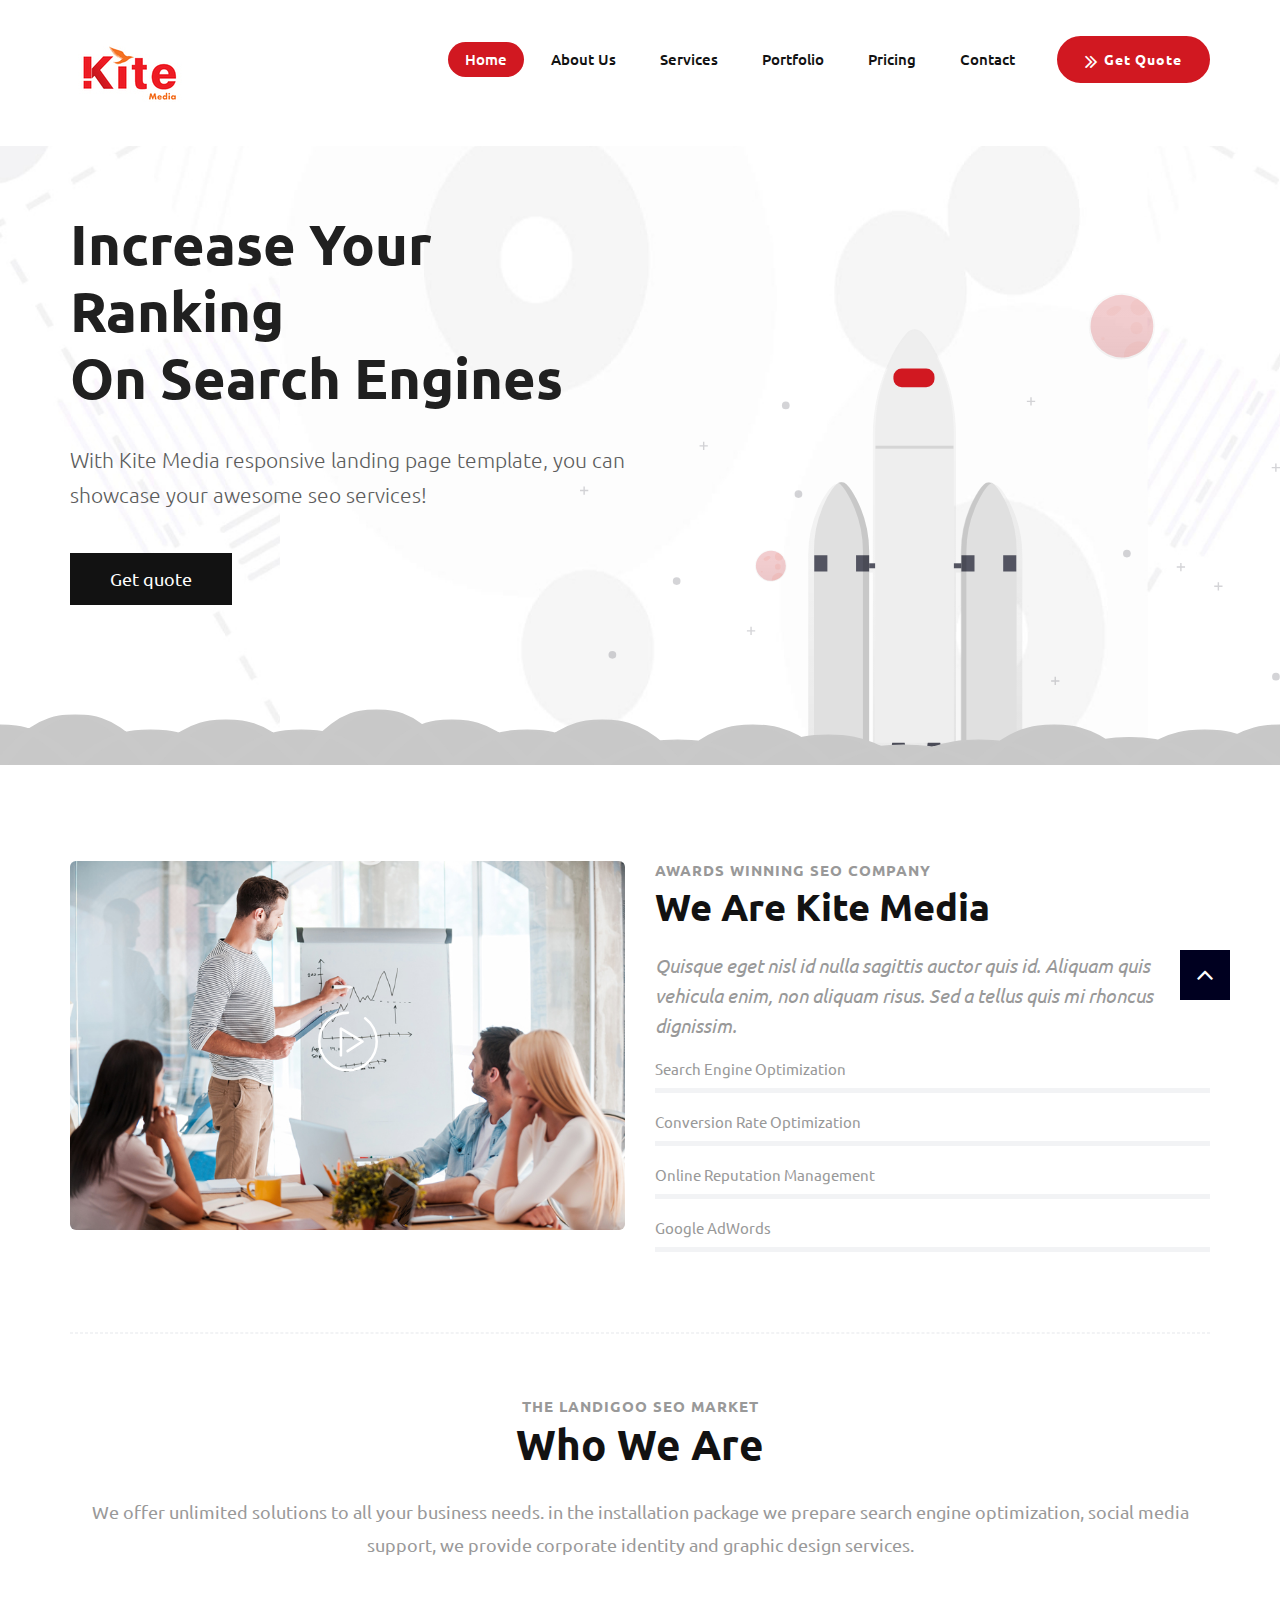
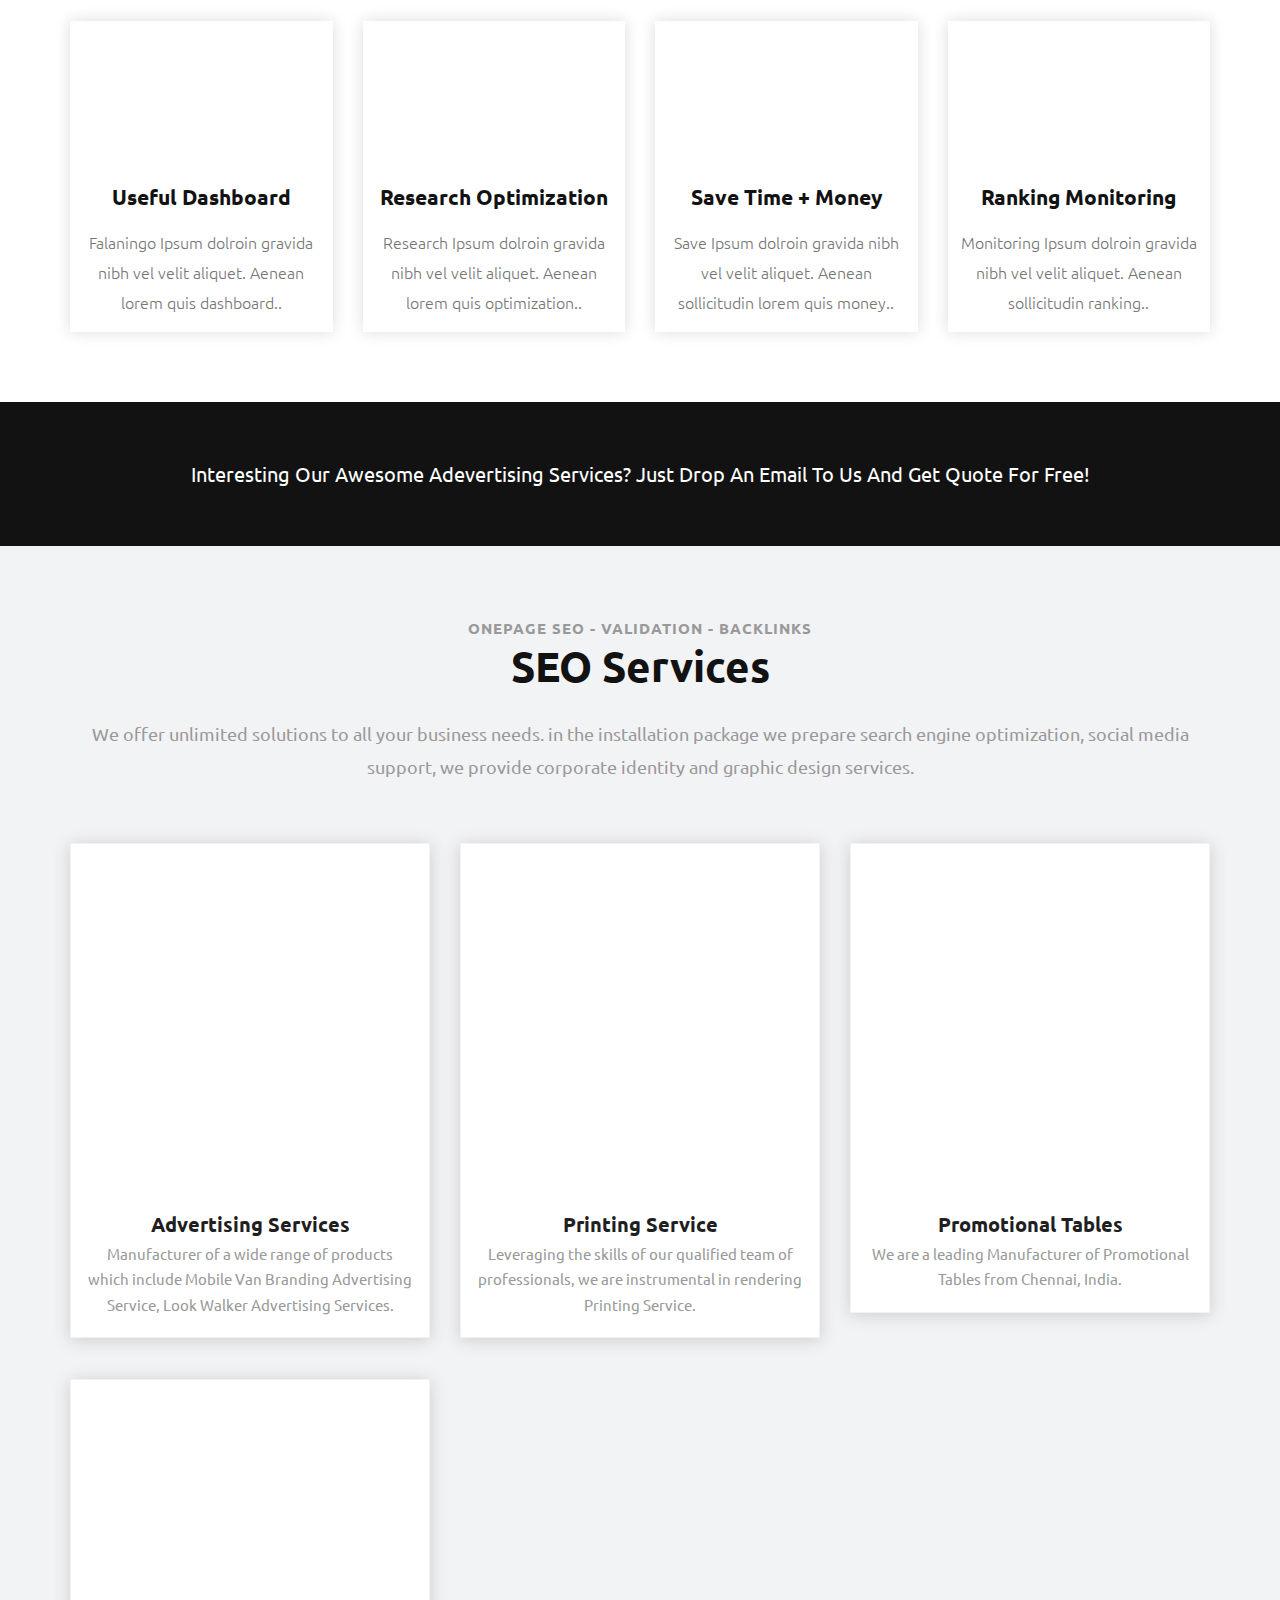
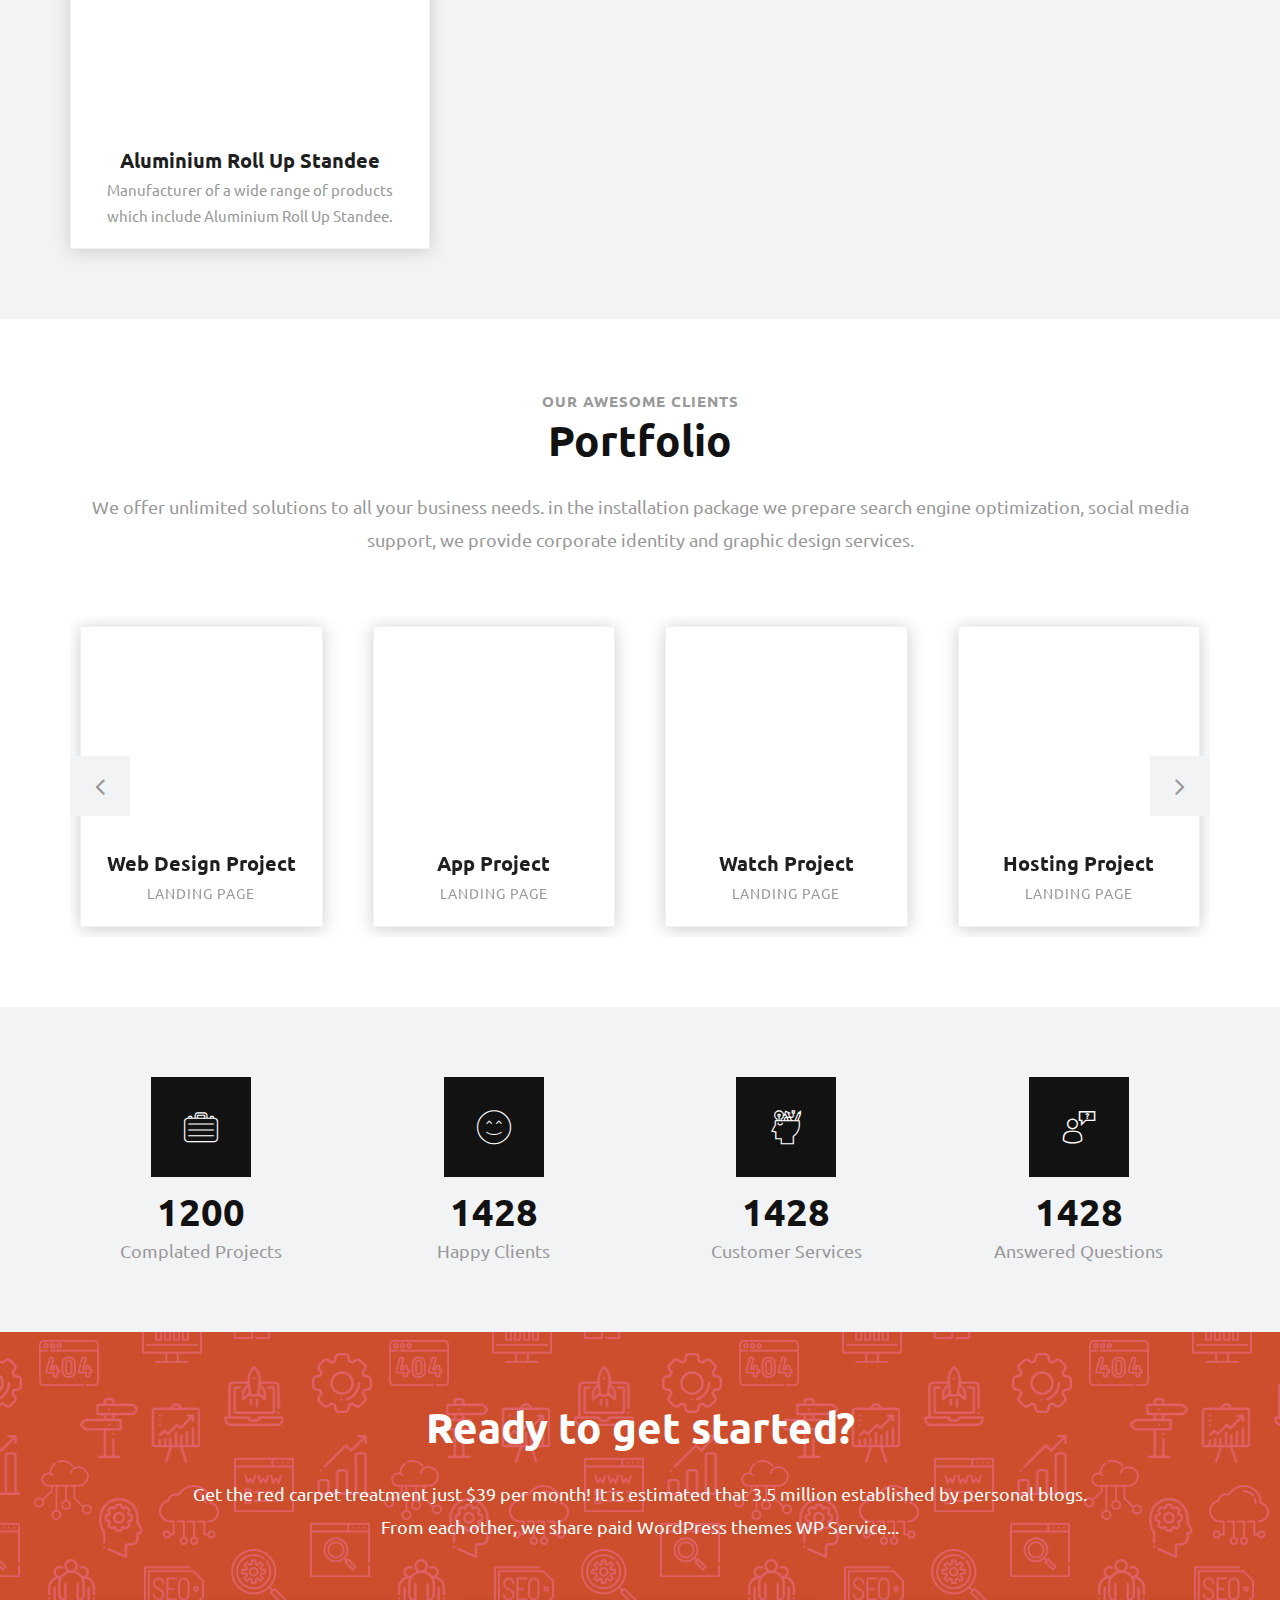
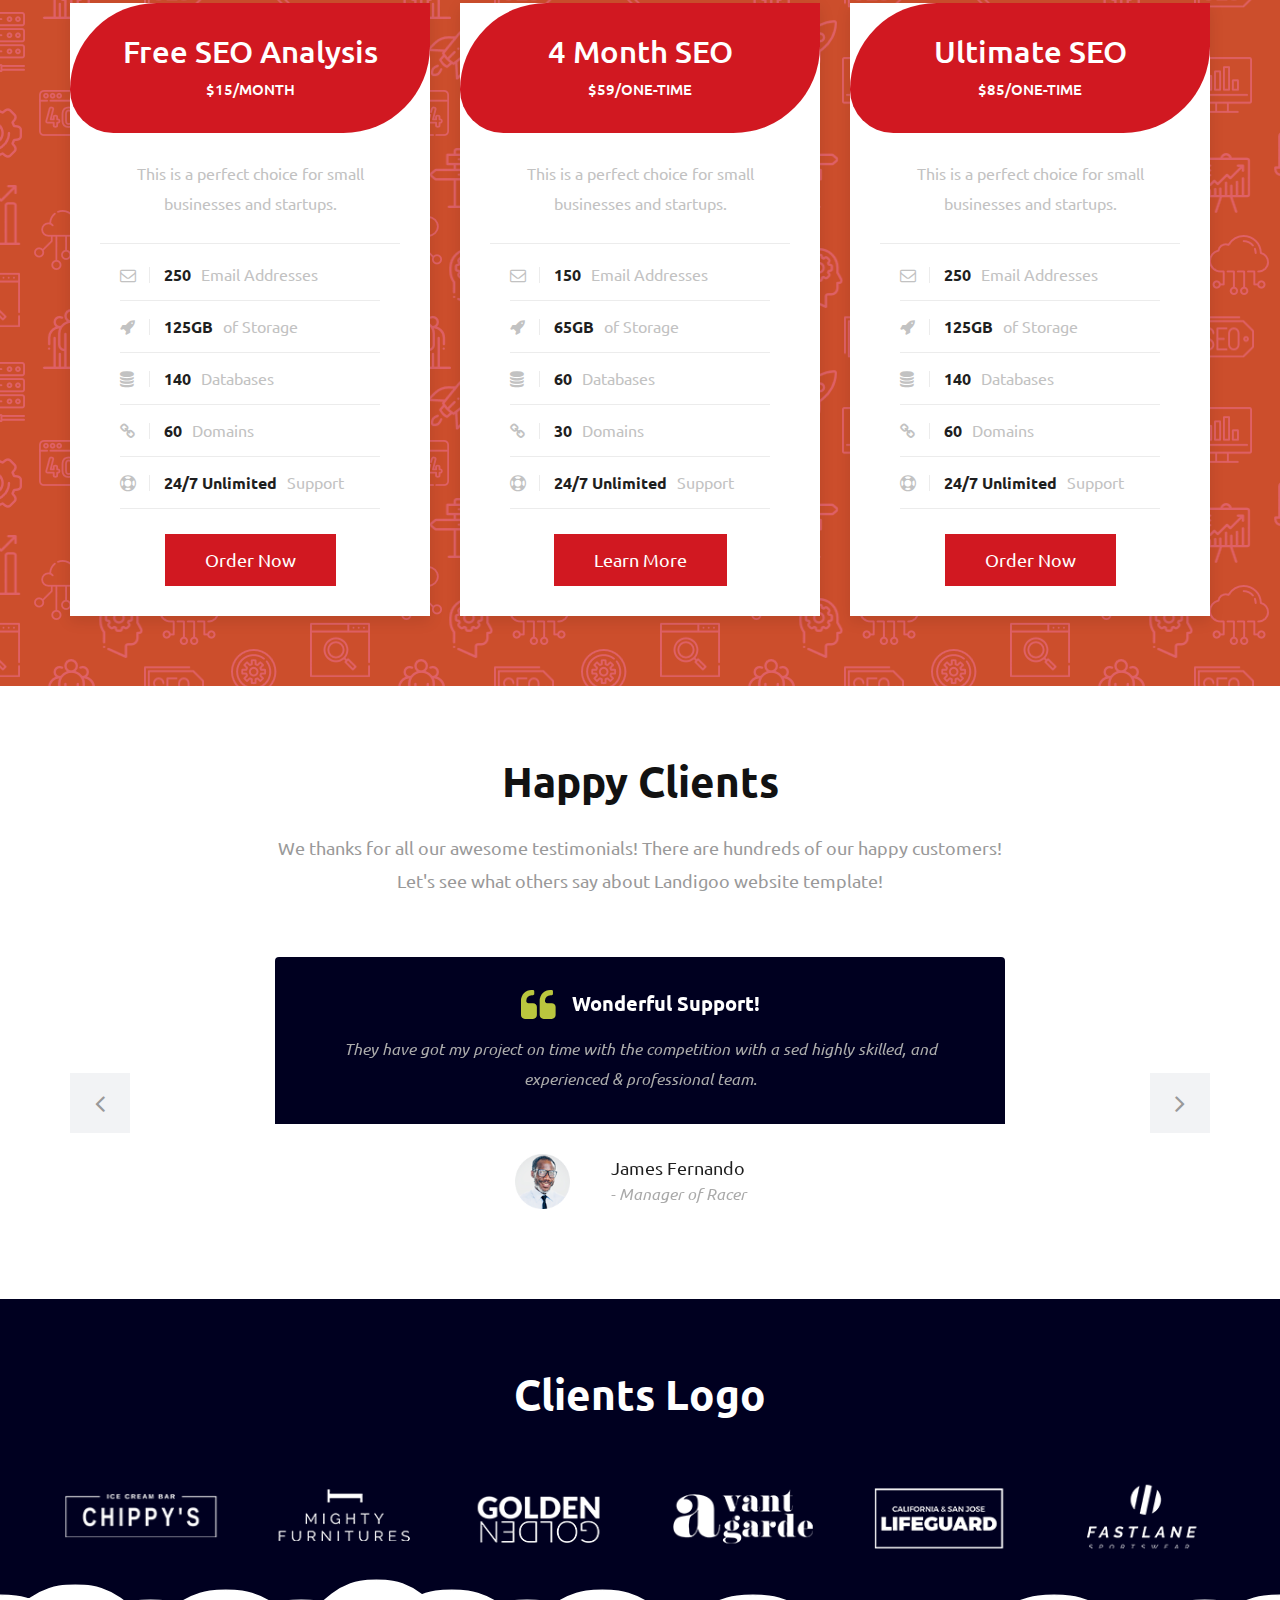
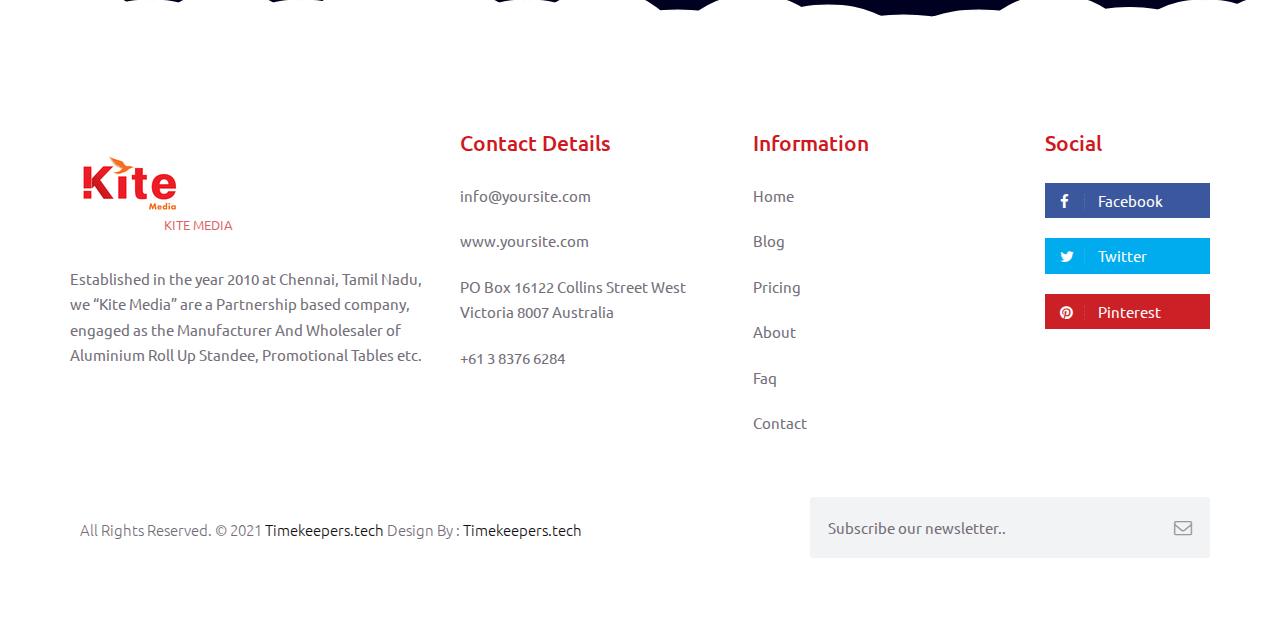
<file: index.html>
<!DOCTYPE html>
<html lang="en">

    <!-- Basic -->
    <meta charset="utf-8">
    <meta http-equiv="X-UA-Compatible" content="IE=edge">   
   
    <!-- Mobile Metas -->
    <meta name="viewport" content="width=device-width, minimum-scale=1.0, maximum-scale=1.0, user-scalable=no">
 
     <!-- Site Metas -->
    <title>Kite Media</title>  
    <meta name="keywords" content="">
    <meta name="description" content="">
    <meta name="author" content="">

    <!-- Site Icons -->
    <link rel="shortcut icon" href="images/favicon.ico" type="image/x-icon" />
    <link rel="apple-touch-icon" href="images/apple-touch-icon.png">

    <!-- Bootstrap CSS -->
    <link rel="stylesheet" href="css/bootstrap.min.css">
    <!-- Site CSS -->
    <link rel="stylesheet" href="style.css">
    <!-- Colors CSS -->
    <link rel="stylesheet" href="css/colors.css">
    <!-- ALL VERSION CSS -->
    <link rel="stylesheet" href="css/versions.css">
    <!-- Responsive CSS -->
    <link rel="stylesheet" href="css/responsive.css">
    <!-- Custom CSS -->
    <link rel="stylesheet" href="css/custom.css">

    <!--[if lt IE 9]>
      <script src="https://oss.maxcdn.com/libs/html5shiv/3.7.0/html5shiv.js"></script>
      <script src="https://oss.maxcdn.com/libs/respond.js/1.4.2/respond.min.js"></script>
    <![endif]-->

</head>
<body class="seo_version">

	<!-- LOADER -->
	<div id="preloader">
		<div id="cupcake" class="box">
			<span class="letter">L</span>
			<div class="cupcakeCircle box">
				<div class="cupcakeInner box">
					<div class="cupcakeCore box"></div>
				</div>
			</div>
			<span class="letter box">A</span>
			<span class="letter box">D</span>
			<span class="letter box">I</span>
			<span class="letter box">N</span>
			<span class="letter box">G</span>
		</div>
	</div>
	<!-- END LOADER -->
	
    <header class="header header_style_01">
        <nav class="megamenu navbar navbar-default">
            <div class="container">
                <div class="navbar-header">
                    <button type="button" class="navbar-toggle collapsed" data-toggle="collapse" data-target="#navbar" aria-expanded="false" aria-controls="navbar">
                        <span class="sr-only">Toggle navigation</span>
                        <span class="icon-bar"></span>
                        <span class="icon-bar"></span>
                        <span class="icon-bar"></span>
                    </button>
                    <a class="navbar-brand" href="index.html"><img src="images/logos/logo-seo.jpg" alt="image"></a>
                </div>
                <div id="navbar" class="navbar-collapse collapse">
					<ul class="nav navbar-nav navbar-right hidden-md hidden-sm hidden-xs">
                        <li><a class="btn-light btn-radius btn-brd top-btn" href="#"><i class="fa fa-angle-double-right"></i>Get quote</a></li>
                    </ul>
                    <ul class="nav navbar-nav navbar-right menu-top">
                        <li><a class="active" href="index.html">Home</a></li>
                        <li><a href="about.html">About Us </a></li>
                        <li><a href="services.html">Services</a></li>
                        <li><a href="case-study.html">Portfolio</a></li>
                        <li><a href="pricing.html">Pricing</a></li>
                        <li><a href="contact.html">Contact</a></li>
                    </ul>
                </div>
            </div>
        </nav>
    </header>

    <div id="home" class="parallax first-section" data-stellar-background-ratio="0.4" style="background-image:url('uploads/parallax_12.jpg');">
        <div class="container">
            <div class="row">
                <div class="col-md-6 col-sm-12">
                    <div class="big-tagline">
                        <h2>Increase Your Ranking<br> on Search Engines</h2>
                        <p class="lead">With Kite Media responsive landing page template, you can showcase your awesome seo services!</p>
                        <a href="#support" class="btn btn-light btn-radius btn-brd ban-btn">Get quote</a>
                    </div>
                </div>

                <div class="app_iphone_02 wow slideInUp hidden-xs hidden-sm" data-wow-duration="1s" data-wow-delay="0.5s">
                    <img src="uploads/rocket.svg" alt="" class="img-responsive">
                </div>
            </div><!-- end row -->
        </div><!-- end container -->
    </div><!-- end section -->

    <svg id="clouds" class="hidden-xs" xmlns="http://www.w3.org/2000/svg" version="1.1" width="100%" height="100" viewBox="0 0 85 100" preserveAspectRatio="none">
        <path d="M-5 100 Q 0 20 5 100 Z
            M0 100 Q 5 0 10 100
            M5 100 Q 10 30 15 100
            M10 100 Q 15 10 20 100
            M15 100 Q 20 30 25 100
            M20 100 Q 25 -10 30 100
            M25 100 Q 30 10 35 100
            M30 100 Q 35 30 40 100
            M35 100 Q 40 10 45 100
            M40 100 Q 45 50 50 100
            M45 100 Q 50 20 55 100
            M50 100 Q 55 40 60 100
            M55 100 Q 60 60 65 100
            M60 100 Q 65 50 70 100
            M65 100 Q 70 20 75 100
            M70 100 Q 75 45 80 100
            M75 100 Q 80 30 85 100
            M80 100 Q 85 20 90 100
            M85 100 Q 90 50 95 100
            M90 100 Q 95 25 100 100
            M95 100 Q 100 15 105 100 Z">
        </path>
    </svg>

    <div id="about" class="section wb nopadtop">
        <div class="container">
            <div class="row">
                <div class="col-md-6">
                    <div class="post-media wow fadeIn">
                        <img src="uploads/about_01.jpg" alt="" class="img-responsive img-rounded">
                        <a href="http://www.youtube.com/watch?v=nrJtHemSPW4" data-rel="prettyPhoto[gal]" class="playbutton"><i class="flaticon-play-button"></i></a>
                    </div><!-- end media -->
                </div><!-- end col -->

                <div class="col-md-6 m40">
                    <div class="message-box">
                        <h4>Awards Winning SEO Company</h4>
                        <h2>We Are Kite Media</h2>
                        <p class="lead">Quisque eget nisl id nulla sagittis auctor quis id. Aliquam quis vehicula enim, non aliquam risus. Sed a tellus quis mi rhoncus dignissim.</p>

                        <div class="skills">
                            <div class="skills-wrapper">
                                <h3>Search Engine Optimization</h3>
                                <div class="progress">
                                    <div class="progress-bar progress-bar-success color6 wow slideInLeft" role="progressbar" aria-valuenow="78" aria-valuemin="0" aria-valuemax="100" style="width: 78%">
                                    </div>
                                </div>
                            </div><!-- end skills-wrapper -->

                            <div class="skills-wrapper">
                                <h3>Conversion Rate Optimization</h3>
                                <div class="progress">
                                    <div class="progress-bar progress-bar-success color2 wow slideInLeft" role="progressbar" aria-valuenow="90" aria-valuemin="0" aria-valuemax="100" style="width: 90%">
                                    </div>
                                </div>
                            </div><!-- end skills-wrapper -->

                            <div class="skills-wrapper">
                                <h3>Online Reputation Management</h3>
                                <div class="progress">
                                    <div class="progress-bar progress-bar-success color3 wow slideInLeft" role="progressbar" aria-valuenow="60" aria-valuemin="0" aria-valuemax="100" style="width: 60%">
                                    </div>
                                </div>
                            </div><!-- end skills-wrapper -->

                            <div class="skills-wrapper">
                                <h3>Google AdWords</h3>
                                <div class="progress">
                                    <div class="progress-bar progress-bar-success color5 wow slideInLeft" role="progressbar" aria-valuenow="80" aria-valuemin="0" aria-valuemax="100" style="width: 80%">
                                    </div>
                                </div>
                            </div><!-- end skills-wrapper -->
                        </div><!-- end skills -->
                    </div><!-- end messagebox -->
                </div><!-- end col -->
            </div><!-- end row -->
			
			<hr class="hr1">
			
			<div class="section-title text-center">
                <small>The Landigoo SEO Market</small>
                <h3>Who We Are</h3>
                <p class="lead">We offer unlimited solutions to all your business needs. in the installation package we prepare search engine optimization, social media support, we provide corporate identity and graphic design services.</p>
            </div><!-- end title -->
			
			<div class="seo-services row clearfix">
                <div class="col-md-3 col-sm-6 col-xs-12">
					<div class="who">
						<img src="images/seo-icons/growth.svg" alt="icon" class="wow fadeInUp">
						<h4>Useful Dashboard</h4>
						<p class="lead">Falaningo Ipsum dolroin gravida nibh vel velit aliquet. Aenean lorem quis dashboard..</p>
					</div>
                </div><!-- end col -->

                <div class="col-md-3 col-sm-6 col-xs-12">
					<div class="who">
						<img src="images/seo-icons/research.svg" alt="icon" class="wow fadeInUp">
						<h4>Research Optimization</h4>
						<p class="lead">Research Ipsum dolroin gravida nibh vel velit aliquet. Aenean lorem quis optimization..</p>
					</div>
                </div><!-- end col -->

                <div class="col-md-3 col-sm-6 col-xs-12">
					<div class="who">
						<img src="images/seo-icons/stopwatch.svg" alt="icon" class="wow fadeInUp">
						<h4>Save Time + Money</h4>
						<p class="lead">Save Ipsum dolroin gravida nibh vel velit aliquet. Aenean sollicitudin lorem quis money..</p>
					</div>
                </div><!-- end col -->  

                <div class="col-md-3 col-sm-6 col-xs-12">
					<div class="who">
						<img src="images/seo-icons/development.svg" alt="icon" class="wow fadeInUp">
						<h4>Ranking Monitoring</h4>
						<p class="lead">Monitoring Ipsum dolroin gravida nibh vel velit aliquet. Aenean sollicitudin ranking..</p>
					</div>
                </div><!-- end col -->  
            </div><!-- end how-its-work -->
        </div><!-- end container -->
    </div><!-- end section -->

    <section class="section nopad cac text-center">
        <a href="#"><h3>Interesting our awesome Adevertising services? Just drop an email to us and get quote for free!</h3></a>
    </section>

    <div id="services" class="section lb">
        <div class="container">
            <div class="section-title text-center">
                <small>OnePage SEO - Validation - BACKLINKS</small>
                <h3>SEO Services</h3>
                <p class="lead">We offer unlimited solutions to all your business needs. in the installation package we prepare search engine optimization, social media support, we provide corporate identity and graphic design services.</p>
            </div><!-- end title -->
            <div class="row text-center">
                <div class="col-md-4 col-sm-4 col-xs-12">
                    <div class="service-widget">
                        <div class="post-media wow fadeIn">
                            <img src="uploads/seo_01.png" alt="" class="img-responsive img-rounded">
                        </div>
                        <h3>Advertising Services</h3>
                        <p>Manufacturer of a wide range of products which include Mobile Van Branding Advertising Service, Look Walker Advertising Services.</p>
                    </div><!-- end service -->
                </div><!-- end col -->

                <div class="col-md-4 col-sm-4 col-xs-12">
                    <div class="service-widget">
                        <div class="post-media wow fadeIn">
                            <img src="uploads/seo_02.png" alt="" class="img-responsive img-rounded">
                        </div>
                        <h3>Printing Service</h3>
                        <p>Leveraging the skills of our qualified team of professionals, we are instrumental in rendering Printing Service.</p>
                    </div><!-- end service -->
                </div><!-- end col -->

                <div class="col-md-4 col-sm-4 col-xs-12">
                    <div class="service-widget">
                        <div class="post-media wow fadeIn">
                            <img src="uploads/seo_03.png" alt="" class="img-responsive img-rounded">
                        </div>
                        <h3>Promotional Tables</h3>
                        <p>We are a leading Manufacturer of Promotional Tables from Chennai, India.</p>
                    </div><!-- end service -->
                </div><!-- end col -->
            </div><!-- end row -->

            <hr class="invis">

            <div class="row text-center">
                <div class="col-md-4 col-sm-4 col-xs-12">
                    <div class="service-widget">
                        <div class="post-media wow fadeIn">
                            <img src="uploads/stopwatch.png" alt="" class="img-responsive img-rounded">
                        </div>
                        <h3>Aluminium Roll Up Standee</h3>
                        <p>Manufacturer of a wide range of products which include Aluminium Roll Up Standee.</p>
                    </div><!-- end service -->
                </div><!-- end col -->

               <!--  <div class="col-md-4 col-sm-4 col-xs-12">
                    <div class="service-widget">
                        <div class="post-media wow fadeIn">
                            <img src="uploads/seo_05.png" alt="" class="img-responsive img-rounded">
                        </div>
                        <h3>Onepage SEO</h3>
                        <p>Duis at tellus at dui tincidunt scelerisque nec sed felis. Suspendisse id dolor sed leo rutrum euismod. Nullam vestibulum fermentum erat. It nam auctor. </p> -->
                    </div><!-- end service -->
                </div><!-- end col -->
<!-- 
                <div class="col-md-4 col-sm-4 col-xs-12">
                    <div class="service-widget">
                        <div class="post-media wow fadeIn"> -->
                            <!-- <img src="uploads/seo_06.png" alt="" class="img-responsive img-rounded"> -->
                        </div>
                        <!-- <h3>Black Hat SEO</h3> -->
                        <!-- <p>Etiam materials ut mollis tellus, vel posuere nulla. Etiam sit amet lacus vitae massa sodales aliquam at eget quam. Integer ultricies et magna quis accumsan.</p> -->
                    </div><!-- end service -->
                </div><!-- end col -->
            </div><!-- end row -->
        </div><!-- end container -->
    </div><!-- end section -->

    <div id="case" class="section wb">
        <div class="container">
            <div class="section-title text-center">
                <small>Our Awesome Clients</small>
                <h3>Portfolio</h3>
                <p class="lead">We offer unlimited solutions to all your business needs. in the installation package we prepare search engine optimization, social media support, we provide corporate identity and graphic design services.</p>
            </div><!-- end title -->

            <div class="owl-screenshots owl-carousel owl-theme text-center">
                <div class="owl-screen">
                    <div class="service-widget">
                        <div class="post-media entry wow fadeIn">
                            <a href="uploads/version_01.jpg" data-rel="prettyPhoto[gal]" class="hoverbutton global-radius"><i class="flaticon-unlink"></i></a>
                            <img src="uploads/version_01.jpg" alt="" class="img-responsive img-rounded">
                            <div class="magnifier"></div>
                        </div>

                        <h3>Web Design Project</h3>
                        <small>Landing Page</small>
                    </div><!-- end service -->
                </div><!-- end col -->

                <div class="owl-screen">
                    <div class="service-widget">
                        <div class="post-media entry wow fadeIn">
                            <a href="uploads/version_02.jpg" data-rel="prettyPhoto[gal]" class="hoverbutton global-radius"><i class="flaticon-unlink"></i></a>
                            <img src="uploads/version_02.jpg" alt="" class="img-responsive img-rounded">
                            <div class="magnifier"></div>
                        </div>

                        <h3>App Project</h3>
                        <small>Landing Page</small>
                    </div><!-- end service -->
                </div><!-- end col -->

                <div class="owl-screen">
                    <div class="service-widget">
                        <div class="post-media entry wow fadeIn">
                            <a href="uploads/version_03.jpg" data-rel="prettyPhoto[gal]" class="hoverbutton global-radius"><i class="flaticon-unlink"></i></a>
                            <img src="uploads/version_03.jpg" alt="" class="img-responsive img-rounded">
                            <div class="magnifier"></div>
                        </div>

                        <h3>Watch Project</h3>
                        <small>Landing Page</small>
                    </div><!-- end service -->
                </div><!-- end col -->

                <div class="owl-screen">
                    <div class="service-widget">
                        <div class="post-media entry wow fadeIn">
                            <a href="uploads/version_04.jpg" data-rel="prettyPhoto[gal]" class="hoverbutton global-radius"><i class="flaticon-unlink"></i></a>
                            <img src="uploads/version_04.jpg" alt="" class="img-responsive img-rounded">
                            <div class="magnifier"></div>
                        </div>

                        <h3>Hosting Project</h3>
                        <small>Landing Page</small>
                    </div><!-- end service -->
                </div><!-- end col -->

                <div class="owl-screen">
                    <div class="service-widget">
                        <div class="post-media entry wow fadeIn">
                            <a href="uploads/version_05.jpg" data-rel="prettyPhoto[gal]" class="hoverbutton global-radius"><i class="flaticon-unlink"></i></a>
                            <img src="uploads/version_05.jpg" alt="" class="img-responsive img-rounded">
                            <div class="magnifier"></div>
                        </div>

                        <h3>SEO Project</h3>
                        <small>Landing Page</small>
                    </div><!-- end service -->
                </div><!-- end col -->
            </div><!-- end owl -->
        </div><!-- end container -->
    </div><!-- end section -->

    <div class="parallax section lb">
        <div class="container">
            <div class="row text-center stat-wrap">
                <div class="col-md-3 col-sm-6 col-xs-12">
                    <span data-scroll class="global-radius icon_wrap effect-1"><i class="flaticon-briefcase"></i></span>
                    <p class="stat_count">1200</p>
                    <h3>Complated Projects</h3>
                </div><!-- end col -->

                <div class="col-md-3 col-sm-6 col-xs-12">
                    <span data-scroll class="global-radius icon_wrap effect-1"><i class="flaticon-happy"></i></span>
                    <p class="stat_count">3210</p>
                    <h3>Happy Clients</h3>
                </div><!-- end col -->

                <div class="col-md-3 col-sm-6 col-xs-12">
                    <span data-scroll class="global-radius icon_wrap effect-1"><i class="flaticon-idea"></i></span>
                    <p class="stat_count">3781</p>
                    <h3>Customer Services</h3>
                </div><!-- end col -->

                <div class="col-md-3 col-sm-6 col-xs-12">
                    <span data-scroll class="global-radius icon_wrap effect-1"><i class="flaticon-customer-service"></i></span>
                    <p class="stat_count">4300</p>
                    <h3>Answered Questions</h3>
                </div><!-- end col -->
            </div><!-- end row -->
        </div><!-- end container -->
    </div><!-- end section -->

    <div id="pricing" class="section pricing-bg">
        <div class="container">
            <div class="section-title text-center">
                <h3>Ready to get started?</h3>
                <p class="lead">Get the red carpet treatment just $39 per month! It is estimated that 3.5 million established by personal blogs.<br> From each other, we share paid WordPress themes WP Service...</p>
            </div><!-- end title -->

            <div class="row">
                <div class="col-md-12">
                    <div class="tab-content">
                        <div class="tab-pane active fade in" id="tab1">
                            <div class="row text-center">
                                <div class="col-md-4">
                                    <div class="pricing-table pricing-table-highlighted">
                                        <div class="pricing-table-header grd1">
                                            <h2>Free SEO Analysis</h2>
                                            <h3>$15/month</h3>
                                        </div>
                                        <div class="pricing-table-space"></div>
										<div class="pricing-table-text">
                                            <p>This is a perfect choice for small businesses and startups.</p>
                                        </div>
                                        <div class="pricing-table-features">
                                            <p><i class="fa fa-envelope-o"></i> <strong>250</strong> Email Addresses</p>
                                            <p><i class="fa fa-rocket"></i> <strong>125GB</strong> of Storage</p>
                                            <p><i class="fa fa-database"></i> <strong>140</strong> Databases</p>
                                            <p><i class="fa fa-link"></i> <strong>60</strong> Domains</p>
                                            <p><i class="fa fa-life-ring"></i> <strong>24/7 Unlimited</strong> Support</p>
                                        </div>
                                        <div class="pricing-table-sign-up">
                                            <a href="#" class="btn btn-light btn-radius btn-brd grd1 effect-1">Order Now</a>
                                        </div>
                                    </div>
                                </div>
                                <div class="col-md-4">
                                    <div class="pricing-table pricing-table-highlighted">
                                        <div class="pricing-table-header grd1">
                                            <h2>4 Month SEO</h2>
                                            <h3>$59/One-Time</h3>
                                        </div>
                                        <div class="pricing-table-space"></div>
                                        <div class="pricing-table-text">
                                            <p>This is a perfect choice for small businesses and startups.</p>
                                        </div>
                                        <div class="pricing-table-features">
                                            <p><i class="fa fa-envelope-o"></i> <strong>150</strong> Email Addresses</p>
                                            <p><i class="fa fa-rocket"></i> <strong>65GB</strong> of Storage</p>
                                            <p><i class="fa fa-database"></i> <strong>60</strong> Databases</p>
                                            <p><i class="fa fa-link"></i> <strong>30</strong> Domains</p>
                                            <p><i class="fa fa-life-ring"></i> <strong>24/7 Unlimited</strong> Support</p>
                                        </div>
                                        <div class="pricing-table-sign-up">
                                            <a href="#" class="btn btn-light btn-radius btn-brd grd1 effect-1">Learn More</a>
                                        </div>
                                    </div>
                                </div>

                                <div class="col-md-4">
                                    <div class="pricing-table pricing-table-highlighted">
                                        <div class="pricing-table-header grd1">
                                            <h2>Ultimate SEO</h2>
                                            <h3>$85/one-time</h3>
                                        </div>
                                        <div class="pricing-table-space"></div>
										<div class="pricing-table-text">
                                            <p>This is a perfect choice for small businesses and startups.</p>
                                        </div>
                                        <div class="pricing-table-features">
                                            <p><i class="fa fa-envelope-o"></i> <strong>250</strong> Email Addresses</p>
                                            <p><i class="fa fa-rocket"></i> <strong>125GB</strong> of Storage</p>
                                            <p><i class="fa fa-database"></i> <strong>140</strong> Databases</p>
                                            <p><i class="fa fa-link"></i> <strong>60</strong> Domains</p>
                                            <p><i class="fa fa-life-ring"></i> <strong>24/7 Unlimited</strong> Support</p>
                                        </div>
                                        <div class="pricing-table-sign-up">
                                            <a href="#" class="btn btn-light btn-radius btn-brd grd1 effect-1">Order Now</a>
                                        </div>
                                    </div>
                                </div>
                            </div><!-- end row -->
                        </div><!-- end pane -->
                    </div><!-- end content -->
                </div><!-- end col -->
            </div><!-- end row -->
        </div><!-- end container -->
    </div><!-- end section -->

    <div id="testimonials" class="section wb">
        <div class="container">
            <div class="section-title text-center">
                <h3>Happy Clients</h3>
                <p class="lead">We thanks for all our awesome testimonials! There are hundreds of our happy customers! <br>Let's see what others say about Landigoo website template!</p>
            </div><!-- end title -->

            <div class="row">
                <div class="col-md-12 col-sm-12">
                    <div class="testi-carousel owl-carousel owl-theme">
                        <div class="testimonial clearfix">
                            <div class="desc">
                                <h3><i class="fa fa-quote-left"></i> Wonderful Support!</h3>
                                <p class="lead">They have got my project on time with the competition with a sed highly skilled, and experienced & professional team.</p>
                            </div>
                            <div class="testi-meta">
                                <img src="uploads/testi_01.png" alt="" class="img-responsive alignleft">
                                <h4>James Fernando <small>- Manager of Racer</small></h4>
                            </div>
                            <!-- end testi-meta -->
                        </div>
                        <!-- end testimonial -->

                        <div class="testimonial clearfix">
                            <div class="desc">
                                <h3><i class="fa fa-quote-left"></i> Awesome Services!</h3>
                                <p class="lead">Explain to you how all this mistaken idea of denouncing pleasure and praising pain was born and I will give you completed.</p>
                            </div>
                            <div class="testi-meta">
                                <img src="uploads/testi_02.png" alt="" class="img-responsive alignleft">
                                <h4>Jacques Philips <small>- Designer</small></h4>
                            </div>
                            <!-- end testi-meta -->
                        </div>
                        <!-- end testimonial -->

                        <div class="testimonial clearfix">
                            <div class="desc">
                                <h3><i class="fa fa-quote-left"></i> Great & Talented Team!</h3>
                                <p class="lead">The master-builder of human happines no one rejects, dislikes avoids pleasure itself, because it is very pursue pleasure. </p>
                            </div>
                            <div class="testi-meta">
                                <img src="uploads/testi_03.png" alt="" class="img-responsive alignleft">
                                <h4>Venanda Mercy <small>- Newyork City</small></h4>
                            </div>
                            <!-- end testi-meta -->
                        </div>
                        <!-- end testimonial -->
                        <div class="testimonial clearfix">
                            <div class="desc">
                                <h3><i class="fa fa-quote-left"></i> Wonderful Support!</h3>
                                <p class="lead">They have got my project on time with the competition with a sed highly skilled, and experienced & professional team.</p>
                            </div>
                            <div class="testi-meta">
                                <img src="uploads/testi_01.png" alt="" class="img-responsive alignleft">
                                <h4>James Fernando <small>- Manager of Racer</small></h4>
                            </div>
                            <!-- end testi-meta -->
                        </div>
                        <!-- end testimonial -->

                        <div class="testimonial clearfix">
                            <div class="desc">
                                <h3><i class="fa fa-quote-left"></i> Awesome Services!</h3>
                                <p class="lead">Explain to you how all this mistaken idea of denouncing pleasure and praising pain was born and I will give you completed.</p>
                            </div>
                            <div class="testi-meta">
                                <img src="uploads/testi_02.png" alt="" class="img-responsive alignleft">
                                <h4>Jacques Philips <small>- Designer</small></h4>
                            </div>
                            <!-- end testi-meta -->
                        </div>
                        <!-- end testimonial -->

                        <div class="testimonial clearfix">
                            <div class="desc">
                                <h3><i class="fa fa-quote-left"></i> Great & Talented Team!</h3>
                                <p class="lead">The master-builder of human happines no one rejects, dislikes avoids pleasure itself, because it is very pursue pleasure. </p>
                            </div>
                            <div class="testi-meta">
                                <img src="uploads/testi_03.png" alt="" class="img-responsive alignleft">
                                <h4>Venanda Mercy <small>- Newyork City</small></h4>
                            </div>
                            <!-- end testi-meta -->
                        </div><!-- end testimonial -->
                    </div><!-- end carousel -->
                </div><!-- end col -->
            </div><!-- end row -->
        </div><!-- end container -->
    </div><!-- end section -->

    <div id="support" class="section db">
        <div class="container">
            <div class="section-title text-center">
                <h3>Clients Logo</h3>
            </div><!-- end title -->

            <div class="row">
                <div id="logo-carousel" class="owl-carousel">
					<div> <img src="uploads/logo_01.png" alt=""> </div>
					<div> <img src="uploads/logo_02.png" alt=""> </div>
					<div> <img src="uploads/logo_03.png" alt=""> </div>
					<div> <img src="uploads/logo_04.png" alt=""> </div>
					<div> <img src="uploads/logo_05.png" alt=""> </div>
					<div> <img src="uploads/logo_06.png" alt=""> </div>
					<div> <img src="uploads/logo_01.png" alt=""> </div>
					<div> <img src="uploads/logo_02.png" alt=""> </div>
				</div>
            </div><!-- end row -->
        </div><!-- end container -->
    </div><!-- end section -->

    <svg id="clouds1" class="hidden-xs" xmlns="http://www.w3.org/2000/svg" version="1.1" width="100%" height="100" viewBox="0 0 85 100" preserveAspectRatio="none">
        <path d="M-5 100 Q 0 20 5 100 Z
            M0 100 Q 5 0 10 100
            M5 100 Q 10 30 15 100
            M10 100 Q 15 10 20 100
            M15 100 Q 20 30 25 100
            M20 100 Q 25 -10 30 100
            M25 100 Q 30 10 35 100
            M30 100 Q 35 30 40 100
            M35 100 Q 40 10 45 100
            M40 100 Q 45 50 50 100
            M45 100 Q 50 20 55 100
            M50 100 Q 55 40 60 100
            M55 100 Q 60 60 65 100
            M60 100 Q 65 50 70 100
            M65 100 Q 70 20 75 100
            M70 100 Q 75 45 80 100
            M75 100 Q 80 30 85 100
            M80 100 Q 85 20 90 100
            M85 100 Q 90 50 95 100
            M90 100 Q 95 25 100 100
            M95 100 Q 100 15 105 100 Z">
        </path>
    </svg>

	<footer class="footer">
        <div class="container">
            <div class="row">
                <div class="col-md-4 col-sm-4 col-xs-12">
                    <div class="widget clearfix">
                        <div class="widget-title">
                            <img src="images/logos/logo-seo.jpg" alt="">
                            <small>Kite Media</small>
                        </div>
                        <p> Established in the year 2010 at Chennai, Tamil Nadu, we “Kite Media” are a Partnership based company, engaged as the Manufacturer And Wholesaler of Aluminium Roll Up Standee, Promotional Tables etc.</p>
                    </div><!-- end clearfix -->
                </div><!-- end col -->

                <div class="col-md-3 col-sm-3 col-xs-12">
                    <div class="widget clearfix">
                        <div class="widget-title">
                            <h3>Contact Details</h3>
                        </div>

                        <ul class="footer-links">
                            <li><a href="mailto:#">info@yoursite.com</a></li>
                            <li><a href="#">www.yoursite.com</a></li>
                            <li>PO Box 16122 Collins Street West Victoria 8007 Australia</li>
                            <li>+61 3 8376 6284</li>
                        </ul><!-- end links -->
                    </div><!-- end clearfix -->
                </div><!-- end col -->

                <div class="col-md-3 col-sm-3 col-xs-12">
                    <div class="widget clearfix">
                        <div class="widget-title">
                            <h3>Information</h3>
                        </div>

                        <ul class="footer-links">
                            <li><a href="#">Home</a></li>
                            <li><a href="#">Blog</a></li>
                            <li><a href="#">Pricing</a></li>
							<li><a href="#">About</a></li>
							<li><a href="#">Faq</a></li>
							<li><a href="#">Contact</a></li>
                        </ul><!-- end links -->
                    </div><!-- end clearfix -->
                </div><!-- end col -->

                <div class="col-md-2 col-sm-2 col-xs-12">
                    <div class="widget clearfix">
                        <div class="widget-title">
                            <h3>Social</h3>
                        </div>
                        <ul class="footer-links social-md">
                            <li><a class="fb" href="#"><i class="fa fa-facebook"></i> Facebook</a></li>
                            <li><a class="tw" href="#"><i class="fa fa-twitter"></i> Twitter</a></li>
                            <li><a class="pi" href="#"><i class="fa fa-pinterest"></i> Pinterest</a></li>
                        </ul><!-- end links -->
                    </div><!-- end clearfix -->
                </div><!-- end col -->
            </div><!-- end row -->
        </div><!-- end container -->
    </footer><!-- end footer -->
	
    <div class="copyrights">
        <div class="container">
            <div class="footer-distributed">
                <div class="footer-left">
                    <p class="footer-company-name">All Rights Reserved. &copy; 2021 <a href="#">Timekeepers.tech</a> Design By : <a href="https://www.timekeepers-tech.tk/">Timekeepers.tech</a></p>
                </div>

                <div class="footer-right">
                    <form method="get" action="#">
                        <input placeholder="Subscribe our newsletter.." name="search">
                        <i class="fa fa-envelope-o"></i>
                    </form>
                </div>
            </div>
        </div><!-- end container -->
    </div><!-- end copyrights -->

    <a href="#" id="scroll-to-top" class="dmtop global-radius"><i class="fa fa-angle-up"></i></a>

    <!-- ALL JS FILES -->
    <script src="js/all.js"></script>
    <!-- ALL PLUGINS -->
    <script src="js/custom.js"></script>

</body>
</html>
</file>
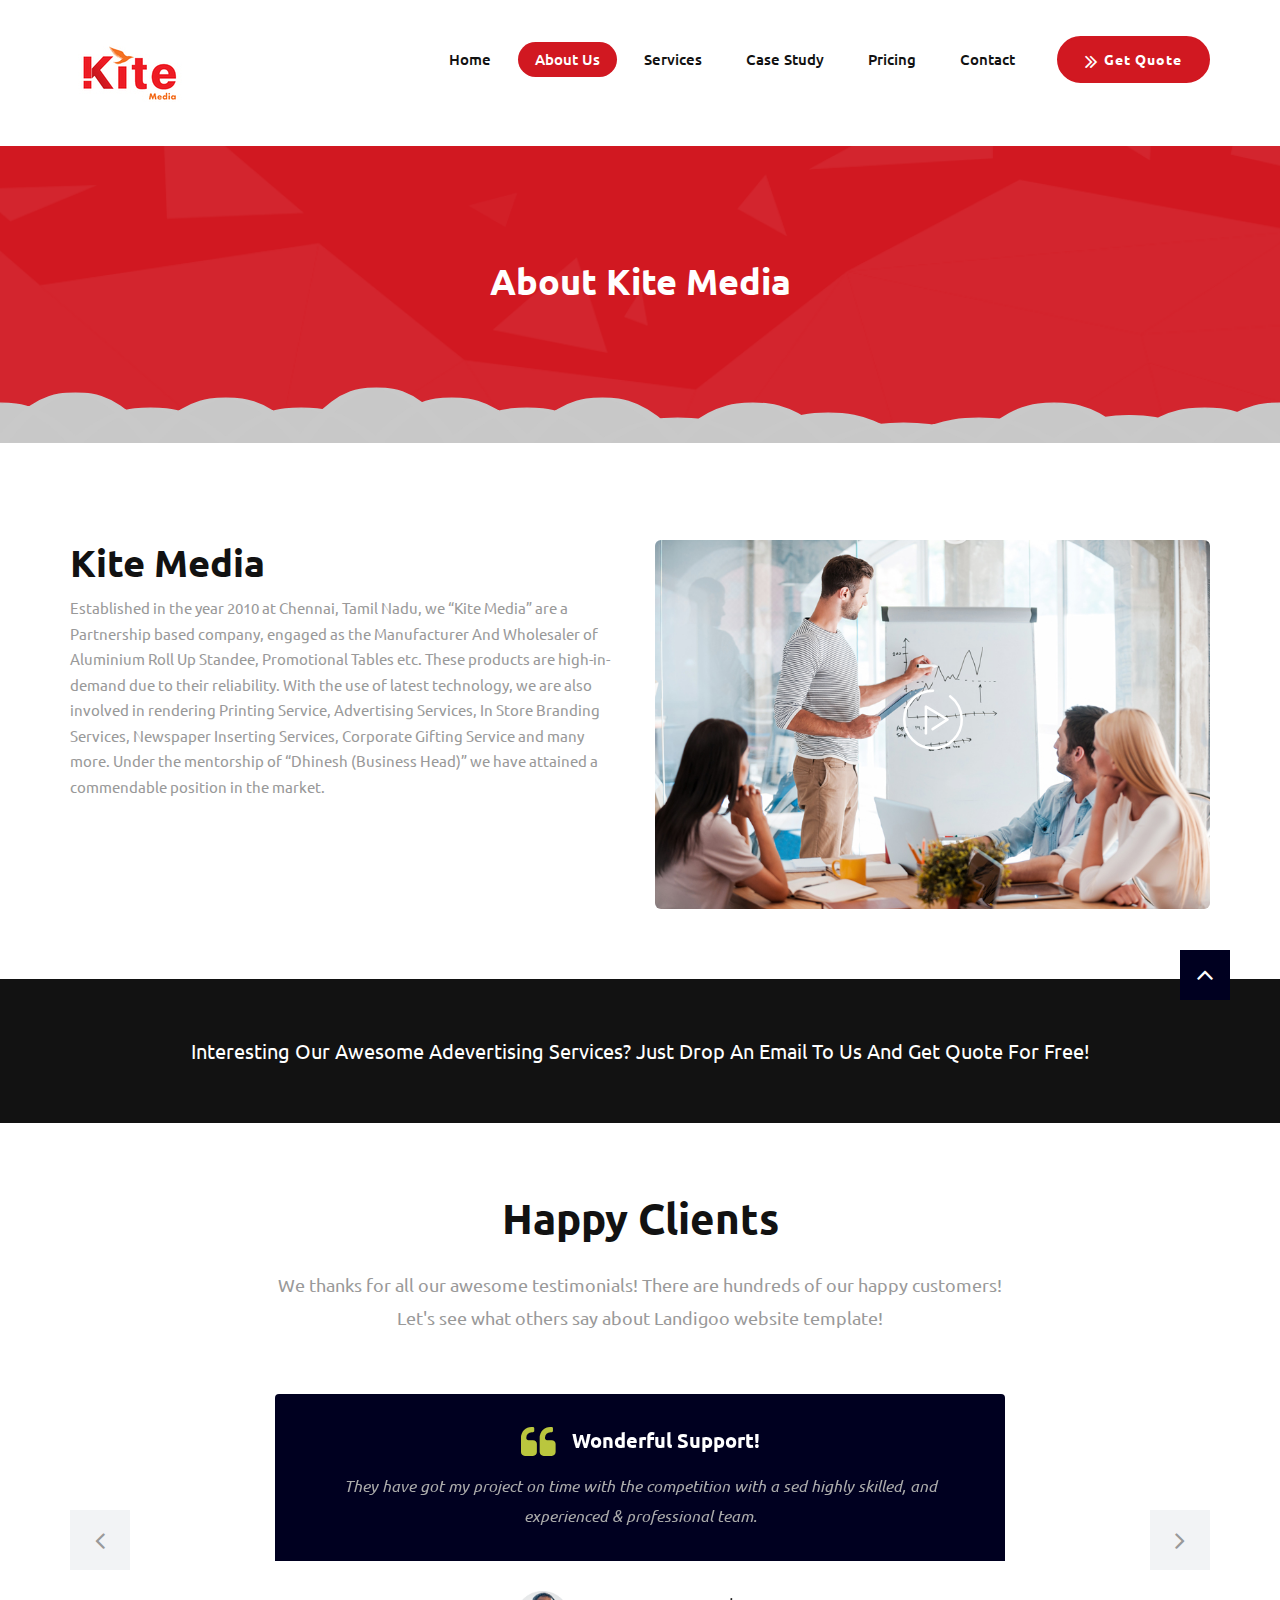
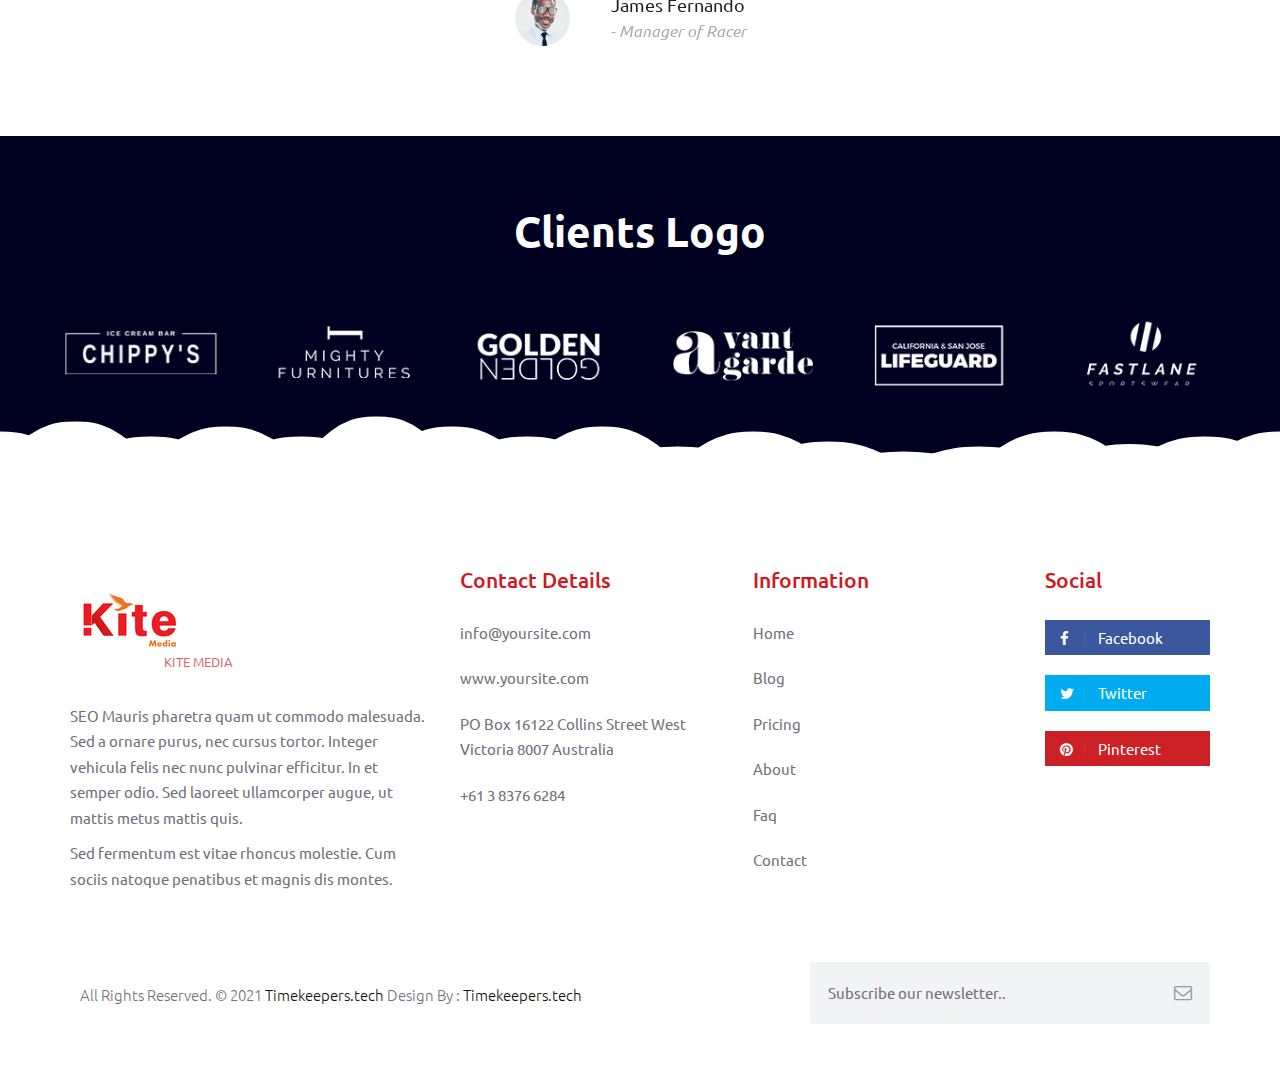
<file: about.html>
<!DOCTYPE html>
<html lang="en">

    <!-- Basic -->
    <meta charset="utf-8">
    <meta http-equiv="X-UA-Compatible" content="IE=edge">   
   
    <!-- Mobile Metas -->
    <meta name="viewport" content="width=device-width, minimum-scale=1.0, maximum-scale=1.0, user-scalable=no">
 
     <!-- Site Metas -->
    <title>Kite Media</title>  
    <meta name="keywords" content="">
    <meta name="description" content="">
    <meta name="author" content="">

    <!-- Site Icons -->
    <link rel="shortcut icon" href="images/favicon.ico" type="image/x-icon" />
    <link rel="apple-touch-icon" href="images/apple-touch-icon.png">

    <!-- Bootstrap CSS -->
    <link rel="stylesheet" href="css/bootstrap.min.css">
    <!-- Site CSS -->
    <link rel="stylesheet" href="style.css">
    <!-- Colors CSS -->
    <link rel="stylesheet" href="css/colors.css">
    <!-- ALL VERSION CSS -->
    <link rel="stylesheet" href="css/versions.css">
    <!-- Responsive CSS -->
    <link rel="stylesheet" href="css/responsive.css">
    <!-- Custom CSS -->
    <link rel="stylesheet" href="css/custom.css">

    <!--[if lt IE 9]>
      <script src="https://oss.maxcdn.com/libs/html5shiv/3.7.0/html5shiv.js"></script>
      <script src="https://oss.maxcdn.com/libs/respond.js/1.4.2/respond.min.js"></script>
    <![endif]-->

</head>
<body class="seo_version">

	<!-- LOADER -->
	<div id="preloader">
		<div id="cupcake" class="box">
			<span class="letter">L</span>
			<div class="cupcakeCircle box">
				<div class="cupcakeInner box">
					<div class="cupcakeCore box"></div>
				</div>
			</div>
			<span class="letter box">A</span>
			<span class="letter box">D</span>
			<span class="letter box">I</span>
			<span class="letter box">N</span>
			<span class="letter box">G</span>
		</div>
	</div>
	<!-- END LOADER -->

    <header class="header header_style_01">
        <nav class="megamenu navbar navbar-default">
            <div class="container">
                <div class="navbar-header">
                    <button type="button" class="navbar-toggle collapsed" data-toggle="collapse" data-target="#navbar" aria-expanded="false" aria-controls="navbar">
                        <span class="sr-only">Toggle navigation</span>
                        <span class="icon-bar"></span>
                        <span class="icon-bar"></span>
                        <span class="icon-bar"></span>
                    </button>
                    <a class="navbar-brand" href="index.html"><img src="images/logos/logo-seo.jpg" alt="image"></a>
                </div>
                <div id="navbar" class="navbar-collapse collapse">
					<ul class="nav navbar-nav navbar-right hidden-md hidden-sm hidden-xs">
                        <li><a class="btn-light btn-radius btn-brd top-btn" href="#"><i class="fa fa-angle-double-right"></i>Get quote</a></li>
                    </ul>
                    <ul class="nav navbar-nav navbar-right menu-top">
                        <li><a href="index.html">Home</a></li>
                        <li><a class="active" href="about.html">About Us </a></li>
                        <li><a href="services.html">Services</a></li>
                        <li><a href="case-study.html">Case Study</a></li>
                        <li><a href="pricing.html">Pricing</a></li>
                        <li><a href="contact.html">Contact</a></li>
                    </ul>
                </div>
            </div>
        </nav>
    </header>

    <div class="all-page-title" style="background-image:url(images/pattern-4.png);">
        <div class="container text-center">
            <h1>About Kite Media</h1>
        </div>
		<!--Page -->
        <div class="page-info">
            <div class="container">
            	<div class="inner-container">
                    <ul class="bread-crumb">
                        <!-- <li><a href="index.html">Home</a></li>
                        <li><span>About Company</span></li> -->
                    </ul>
                </div>
            </div>
        </div>
        <!--End Page-->
    </div><!-- end section -->

    <svg id="clouds" class="hidden-xs" xmlns="http://www.w3.org/2000/svg" version="1.1" width="100%" height="100" viewBox="0 0 85 100" preserveAspectRatio="none">
        <path d="M-5 100 Q 0 20 5 100 Z
            M0 100 Q 5 0 10 100
            M5 100 Q 10 30 15 100
            M10 100 Q 15 10 20 100
            M15 100 Q 20 30 25 100
            M20 100 Q 25 -10 30 100
            M25 100 Q 30 10 35 100
            M30 100 Q 35 30 40 100
            M35 100 Q 40 10 45 100
            M40 100 Q 45 50 50 100
            M45 100 Q 50 20 55 100
            M50 100 Q 55 40 60 100
            M55 100 Q 60 60 65 100
            M60 100 Q 65 50 70 100
            M65 100 Q 70 20 75 100
            M70 100 Q 75 45 80 100
            M75 100 Q 80 30 85 100
            M80 100 Q 85 20 90 100
            M85 100 Q 90 50 95 100
            M90 100 Q 95 25 100 100
            M95 100 Q 100 15 105 100 Z">
        </path>
    </svg>

    <div id="about" class="section wb nopadtop">
        <div class="container">
            <div class="row">
				<div class="col-md-6 m40">
                    <div class="message-box">
                        <!-- <h4>Awards Winning SEO Company</h4> -->
                        <h2>Kite Media</h2>
                        <p> Established in the year 2010 at Chennai, Tamil Nadu, we “Kite Media” are a Partnership based company, engaged as the Manufacturer And Wholesaler of Aluminium Roll Up Standee, Promotional Tables etc. These products are high-in-demand due to their reliability. With the use of latest technology, we are also involved in rendering Printing Service,  Advertising Services, In Store Branding Services, Newspaper Inserting Services, Corporate Gifting Service and many more. Under the mentorship of “Dhinesh (Business Head)” we have attained a commendable position in the market.</p>
						</div><!-- end messagebox -->
                </div><!-- end col -->
				
                <div class="col-md-6">
                    <div class="post-media wow fadeIn">
                        <img src="uploads/about_01.jpg" alt="" class="img-responsive img-rounded">
                        <a href="http://www.youtube.com/watch?v=nrJtHemSPW4" data-rel="prettyPhoto[gal]" class="playbutton"><i class="flaticon-play-button"></i></a>
                    </div><!-- end media -->
                </div><!-- end col -->
            </div><!-- end row -->
        </div><!-- end container -->
    </div><!-- end section -->

    <section class="section nopad cac text-center">
        <a href="#"><h3>Interesting our awesome Adevertising services? Just drop an email to us and get quote for free!</h3></a>
    </section>

    <div id="testimonials" class="section wb">
        <div class="container">
            <div class="section-title text-center">
                <h3>Happy Clients</h3>
                <p class="lead">We thanks for all our awesome testimonials! There are hundreds of our happy customers! <br>Let's see what others say about Landigoo website template!</p>
            </div><!-- end title -->

            <div class="row">
                <div class="col-md-12 col-sm-12">
                    <div class="testi-carousel owl-carousel owl-theme">
                        <div class="testimonial clearfix">
                            <div class="desc">
                                <h3><i class="fa fa-quote-left"></i> Wonderful Support!</h3>
                                <p class="lead">They have got my project on time with the competition with a sed highly skilled, and experienced & professional team.</p>
                            </div>
                            <div class="testi-meta">
                                <img src="uploads/testi_01.png" alt="" class="img-responsive alignleft">
                                <h4>James Fernando <small>- Manager of Racer</small></h4>
                            </div>
                            <!-- end testi-meta -->
                        </div>
                        <!-- end testimonial -->

                        <div class="testimonial clearfix">
                            <div class="desc">
                                <h3><i class="fa fa-quote-left"></i> Awesome Services!</h3>
                                <p class="lead">Explain to you how all this mistaken idea of denouncing pleasure and praising pain was born and I will give you completed.</p>
                            </div>
                            <div class="testi-meta">
                                <img src="uploads/testi_02.png" alt="" class="img-responsive alignleft">
                                <h4>Jacques Philips <small>- Designer</small></h4>
                            </div>
                            <!-- end testi-meta -->
                        </div>
                        <!-- end testimonial -->

                        <div class="testimonial clearfix">
                            <div class="desc">
                                <h3><i class="fa fa-quote-left"></i> Great & Talented Team!</h3>
                                <p class="lead">The master-builder of human happines no one rejects, dislikes avoids pleasure itself, because it is very pursue pleasure. </p>
                            </div>
                            <div class="testi-meta">
                                <img src="uploads/testi_03.png" alt="" class="img-responsive alignleft">
                                <h4>Venanda Mercy <small>- Newyork City</small></h4>
                            </div>
                            <!-- end testi-meta -->
                        </div>
                        <!-- end testimonial -->
                        <div class="testimonial clearfix">
                            <div class="desc">
                                <h3><i class="fa fa-quote-left"></i> Wonderful Support!</h3>
                                <p class="lead">They have got my project on time with the competition with a sed highly skilled, and experienced & professional team.</p>
                            </div>
                            <div class="testi-meta">
                                <img src="uploads/testi_01.png" alt="" class="img-responsive alignleft">
                                <h4>James Fernando <small>- Manager of Racer</small></h4>
                            </div>
                            <!-- end testi-meta -->
                        </div>
                        <!-- end testimonial -->

                        <div class="testimonial clearfix">
                            <div class="desc">
                                <h3><i class="fa fa-quote-left"></i> Awesome Services!</h3>
                                <p class="lead">Explain to you how all this mistaken idea of denouncing pleasure and praising pain was born and I will give you completed.</p>
                            </div>
                            <div class="testi-meta">
                                <img src="uploads/testi_02.png" alt="" class="img-responsive alignleft">
                                <h4>Jacques Philips <small>- Designer</small></h4>
                            </div>
                            <!-- end testi-meta -->
                        </div>
                        <!-- end testimonial -->

                        <div class="testimonial clearfix">
                            <div class="desc">
                                <h3><i class="fa fa-quote-left"></i> Great & Talented Team!</h3>
                                <p class="lead">The master-builder of human happines no one rejects, dislikes avoids pleasure itself, because it is very pursue pleasure. </p>
                            </div>
                            <div class="testi-meta">
                                <img src="uploads/testi_03.png" alt="" class="img-responsive alignleft">
                                <h4>Venanda Mercy <small>- Newyork City</small></h4>
                            </div>
                            <!-- end testi-meta -->
                        </div><!-- end testimonial -->
                    </div><!-- end carousel -->
                </div><!-- end col -->
            </div><!-- end row -->
        </div><!-- end container -->
    </div><!-- end section -->

    <div id="support" class="section db">
        <div class="container">
            <div class="section-title text-center">
                <h3>Clients Logo</h3>
            </div><!-- end title -->

            <div class="row">
                <div id="logo-carousel" class="owl-carousel">
					<div> <img src="uploads/logo_01.png" alt=""> </div>
					<div> <img src="uploads/logo_02.png" alt=""> </div>
					<div> <img src="uploads/logo_03.png" alt=""> </div>
					<div> <img src="uploads/logo_04.png" alt=""> </div>
					<div> <img src="uploads/logo_05.png" alt=""> </div>
					<div> <img src="uploads/logo_06.png" alt=""> </div>
					<div> <img src="uploads/logo_01.png" alt=""> </div>
					<div> <img src="uploads/logo_02.png" alt=""> </div>
				</div>
            </div><!-- end row -->
        </div><!-- end container -->
    </div><!-- end section -->

    <svg id="clouds1" class="hidden-xs" xmlns="http://www.w3.org/2000/svg" version="1.1" width="100%" height="100" viewBox="0 0 85 100" preserveAspectRatio="none">
        <path d="M-5 100 Q 0 20 5 100 Z
            M0 100 Q 5 0 10 100
            M5 100 Q 10 30 15 100
            M10 100 Q 15 10 20 100
            M15 100 Q 20 30 25 100
            M20 100 Q 25 -10 30 100
            M25 100 Q 30 10 35 100
            M30 100 Q 35 30 40 100
            M35 100 Q 40 10 45 100
            M40 100 Q 45 50 50 100
            M45 100 Q 50 20 55 100
            M50 100 Q 55 40 60 100
            M55 100 Q 60 60 65 100
            M60 100 Q 65 50 70 100
            M65 100 Q 70 20 75 100
            M70 100 Q 75 45 80 100
            M75 100 Q 80 30 85 100
            M80 100 Q 85 20 90 100
            M85 100 Q 90 50 95 100
            M90 100 Q 95 25 100 100
            M95 100 Q 100 15 105 100 Z">
        </path>
    </svg>

	<footer class="footer">
        <div class="container">
            <div class="row">
                <div class="col-md-4 col-sm-4 col-xs-12">
                    <div class="widget clearfix">
                        <div class="widget-title">
                            <img src="images/logos/logo-seo.jpg" alt="">
                            <small>Kite Media</small>
                        </div>
                        <p> SEO Mauris pharetra quam ut commodo malesuada. Sed a ornare purus, nec cursus tortor. Integer vehicula felis nec nunc pulvinar efficitur. In et semper odio. Sed laoreet ullamcorper augue, ut mattis metus mattis quis.</p>
                        <p>Sed fermentum est vitae rhoncus molestie. Cum sociis natoque penatibus et magnis dis montes.</p>
                    </div><!-- end clearfix -->
                </div><!-- end col -->

                <div class="col-md-3 col-sm-3 col-xs-12">
                    <div class="widget clearfix">
                        <div class="widget-title">
                            <h3>Contact Details</h3>
                        </div>

                        <ul class="footer-links">
                            <li><a href="mailto:#">info@yoursite.com</a></li>
                            <li><a href="#">www.yoursite.com</a></li>
                            <li>PO Box 16122 Collins Street West Victoria 8007 Australia</li>
                            <li>+61 3 8376 6284</li>
                        </ul><!-- end links -->
                    </div><!-- end clearfix -->
                </div><!-- end col -->

                <div class="col-md-3 col-sm-3 col-xs-12">
                    <div class="widget clearfix">
                        <div class="widget-title">
                            <h3>Information</h3>
                        </div>

                        <ul class="footer-links">
                            <li><a href="#">Home</a></li>
                            <li><a href="#">Blog</a></li>
                            <li><a href="#">Pricing</a></li>
                            <li><a href="#">About</a></li>
                            <li><a href="#">Faq</a></li>
                            <li><a href="#">Contact</a></li>
                        </ul><!-- end links -->
                    </div><!-- end clearfix -->
                </div><!-- end col -->

                <div class="col-md-2 col-sm-2 col-xs-12">
                    <div class="widget clearfix">
                        <div class="widget-title">
                            <h3>Social</h3>
                        </div>
                        <ul class="footer-links social-md">
                            <li><a class="fb" href="#"><i class="fa fa-facebook"></i> Facebook</a></li>
                            <li><a class="tw" href="#"><i class="fa fa-twitter"></i> Twitter</a></li>
                            <li><a class="pi" href="#"><i class="fa fa-pinterest"></i> Pinterest</a></li>
                        </ul><!-- end links -->
                    </div><!-- end clearfix -->
                </div><!-- end col -->
            </div><!-- end row -->
        </div><!-- end container -->
    </footer><!-- end footer -->
    
    <div class="copyrights">
        <div class="container">
            <div class="footer-distributed">
                <div class="footer-left">
                    <p class="footer-company-name">All Rights Reserved. &copy; 2021 <a href="#">Timekeepers.tech</a> Design By : <a href="https://www.timekeepers-tech.tk/">Timekeepers.tech</a></p>
                </div>

                <div class="footer-right">
                    <form method="get" action="#">
                        <input placeholder="Subscribe our newsletter.." name="search">
                        <i class="fa fa-envelope-o"></i>
                    </form>
                </div>
            </div>
        </div><!-- end container -->
    </div><!-- end copyrights -->

    <a href="#" id="scroll-to-top" class="dmtop global-radius"><i class="fa fa-angle-up"></i></a>

    <!-- ALL JS FILES -->
    <script src="js/all.js"></script>
    <!-- ALL PLUGINS -->
    <script src="js/custom.js"></script>

</body>
</html>
</file>
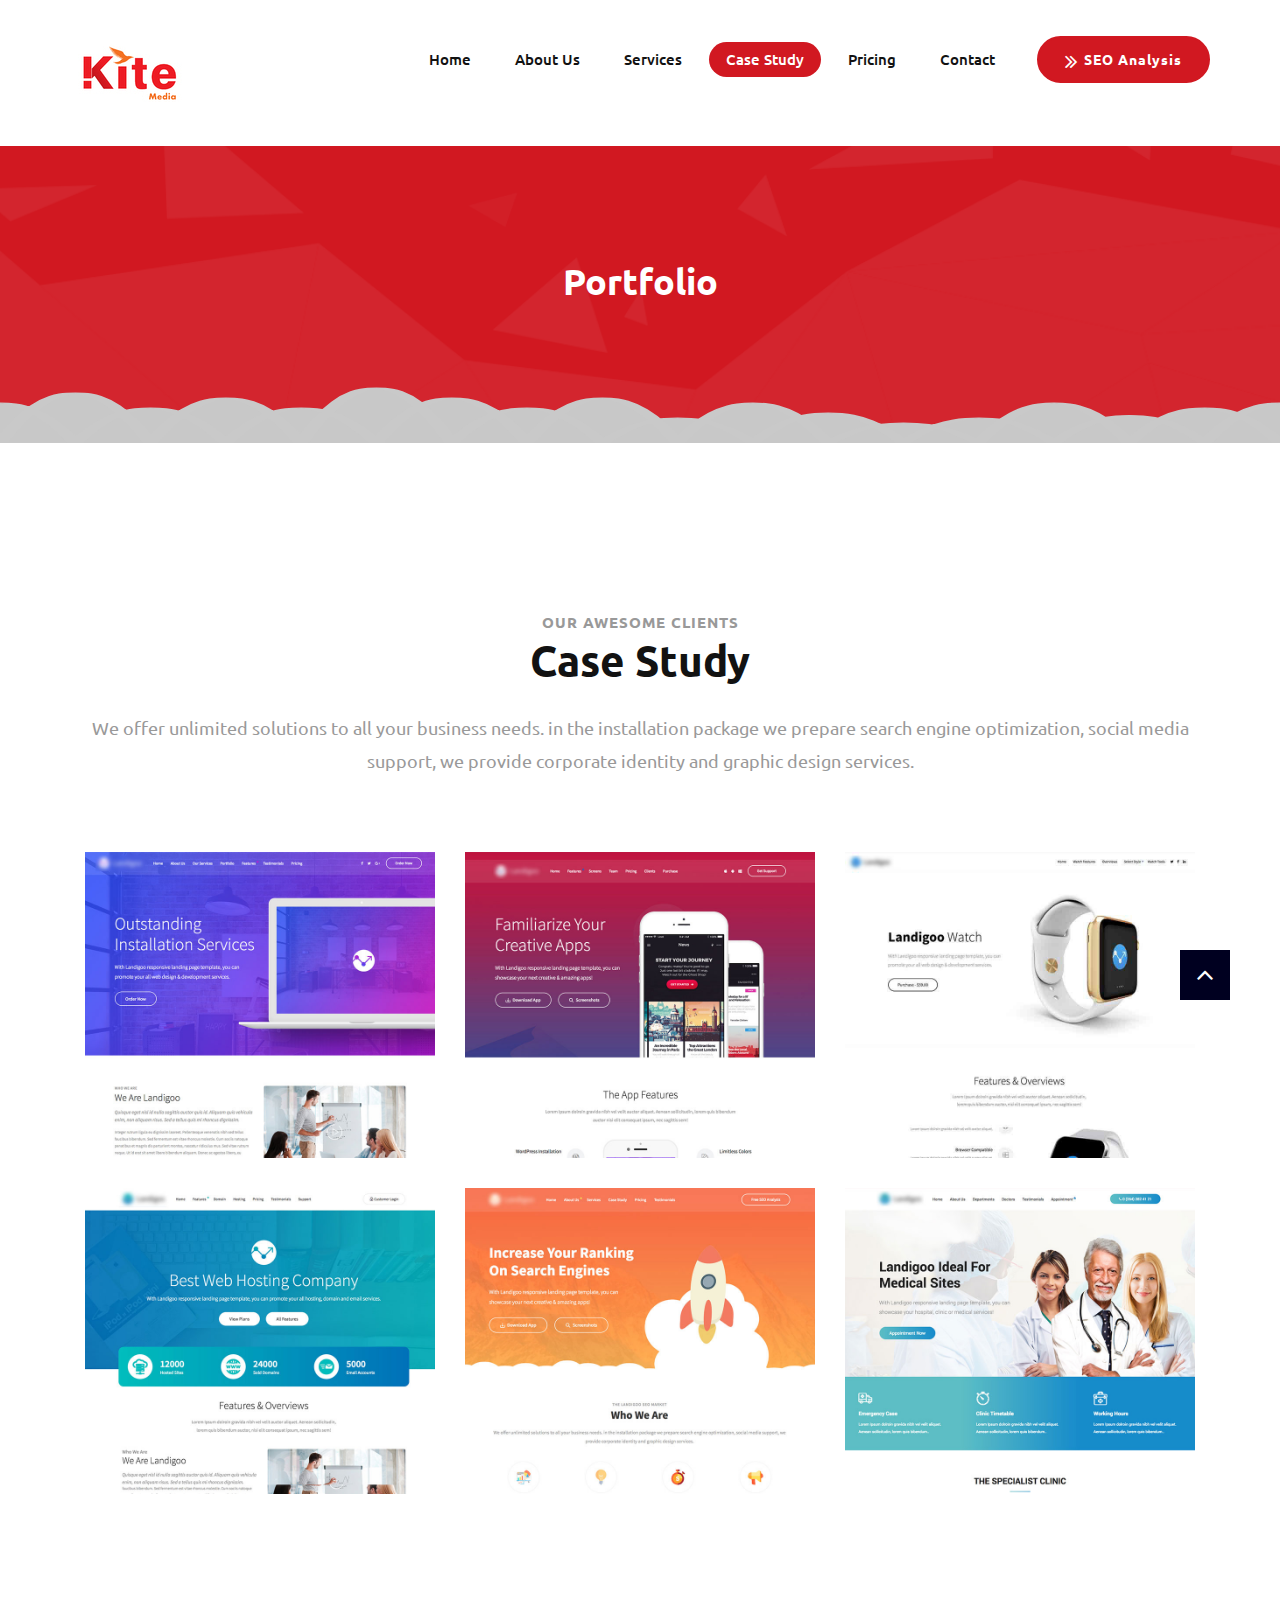
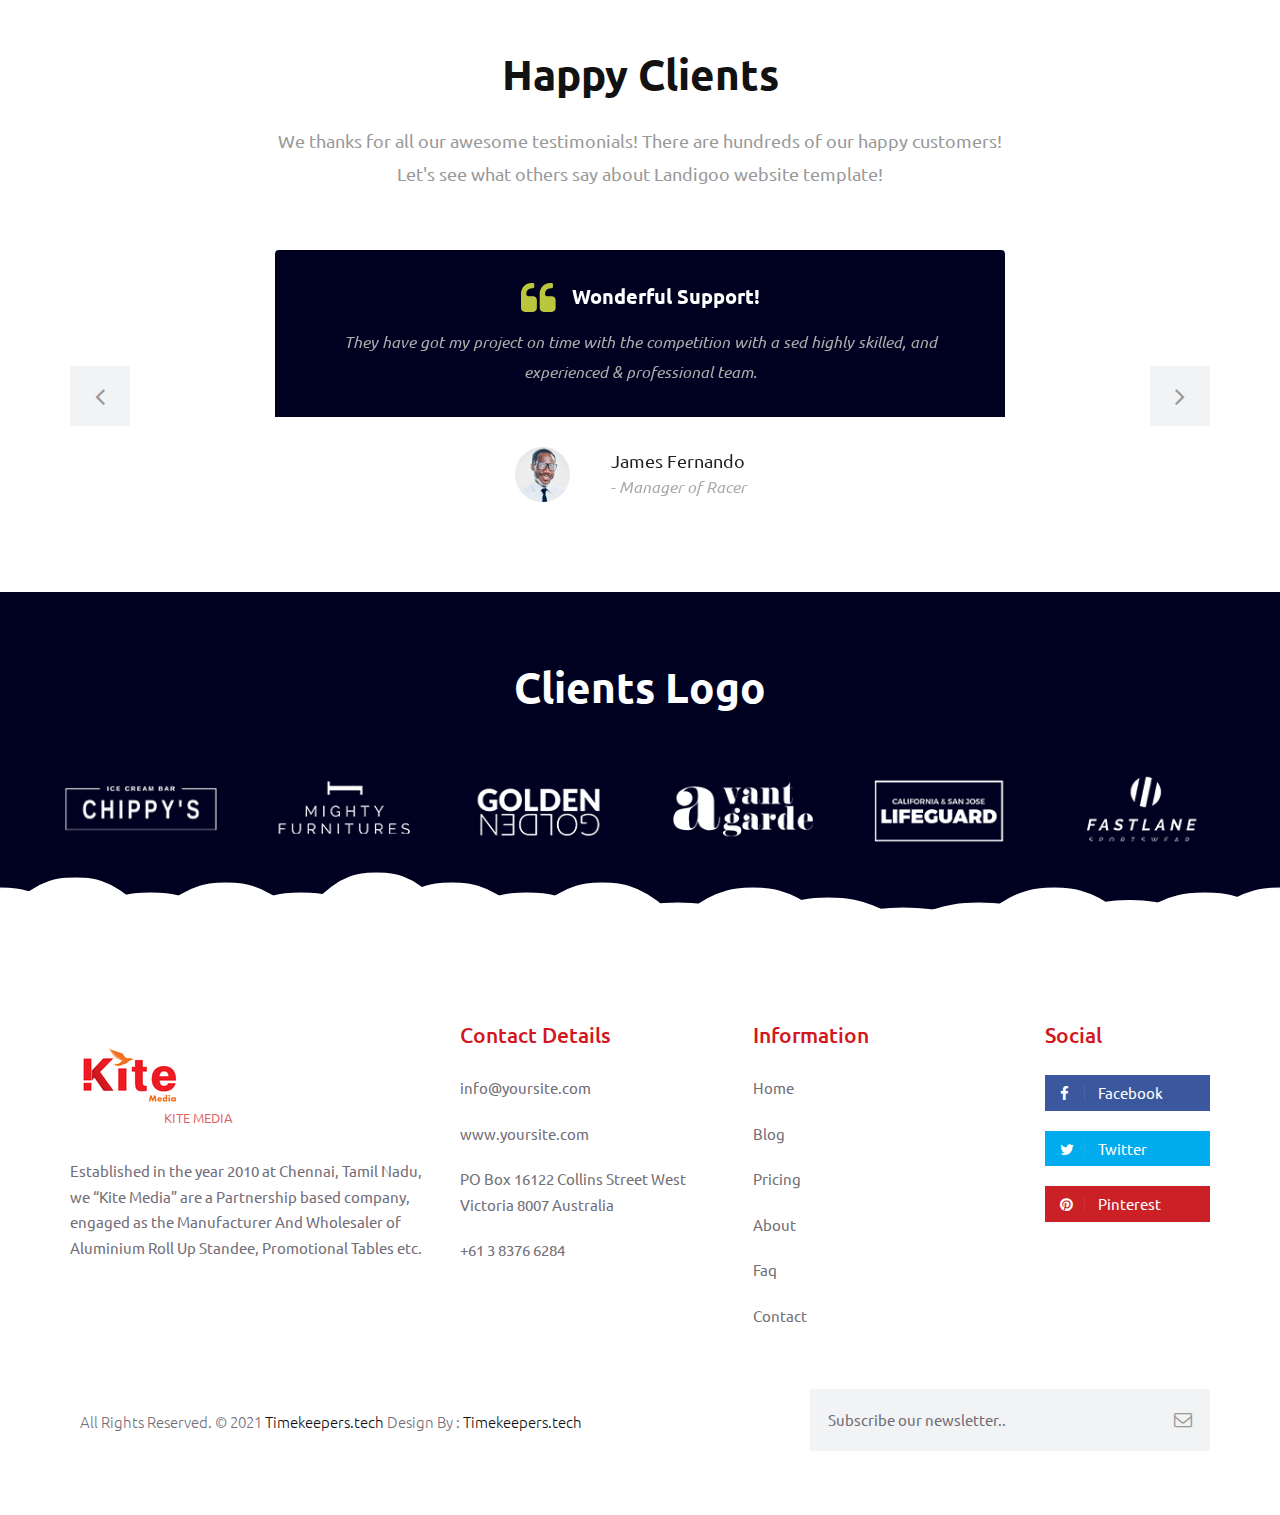
<file: case-study.html>
<!DOCTYPE html>
<html lang="en">

    <!-- Basic -->
    <meta charset="utf-8">
    <meta http-equiv="X-UA-Compatible" content="IE=edge">   
   
    <!-- Mobile Metas -->
    <meta name="viewport" content="width=device-width, minimum-scale=1.0, maximum-scale=1.0, user-scalable=no">
 
     <!-- Site Metas -->
    <title>Kite Media</title>  
    <meta name="keywords" content="">
    <meta name="description" content="">
    <meta name="author" content="">

    <!-- Site Icons -->
    <link rel="shortcut icon" href="images/favicon.ico" type="image/x-icon" />
    <link rel="apple-touch-icon" href="images/apple-touch-icon.png">

    <!-- Bootstrap CSS -->
    <link rel="stylesheet" href="css/bootstrap.min.css">
    <!-- Site CSS -->
    <link rel="stylesheet" href="style.css">
    <!-- Colors CSS -->
    <link rel="stylesheet" href="css/colors.css">
    <!-- ALL VERSION CSS -->
    <link rel="stylesheet" href="css/versions.css">
    <!-- Responsive CSS -->
    <link rel="stylesheet" href="css/responsive.css">
    <!-- Custom CSS -->
    <link rel="stylesheet" href="css/custom.css">

    <!--[if lt IE 9]>
      <script src="https://oss.maxcdn.com/libs/html5shiv/3.7.0/html5shiv.js"></script>
      <script src="https://oss.maxcdn.com/libs/respond.js/1.4.2/respond.min.js"></script>
    <![endif]-->

</head>
<body class="seo_version">

    <!-- LOADER -->
	<div id="preloader">
		<div id="cupcake" class="box">
			<span class="letter">L</span>
			<div class="cupcakeCircle box">
				<div class="cupcakeInner box">
					<div class="cupcakeCore box"></div>
				</div>
			</div>
			<span class="letter box">A</span>
			<span class="letter box">D</span>
			<span class="letter box">I</span>
			<span class="letter box">N</span>
			<span class="letter box">G</span>
		</div>
	</div>
	<!-- END LOADER -->

    <header class="header header_style_01">
        <nav class="megamenu navbar navbar-default">
            <div class="container">
                <div class="navbar-header">
                    <button type="button" class="navbar-toggle collapsed" data-toggle="collapse" data-target="#navbar" aria-expanded="false" aria-controls="navbar">
                        <span class="sr-only">Toggle navigation</span>
                        <span class="icon-bar"></span>
                        <span class="icon-bar"></span>
                        <span class="icon-bar"></span>
                    </button>
                    <a class="navbar-brand" href="index.html"><img src="images/logos/logo-seo.jpg" alt="image"></a>
                </div>
                <div id="navbar" class="navbar-collapse collapse">
					<ul class="nav navbar-nav navbar-right hidden-md hidden-sm hidden-xs">
                        <li><a class="btn-light btn-radius btn-brd top-btn" href="#"><i class="fa fa-angle-double-right"></i>SEO Analysis</a></li>
                    </ul>
                    <ul class="nav navbar-nav navbar-right menu-top">
                        <li><a href="index.html">Home</a></li>
                        <li><a href="about.html">About Us </a></li>
                        <li><a href="services.html">Services</a></li>
                        <li><a class="active" href="case-study.html">Case Study</a></li>
                        <li><a href="pricing.html">Pricing</a></li>
                        <li><a href="contact.html">Contact</a></li>
                    </ul>
                </div>
            </div>
        </nav>
    </header>

    <div class="all-page-title" style="background-image:url(images/pattern-4.png);">
        <div class="container text-center">
            <h1>Portfolio</h1>
        </div>
		<!--Page -->
        <div class="page-info">
            <div class="container">
            	<div class="inner-container">
                    <ul class="bread-crumb">
                        <!-- <li><a href="index.html">Home</a></li>
                        <li><span>Case Study</span></li> -->
                    </ul>
                </div>
            </div>
        </div>
        <!--End Page-->
    </div><!-- end section -->

    <svg id="clouds" class="hidden-xs" xmlns="http://www.w3.org/2000/svg" version="1.1" width="100%" height="100" viewBox="0 0 85 100" preserveAspectRatio="none">
        <path d="M-5 100 Q 0 20 5 100 Z
            M0 100 Q 5 0 10 100
            M5 100 Q 10 30 15 100
            M10 100 Q 15 10 20 100
            M15 100 Q 20 30 25 100
            M20 100 Q 25 -10 30 100
            M25 100 Q 30 10 35 100
            M30 100 Q 35 30 40 100
            M35 100 Q 40 10 45 100
            M40 100 Q 45 50 50 100
            M45 100 Q 50 20 55 100
            M50 100 Q 55 40 60 100
            M55 100 Q 60 60 65 100
            M60 100 Q 65 50 70 100
            M65 100 Q 70 20 75 100
            M70 100 Q 75 45 80 100
            M75 100 Q 80 30 85 100
            M80 100 Q 85 20 90 100
            M85 100 Q 90 50 95 100
            M90 100 Q 95 25 100 100
            M95 100 Q 100 15 105 100 Z">
        </path>
    </svg>
	
	<div id="case-study-box" class="section wb">
        <div class="container">
            <div class="section-title text-center">
                <small>Our Awesome Clients</small>
                <h3>Case Study</h3>
                <p class="lead">We offer unlimited solutions to all your business needs. in the installation package we prepare search engine optimization, social media support, we provide corporate identity and graphic design services.</p>
            </div><!-- end title -->

            <div id="da-thumbs" class="da-thumbs portfolio">
                <div class="post-media pitem item-w1 item-h1 cat1">
                    <a href="uploads/version_01.jpg" data-rel="prettyPhoto[gal]">
                        <img src="uploads/version_01.jpg" alt="" class="img-responsive">
                        <div>
							<h3>Web Design Project</h3>
							<p>Landing Page</p>
                            <i class="flaticon-unlink"></i>
                        </div>
                    </a>
                </div>
                <div class="post-media pitem item-w1 item-h1 cat2">
                    <a href="uploads/version_02.jpg" data-rel="prettyPhoto[gal]">
                        <img src="uploads/version_02.jpg" alt="" class="img-responsive">
                        <div>
							<h3>Web Design Project</h3>
							<p>Landing Page</p>
                            <i class="flaticon-unlink"></i>
                        </div>
                    </a>
                </div>
                <div class="post-media pitem item-w1 item-h1 cat1">
                    <a href="uploads/version_03.jpg" data-rel="prettyPhoto[gal]">
                        <img src="uploads/version_03.jpg" alt="" class="img-responsive">
                        <div>
							<h3>Web Design Project</h3>
							<p>Landing Page</p>
                            <i class="flaticon-unlink"></i>
                        </div>
                    </a>
                </div>

                <div class="post-media pitem item-w1 item-h1 cat3">
                    <a href="uploads/version_04.jpg" data-rel="prettyPhoto[gal]">
                        <img src="uploads/version_04.jpg" alt="" class="img-responsive">
                        <div>
							<h3>Web Design Project</h3>
							<p>Landing Page</p>
                            <i class="flaticon-unlink"></i>
                        </div>
                    </a>
                </div>
                <div class="post-media pitem item-w1 item-h1 cat2">
                    <a href="uploads/version_05.jpg" data-rel="prettyPhoto[gal]">
                        <img src="uploads/version_05.jpg" alt="" class="img-responsive">
                        <div>
							<h3>Web Design Project</h3>
							<p>Landing Page</p>
                            <i class="flaticon-unlink"></i>
                        </div>
                    </a>
                </div>
                <div class="post-media pitem item-w1 item-h1 cat1">
                    <a href="uploads/version_06.jpg" data-rel="prettyPhoto[gal]">
                        <img src="uploads/version_06.jpg" alt="" class="img-responsive">
                        <div>
							<h3>Web Design Project</h3>
							<p>Landing Page</p>
                            <i class="flaticon-unlink"></i>
                        </div>
                    </a>
                </div>
            </div><!-- end portfolio -->
        </div><!-- end container -->
    </div><!-- end section -->
	
    <div id="testimonials" class="section wb">
        <div class="container">
            <div class="section-title text-center">
                <h3>Happy Clients</h3>
                <p class="lead">We thanks for all our awesome testimonials! There are hundreds of our happy customers! <br>Let's see what others say about Landigoo website template!</p>
            </div><!-- end title -->

            <div class="row">
                <div class="col-md-12 col-sm-12">
                    <div class="testi-carousel owl-carousel owl-theme">
                        <div class="testimonial clearfix">
                            <div class="desc">
                                <h3><i class="fa fa-quote-left"></i> Wonderful Support!</h3>
                                <p class="lead">They have got my project on time with the competition with a sed highly skilled, and experienced & professional team.</p>
                            </div>
                            <div class="testi-meta">
                                <img src="uploads/testi_01.png" alt="" class="img-responsive alignleft">
                                <h4>James Fernando <small>- Manager of Racer</small></h4>
                            </div>
                            <!-- end testi-meta -->
                        </div>
                        <!-- end testimonial -->

                        <div class="testimonial clearfix">
                            <div class="desc">
                                <h3><i class="fa fa-quote-left"></i> Awesome Services!</h3>
                                <p class="lead">Explain to you how all this mistaken idea of denouncing pleasure and praising pain was born and I will give you completed.</p>
                            </div>
                            <div class="testi-meta">
                                <img src="uploads/testi_02.png" alt="" class="img-responsive alignleft">
                                <h4>Jacques Philips <small>- Designer</small></h4>
                            </div>
                            <!-- end testi-meta -->
                        </div>
                        <!-- end testimonial -->

                        <div class="testimonial clearfix">
                            <div class="desc">
                                <h3><i class="fa fa-quote-left"></i> Great & Talented Team!</h3>
                                <p class="lead">The master-builder of human happines no one rejects, dislikes avoids pleasure itself, because it is very pursue pleasure. </p>
                            </div>
                            <div class="testi-meta">
                                <img src="uploads/testi_03.png" alt="" class="img-responsive alignleft">
                                <h4>Venanda Mercy <small>- Newyork City</small></h4>
                            </div>
                            <!-- end testi-meta -->
                        </div>
                        <!-- end testimonial -->
                        <div class="testimonial clearfix">
                            <div class="desc">
                                <h3><i class="fa fa-quote-left"></i> Wonderful Support!</h3>
                                <p class="lead">They have got my project on time with the competition with a sed highly skilled, and experienced & professional team.</p>
                            </div>
                            <div class="testi-meta">
                                <img src="uploads/testi_01.png" alt="" class="img-responsive alignleft">
                                <h4>James Fernando <small>- Manager of Racer</small></h4>
                            </div>
                            <!-- end testi-meta -->
                        </div>
                        <!-- end testimonial -->

                        <div class="testimonial clearfix">
                            <div class="desc">
                                <h3><i class="fa fa-quote-left"></i> Awesome Services!</h3>
                                <p class="lead">Explain to you how all this mistaken idea of denouncing pleasure and praising pain was born and I will give you completed.</p>
                            </div>
                            <div class="testi-meta">
                                <img src="uploads/testi_02.png" alt="" class="img-responsive alignleft">
                                <h4>Jacques Philips <small>- Designer</small></h4>
                            </div>
                            <!-- end testi-meta -->
                        </div>
                        <!-- end testimonial -->

                        <div class="testimonial clearfix">
                            <div class="desc">
                                <h3><i class="fa fa-quote-left"></i> Great & Talented Team!</h3>
                                <p class="lead">The master-builder of human happines no one rejects, dislikes avoids pleasure itself, because it is very pursue pleasure. </p>
                            </div>
                            <div class="testi-meta">
                                <img src="uploads/testi_03.png" alt="" class="img-responsive alignleft">
                                <h4>Venanda Mercy <small>- Newyork City</small></h4>
                            </div>
                            <!-- end testi-meta -->
                        </div><!-- end testimonial -->
                    </div><!-- end carousel -->
                </div><!-- end col -->
            </div><!-- end row -->
        </div><!-- end container -->
    </div><!-- end section -->

    <div id="support" class="section db">
        <div class="container">
            <div class="section-title text-center">
                <h3>Clients Logo</h3>
            </div><!-- end title -->

            <div class="row">
                <div id="logo-carousel" class="owl-carousel">
					<div> <img src="uploads/logo_01.png" alt=""> </div>
					<div> <img src="uploads/logo_02.png" alt=""> </div>
					<div> <img src="uploads/logo_03.png" alt=""> </div>
					<div> <img src="uploads/logo_04.png" alt=""> </div>
					<div> <img src="uploads/logo_05.png" alt=""> </div>
					<div> <img src="uploads/logo_06.png" alt=""> </div>
					<div> <img src="uploads/logo_01.png" alt=""> </div>
					<div> <img src="uploads/logo_02.png" alt=""> </div>
				</div>
            </div><!-- end row -->
        </div><!-- end container -->
    </div><!-- end section -->

    <svg id="clouds1" class="hidden-xs" xmlns="http://www.w3.org/2000/svg" version="1.1" width="100%" height="100" viewBox="0 0 85 100" preserveAspectRatio="none">
        <path d="M-5 100 Q 0 20 5 100 Z
            M0 100 Q 5 0 10 100
            M5 100 Q 10 30 15 100
            M10 100 Q 15 10 20 100
            M15 100 Q 20 30 25 100
            M20 100 Q 25 -10 30 100
            M25 100 Q 30 10 35 100
            M30 100 Q 35 30 40 100
            M35 100 Q 40 10 45 100
            M40 100 Q 45 50 50 100
            M45 100 Q 50 20 55 100
            M50 100 Q 55 40 60 100
            M55 100 Q 60 60 65 100
            M60 100 Q 65 50 70 100
            M65 100 Q 70 20 75 100
            M70 100 Q 75 45 80 100
            M75 100 Q 80 30 85 100
            M80 100 Q 85 20 90 100
            M85 100 Q 90 50 95 100
            M90 100 Q 95 25 100 100
            M95 100 Q 100 15 105 100 Z">
        </path>
    </svg>

	<footer class="footer">
        <div class="container">
            <div class="row">
                <div class="col-md-4 col-sm-4 col-xs-12">
                    <div class="widget clearfix">
                        <div class="widget-title">
                            <img src="images/logos/logo-seo.jpg" alt="">
                            <small>Kite Media</small>
                        </div>
                        <p> Established in the year 2010 at Chennai, Tamil Nadu, we “Kite Media” are a Partnership based company, engaged as the Manufacturer And Wholesaler of Aluminium Roll Up Standee, Promotional Tables etc.</p>
                    </div><!-- end clearfix -->
                </div><!-- end col -->

                <div class="col-md-3 col-sm-3 col-xs-12">
                    <div class="widget clearfix">
                        <div class="widget-title">
                            <h3>Contact Details</h3>
                        </div>

                        <ul class="footer-links">
                            <li><a href="mailto:#">info@yoursite.com</a></li>
                            <li><a href="#">www.yoursite.com</a></li>
                            <li>PO Box 16122 Collins Street West Victoria 8007 Australia</li>
                            <li>+61 3 8376 6284</li>
                        </ul><!-- end links -->
                    </div><!-- end clearfix -->
                </div><!-- end col -->

                <div class="col-md-3 col-sm-3 col-xs-12">
                    <div class="widget clearfix">
                        <div class="widget-title">
                            <h3>Information</h3>
                        </div>

                        <ul class="footer-links">
                            <li><a href="#">Home</a></li>
                            <li><a href="#">Blog</a></li>
                            <li><a href="#">Pricing</a></li>
                            <li><a href="#">About</a></li>
                            <li><a href="#">Faq</a></li>
                            <li><a href="#">Contact</a></li>
                        </ul><!-- end links -->
                    </div><!-- end clearfix -->
                </div><!-- end col -->

                <div class="col-md-2 col-sm-2 col-xs-12">
                    <div class="widget clearfix">
                        <div class="widget-title">
                            <h3>Social</h3>
                        </div>
                        <ul class="footer-links social-md">
                            <li><a class="fb" href="#"><i class="fa fa-facebook"></i> Facebook</a></li>
                            <li><a class="tw" href="#"><i class="fa fa-twitter"></i> Twitter</a></li>
                            <li><a class="pi" href="#"><i class="fa fa-pinterest"></i> Pinterest</a></li>
                        </ul><!-- end links -->
                    </div><!-- end clearfix -->
                </div><!-- end col -->
            </div><!-- end row -->
        </div><!-- end container -->
    </footer><!-- end footer -->

    <div class="copyrights">
        <div class="container">
            <div class="footer-distributed">
                <div class="footer-left">
                    <p class="footer-company-name">All Rights Reserved. &copy; 2021 <a href="#">Timekeepers.tech</a> Design By : <a href="https://www.timekeepers-tech.tk/">Timekeepers.tech</a></p>
                </div>

                <div class="footer-right">
                    <form method="get" action="#">
                        <input placeholder="Subscribe our newsletter.." name="search">
                        <i class="fa fa-envelope-o"></i>
                    </form>
                </div>
            </div>
        </div><!-- end container -->
    </div><!-- end copyrights -->

    <a href="#" id="scroll-to-top" class="dmtop global-radius"><i class="fa fa-angle-up"></i></a>

    <!-- ALL JS FILES -->
    <script src="js/all.js"></script>
    <!-- ALL PLUGINS -->
    <script src="js/custom.js"></script>
	<script src="js/portfolio.js"></script>
	<script src="js/hoverdir.js"></script>   

</body>
</html>
</file>
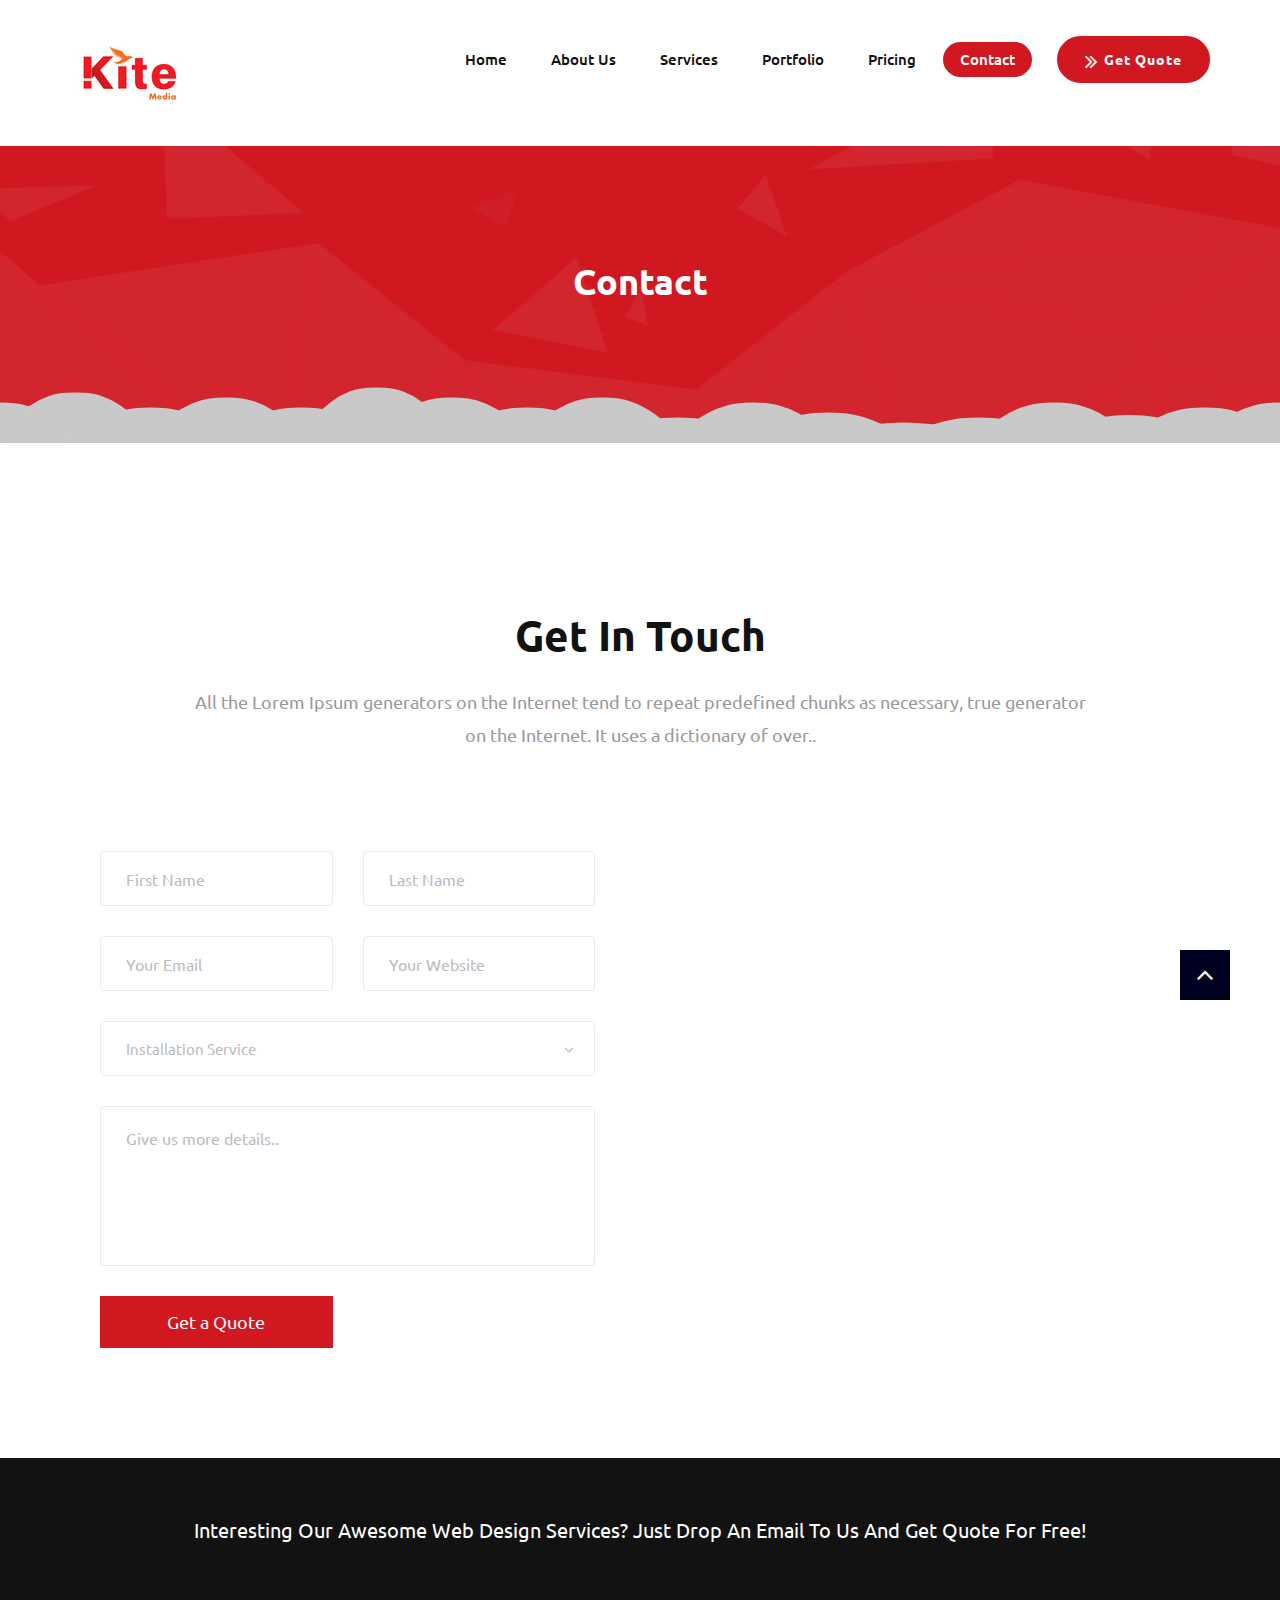
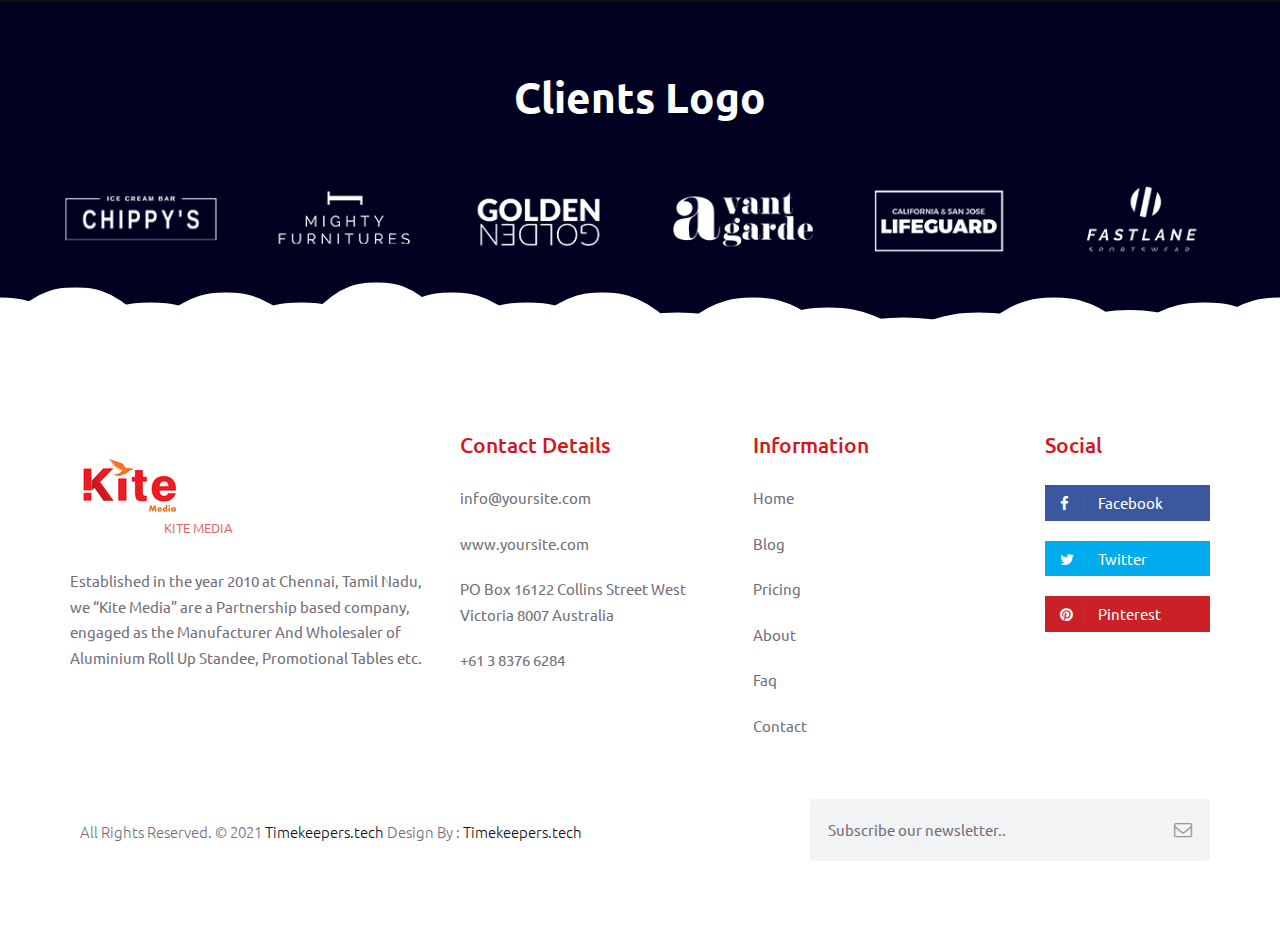
<file: contact.html>
<!DOCTYPE html>
<html lang="en">

    <!-- Basic -->
    <meta charset="utf-8">
    <meta http-equiv="X-UA-Compatible" content="IE=edge">   
   
    <!-- Mobile Metas -->
    <meta name="viewport" content="width=device-width, minimum-scale=1.0, maximum-scale=1.0, user-scalable=no">
 
     <!-- Site Metas -->
    <title>Kite Media</title>  
    <meta name="keywords" content="">
    <meta name="description" content="">
    <meta name="author" content="">

    <!-- Site Icons -->
    <link rel="shortcut icon" href="images/favicon.ico" type="image/x-icon" />
    <link rel="apple-touch-icon" href="images/apple-touch-icon.png">

    <!-- Bootstrap CSS -->
    <link rel="stylesheet" href="css/bootstrap.min.css">
    <!-- Site CSS -->
    <link rel="stylesheet" href="style.css">
    <!-- Colors CSS -->
    <link rel="stylesheet" href="css/colors.css">
    <!-- ALL VERSION CSS -->
    <link rel="stylesheet" href="css/versions.css">
    <!-- Responsive CSS -->
    <link rel="stylesheet" href="css/responsive.css">
    <!-- Custom CSS -->
    <link rel="stylesheet" href="css/custom.css">

    <!--[if lt IE 9]>
      <script src="https://oss.maxcdn.com/libs/html5shiv/3.7.0/html5shiv.js"></script>
      <script src="https://oss.maxcdn.com/libs/respond.js/1.4.2/respond.min.js"></script>
    <![endif]-->

</head>
<body class="seo_version">

    <!-- LOADER -->
	<div id="preloader">
		<div id="cupcake" class="box">
			<span class="letter">L</span>
			<div class="cupcakeCircle box">
				<div class="cupcakeInner box">
					<div class="cupcakeCore box"></div>
				</div>
			</div>
			<span class="letter box">A</span>
			<span class="letter box">D</span>
			<span class="letter box">I</span>
			<span class="letter box">N</span>
			<span class="letter box">G</span>
		</div>
	</div>
	<!-- END LOADER -->

    <header class="header header_style_01">
        <nav class="megamenu navbar navbar-default">
            <div class="container">
                <div class="navbar-header">
                    <button type="button" class="navbar-toggle collapsed" data-toggle="collapse" data-target="#navbar" aria-expanded="false" aria-controls="navbar">
                        <span class="sr-only">Toggle navigation</span>
                        <span class="icon-bar"></span>
                        <span class="icon-bar"></span>
                        <span class="icon-bar"></span>
                    </button>
                    <a class="navbar-brand" href="index.html"><img src="images/logos/logo-seo.jpg" alt="image"></a>
                </div>
                <div id="navbar" class="navbar-collapse collapse">
					<ul class="nav navbar-nav navbar-right hidden-md hidden-sm hidden-xs">
                        <li><a class="btn-light btn-radius btn-brd top-btn" href="#"><i class="fa fa-angle-double-right"></i>Get quote</a></li>
                    </ul>
                    <ul class="nav navbar-nav navbar-right menu-top">
                        <li><a href="index.html">Home</a></li>
                        <li><a href="about.html">About Us </a></li>
                        <li><a href="services.html">Services</a></li>
                        <li><a href="case-study.html">Portfolio</a></li>
                        <li><a href="pricing.html">Pricing</a></li>
                        <li><a class="active" href="contact.html">Contact</a></li>
                    </ul>
                </div>
            </div>
        </nav>
    </header>

    <div class="all-page-title" style="background-image:url(images/pattern-4.png);">
        <div class="container text-center">
            <h1>Contact</h1>
        </div>
		<!--Page -->
        <div class="page-info">
            <div class="container">
            	<div class="inner-container">
                    <ul class="bread-crumb">
                        <!-- <li><a href="index.html">Home</a></li>
                        <li><span>Contact</span></li> -->
                    </ul>
                </div>
            </div>
        </div>
        <!--End Page-->
    </div><!-- end section -->

    <svg id="clouds" class="hidden-xs" xmlns="http://www.w3.org/2000/svg" version="1.1" width="100%" height="100" viewBox="0 0 85 100" preserveAspectRatio="none">
        <path d="M-5 100 Q 0 20 5 100 Z
            M0 100 Q 5 0 10 100
            M5 100 Q 10 30 15 100
            M10 100 Q 15 10 20 100
            M15 100 Q 20 30 25 100
            M20 100 Q 25 -10 30 100
            M25 100 Q 30 10 35 100
            M30 100 Q 35 30 40 100
            M35 100 Q 40 10 45 100
            M40 100 Q 45 50 50 100
            M45 100 Q 50 20 55 100
            M50 100 Q 55 40 60 100
            M55 100 Q 60 60 65 100
            M60 100 Q 65 50 70 100
            M65 100 Q 70 20 75 100
            M70 100 Q 75 45 80 100
            M75 100 Q 80 30 85 100
            M80 100 Q 85 20 90 100
            M85 100 Q 90 50 95 100
            M90 100 Q 95 25 100 100
            M95 100 Q 100 15 105 100 Z">
        </path>
    </svg>

    <div id="support" class="section wb">
        <div class="container">
            <div class="section-title text-center">
                <h3>Get In Touch</h3>
                <p class="lead">All the Lorem Ipsum generators on the Internet tend to repeat predefined chunks as necessary, true generator<br> on the Internet. It uses a dictionary of over..</p>
            </div><!-- end title -->

            <div class="row">
                <div class="col-md-6">
                    <div class="contact_form">
                        <div id="message"></div>
                        <form id="contactform" class="row" action="contact.php" name="contactform" method="post">
                            <fieldset class="row-fluid">
                                <div class="col-lg-6 col-md-6 col-sm-6 col-xs-12">
                                    <input type="text" name="first_name" id="first_name" class="form-control" placeholder="First Name">
                                </div>
                                <div class="col-lg-6 col-md-6 col-sm-6 col-xs-12">
                                    <input type="text" name="last_name" id="last_name" class="form-control" placeholder="Last Name">
                                </div>
                                <div class="col-lg-6 col-md-6 col-sm-6 col-xs-12">
                                    <input type="email" name="email" id="email" class="form-control" placeholder="Your Email">
                                </div>
                                <div class="col-lg-6 col-md-6 col-sm-6 col-xs-12">
                                    <input type="text" name="phone" id="phone" class="form-control" placeholder="Your Website">
                                </div>
                                <div class="col-lg-12 col-md-12 col-sm-12 col-xs-12">
                                    <label class="sr-only">Select Department</label>
                                    <select name="select_service" id="select_service" class="selectpicker form-control" data-style="btn-white">
                                        <option value="12">Installation Service</option>
                                        <option value="Web Design">Web Design</option>
                                        <option value="Web Development">Web Development</option>
                                        <option value="Graphic Design">Graphic Design</option>
                                        <option value="Others">Others</option>
                                    </select>
                                </div>
                                <div class="col-lg-12 col-md-12 col-sm-12 col-xs-12">
                                    <textarea class="form-control" name="comments" id="comments" rows="6" placeholder="Give us more details.."></textarea>
                                </div>
                                <div class="col-lg-6 col-md-6 col-sm-6 col-xs-12 text-center">
                                    <button type="submit" value="SEND" id="submit" class="btn btn-light btn-radius btn-brd grd1 btn-block">Get a Quote</button>
                                </div>
                            </fieldset>
                        </form>
                    </div>
                </div><!-- end col -->
				<div class="col-md-6">
					<div class="map-box">
						<!-- <div id="custom-places" class="small-map"></div> -->
                        <iframe src="https://www.google.com/maps/embed?pb=!1m18!1m12!1m3!1d124370.06819689585!2d80.14583615991623!3d13.06336127410815!2m3!1f0!2f0!3f0!3m2!1i1024!2i768!4f13.1!3m3!1m2!1s0x3a526691513ab8a5%3A0x6e2725c42a7f283d!2sPasumpon%20St%2C%20N%20Block%2C%20SIDCO%20Industrial%20Estate%2C%20MMDA%20Colony%2C%20Balavinayagar%20Nagar%2C%20Chennai%2C%20Tamil%20Nadu%20600106!5e0!3m2!1sen!2sin!4v1633606761198!5m2!1sen!2sin" width="600" height="450" style="border:0;" allowfullscreen="" loading="lazy"></iframe>
					</div>
				</div><!-- end col -->
            </div><!-- end row -->
        </div><!-- end container -->
    </div><!-- end section -->

    <section class="section nopad cac text-center">
        <a href="#"><h3>Interesting our awesome web design services? Just drop an email to us and get quote for free!</h3></a>
    </section>

    <div id="support" class="section db">
        <div class="container">
            <div class="section-title text-center">
                <h3>Clients Logo</h3>
            </div><!-- end title -->

            <div class="row">
                <div id="logo-carousel" class="owl-carousel">
					<div> <img src="uploads/logo_01.png" alt=""> </div>
					<div> <img src="uploads/logo_02.png" alt=""> </div>
					<div> <img src="uploads/logo_03.png" alt=""> </div>
					<div> <img src="uploads/logo_04.png" alt=""> </div>
					<div> <img src="uploads/logo_05.png" alt=""> </div>
					<div> <img src="uploads/logo_06.png" alt=""> </div>
					<div> <img src="uploads/logo_01.png" alt=""> </div>
					<div> <img src="uploads/logo_02.png" alt=""> </div>
				</div>
            </div><!-- end row -->
        </div><!-- end container -->
    </div><!-- end section -->

    <svg id="clouds1" class="hidden-xs" xmlns="http://www.w3.org/2000/svg" version="1.1" width="100%" height="100" viewBox="0 0 85 100" preserveAspectRatio="none">
        <path d="M-5 100 Q 0 20 5 100 Z
            M0 100 Q 5 0 10 100
            M5 100 Q 10 30 15 100
            M10 100 Q 15 10 20 100
            M15 100 Q 20 30 25 100
            M20 100 Q 25 -10 30 100
            M25 100 Q 30 10 35 100
            M30 100 Q 35 30 40 100
            M35 100 Q 40 10 45 100
            M40 100 Q 45 50 50 100
            M45 100 Q 50 20 55 100
            M50 100 Q 55 40 60 100
            M55 100 Q 60 60 65 100
            M60 100 Q 65 50 70 100
            M65 100 Q 70 20 75 100
            M70 100 Q 75 45 80 100
            M75 100 Q 80 30 85 100
            M80 100 Q 85 20 90 100
            M85 100 Q 90 50 95 100
            M90 100 Q 95 25 100 100
            M95 100 Q 100 15 105 100 Z">
        </path>
    </svg>

	<footer class="footer">
        <div class="container">
            <div class="row">
                <div class="col-md-4 col-sm-4 col-xs-12">
                    <div class="widget clearfix">
                        <div class="widget-title">
                            <img src="images/logos/logo-seo.jpg" alt="">
                            <small>Kite Media</small>
                        </div>
                        <p> Established in the year 2010 at Chennai, Tamil Nadu, we “Kite Media” are a Partnership based company, engaged as the Manufacturer And Wholesaler of Aluminium Roll Up Standee, Promotional Tables etc.</p>
                    </div><!-- end clearfix -->
                </div><!-- end col -->

                <div class="col-md-3 col-sm-3 col-xs-12">
                    <div class="widget clearfix">
                        <div class="widget-title">
                            <h3>Contact Details</h3>
                        </div>

                        <ul class="footer-links">
                            <li><a href="mailto:#">info@yoursite.com</a></li>
                            <li><a href="#">www.yoursite.com</a></li>
                            <li>PO Box 16122 Collins Street West Victoria 8007 Australia</li>
                            <li>+61 3 8376 6284</li>
                        </ul><!-- end links -->
                    </div><!-- end clearfix -->
                </div><!-- end col -->

                <div class="col-md-3 col-sm-3 col-xs-12">
                    <div class="widget clearfix">
                        <div class="widget-title">
                            <h3>Information</h3>
                        </div>

                        <ul class="footer-links">
                            <li><a href="#">Home</a></li>
                            <li><a href="#">Blog</a></li>
                            <li><a href="#">Pricing</a></li>
                            <li><a href="#">About</a></li>
                            <li><a href="#">Faq</a></li>
                            <li><a href="#">Contact</a></li>
                        </ul><!-- end links -->
                    </div><!-- end clearfix -->
                </div><!-- end col -->

                <div class="col-md-2 col-sm-2 col-xs-12">
                    <div class="widget clearfix">
                        <div class="widget-title">
                            <h3>Social</h3>
                        </div>
                        <ul class="footer-links social-md">
                            <li><a class="fb" href="#"><i class="fa fa-facebook"></i> Facebook</a></li>
                            <li><a class="tw" href="#"><i class="fa fa-twitter"></i> Twitter</a></li>
                            <li><a class="pi" href="#"><i class="fa fa-pinterest"></i> Pinterest</a></li>
                        </ul><!-- end links -->
                    </div><!-- end clearfix -->
                </div><!-- end col -->
            </div><!-- end row -->
        </div><!-- end container -->
    </footer><!-- end footer -->
    
    <div class="copyrights">
        <div class="container">
            <div class="footer-distributed">
                <div class="footer-left">
                    <p class="footer-company-name">All Rights Reserved. &copy; 2021 <a href="#">Timekeepers.tech</a> Design By : <a href="https://www.timekeepers-tech.tk/">Timekeepers.tech</a></p>
                </div>

                <div class="footer-right">
                    <form method="get" action="#">
                        <input placeholder="Subscribe our newsletter.." name="search">
                        <i class="fa fa-envelope-o"></i>
                    </form>
                </div>
            </div>
        </div><!-- end container -->
    </div><!-- end copyrights -->

    <a href="#" id="scroll-to-top" class="dmtop global-radius"><i class="fa fa-angle-up"></i></a>

    <!-- ALL JS FILES -->
    <script src="js/all.js"></script>
    <!-- ALL PLUGINS -->
    <script src="js/custom.js"></script>

</body>
</html>
</file>
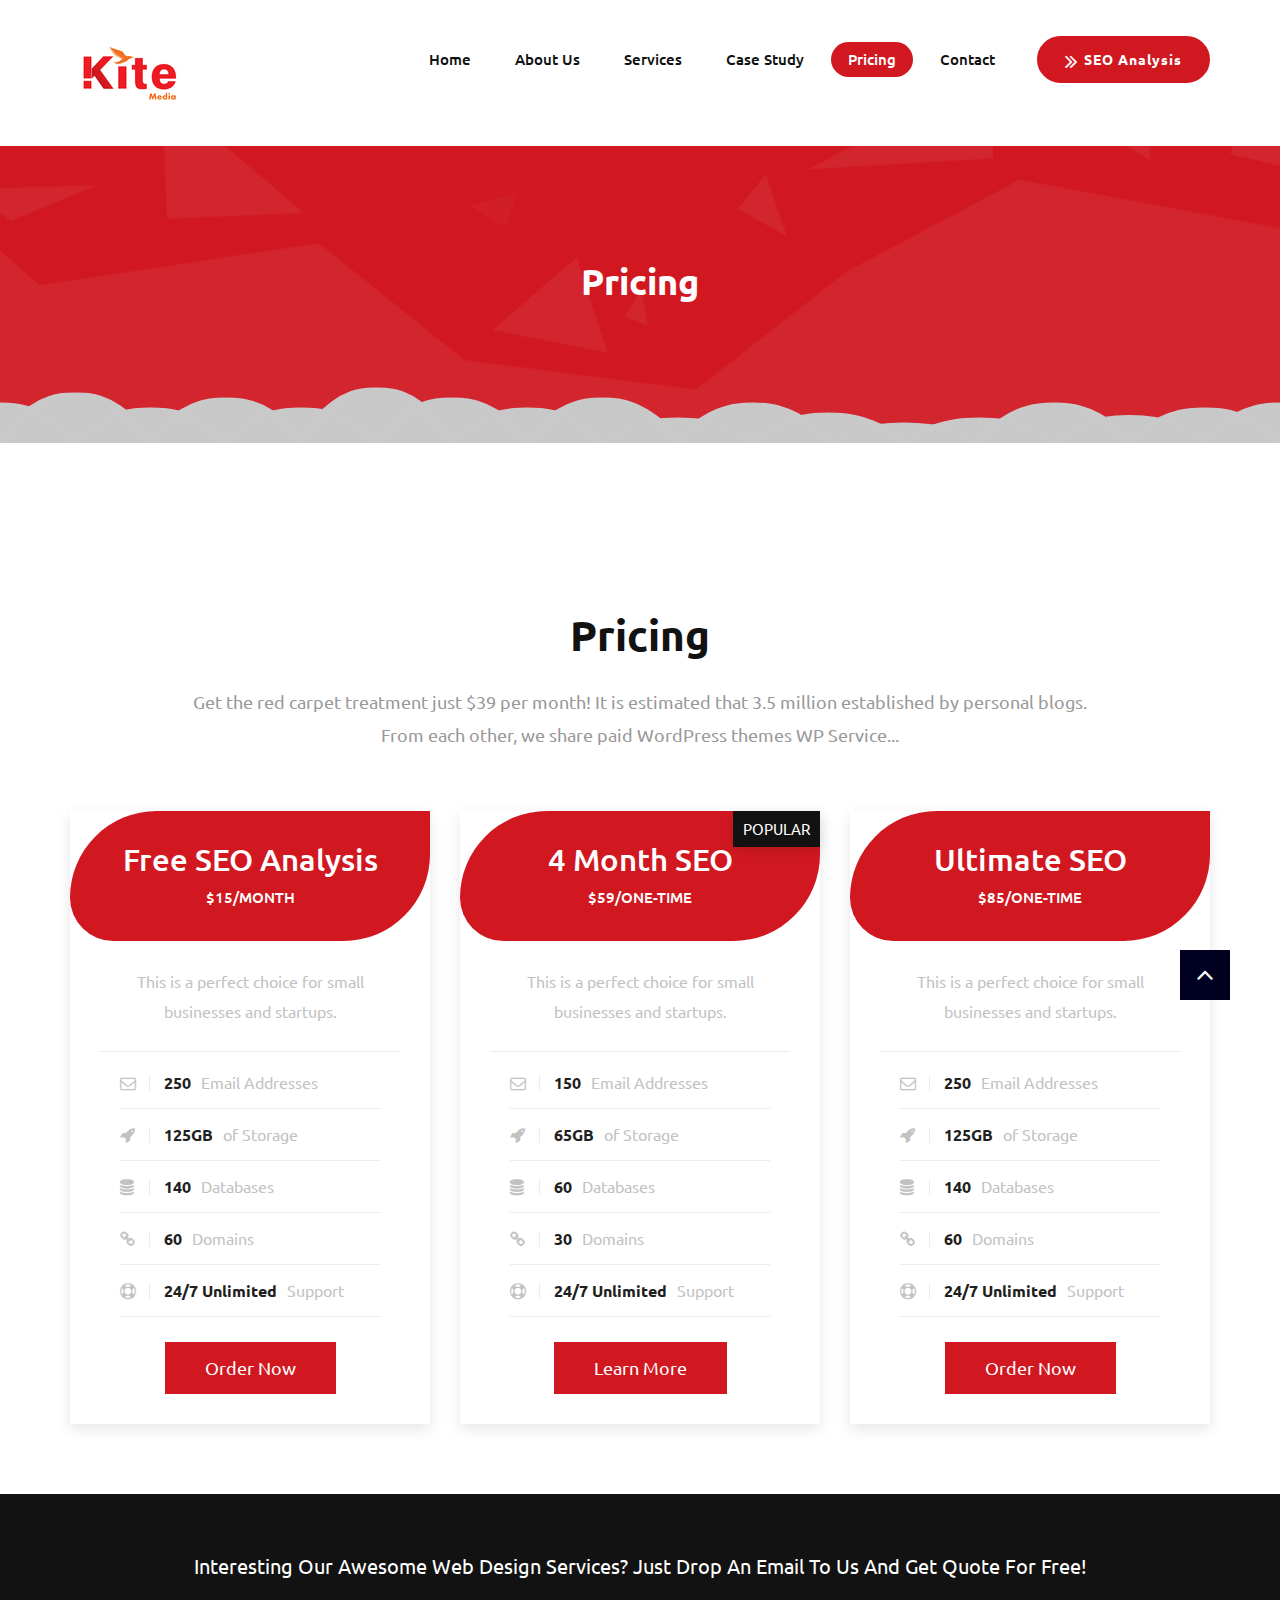
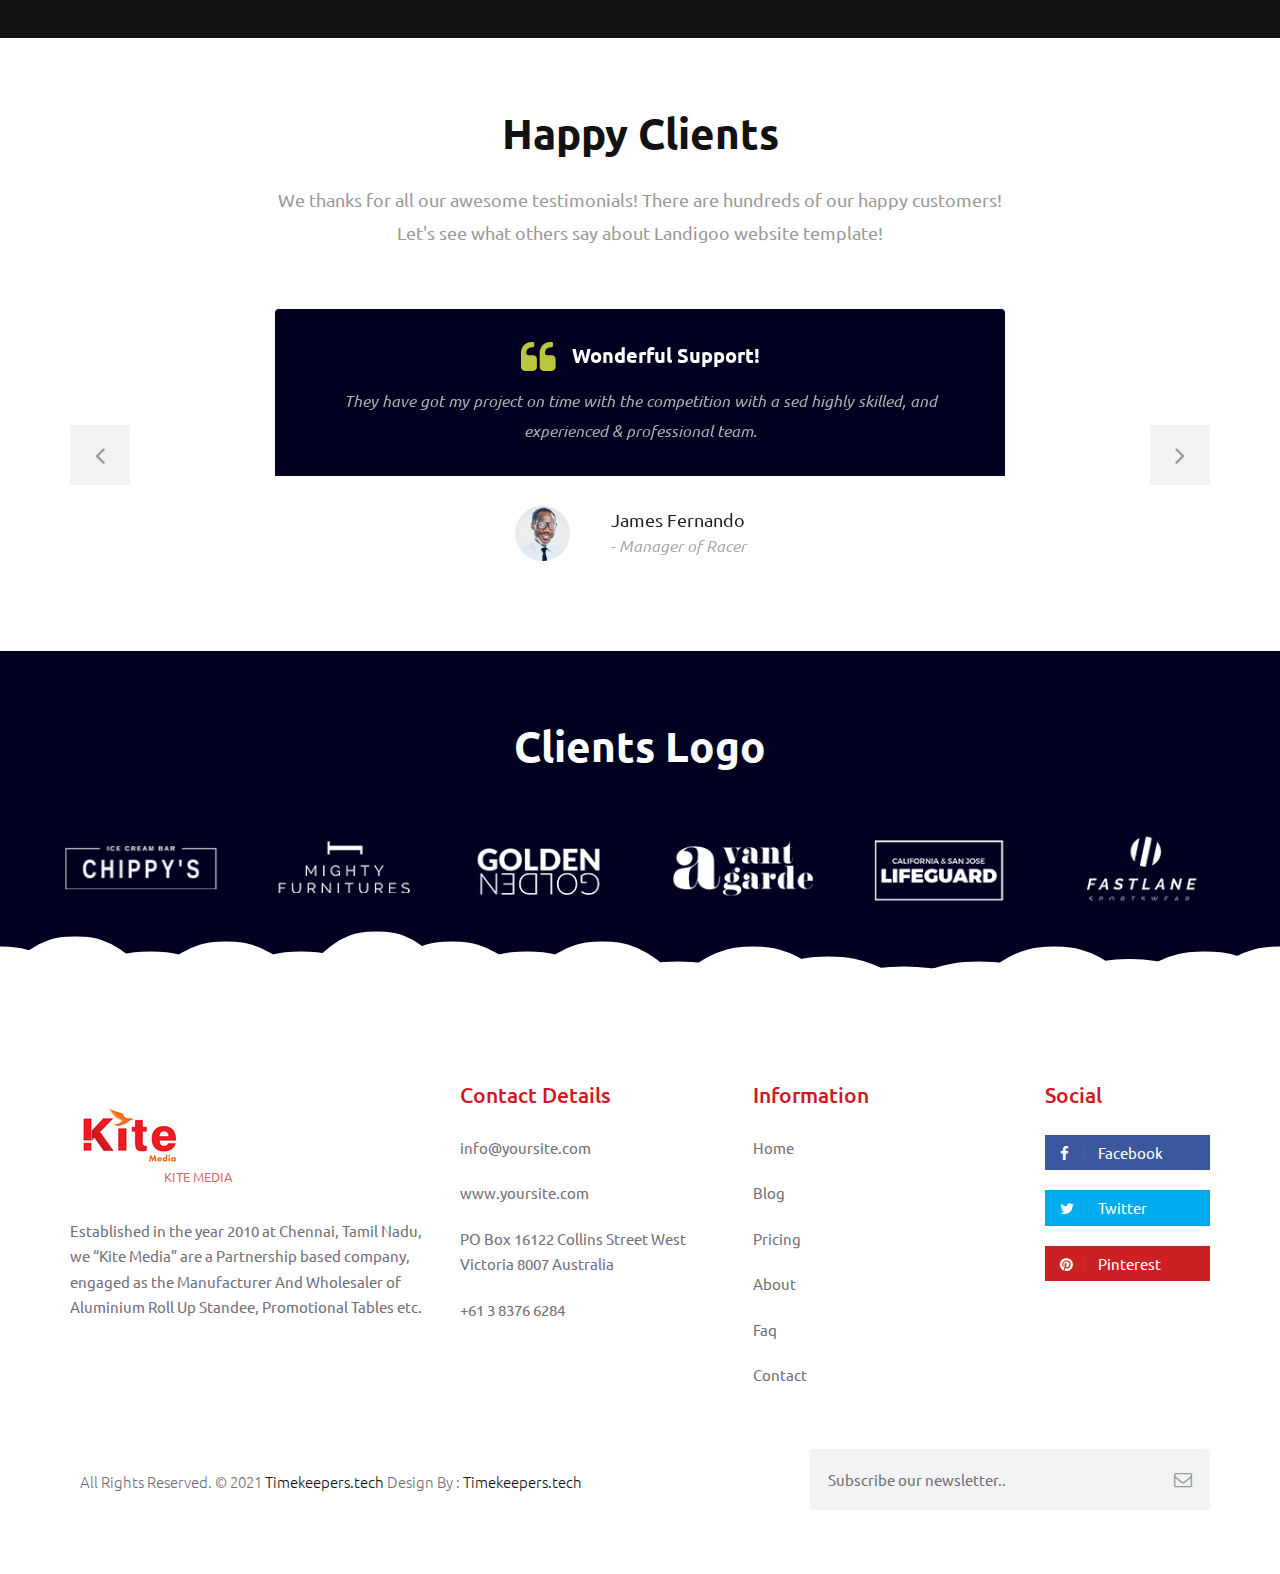
<file: pricing.html>
<!DOCTYPE html>
<html lang="en">

    <!-- Basic -->
    <meta charset="utf-8">
    <meta http-equiv="X-UA-Compatible" content="IE=edge">   
   
    <!-- Mobile Metas -->
    <meta name="viewport" content="width=device-width, minimum-scale=1.0, maximum-scale=1.0, user-scalable=no">
 
     <!-- Site Metas -->
    <title>Kita Media</title>  
    <meta name="keywords" content="">
    <meta name="description" content="">
    <meta name="author" content="">

    <!-- Site Icons -->
    <link rel="shortcut icon" href="images/favicon.ico" type="image/x-icon" />
    <link rel="apple-touch-icon" href="images/apple-touch-icon.png">

    <!-- Bootstrap CSS -->
    <link rel="stylesheet" href="css/bootstrap.min.css">
    <!-- Site CSS -->
    <link rel="stylesheet" href="style.css">
    <!-- Colors CSS -->
    <link rel="stylesheet" href="css/colors.css">
    <!-- ALL VERSION CSS -->
    <link rel="stylesheet" href="css/versions.css">
    <!-- Responsive CSS -->
    <link rel="stylesheet" href="css/responsive.css">
    <!-- Custom CSS -->
    <link rel="stylesheet" href="css/custom.css">

    <!--[if lt IE 9]>
      <script src="https://oss.maxcdn.com/libs/html5shiv/3.7.0/html5shiv.js"></script>
      <script src="https://oss.maxcdn.com/libs/respond.js/1.4.2/respond.min.js"></script>
    <![endif]-->

</head>
<body class="seo_version">

    <!-- LOADER -->
	<div id="preloader">
		<div id="cupcake" class="box">
			<span class="letter">L</span>
			<div class="cupcakeCircle box">
				<div class="cupcakeInner box">
					<div class="cupcakeCore box"></div>
				</div>
			</div>
			<span class="letter box">A</span>
			<span class="letter box">D</span>
			<span class="letter box">I</span>
			<span class="letter box">N</span>
			<span class="letter box">G</span>
		</div>
	</div>
	<!-- END LOADER -->

    <header class="header header_style_01">
        <nav class="megamenu navbar navbar-default">
            <div class="container">
                <div class="navbar-header">
                    <button type="button" class="navbar-toggle collapsed" data-toggle="collapse" data-target="#navbar" aria-expanded="false" aria-controls="navbar">
                        <span class="sr-only">Toggle navigation</span>
                        <span class="icon-bar"></span>
                        <span class="icon-bar"></span>
                        <span class="icon-bar"></span>
                    </button>
                    <a class="navbar-brand" href="index.html"><img src="images/logos/logo-seo.jpg" alt="image"></a>
                </div>
                <div id="navbar" class="navbar-collapse collapse">
					<ul class="nav navbar-nav navbar-right hidden-md hidden-sm hidden-xs">
                        <li><a class="btn-light btn-radius btn-brd top-btn" href="#"><i class="fa fa-angle-double-right"></i>SEO Analysis</a></li>
                    </ul>
                    <ul class="nav navbar-nav navbar-right menu-top">
                        <li><a href="index.html">Home</a></li>
                        <li><a href="about.html">About Us </a></li>
                        <li><a href="services.html">Services</a></li>
                        <li><a href="case-study.html">Case Study</a></li>
                        <li><a class="active" href="pricing.html">Pricing</a></li>
                        <li><a href="contact.html">Contact</a></li>
                    </ul>
                </div>
            </div>
        </nav>
    </header>

    <div class="all-page-title" style="background-image:url(images/pattern-4.png);">
        <div class="container text-center">
            <h1>Pricing</h1>
        </div>
		<!--Page -->
        <div class="page-info">
            <div class="container">
            	<div class="inner-container">
                    <ul class="bread-crumb">
                        <!-- <li><a href="index.html">Home</a></li>
                        <li><span>Pricing</span></li> -->
                    </ul>
                </div>
            </div>
        </div>
        <!--End Page-->
    </div><!-- end section -->

    <svg id="clouds" class="hidden-xs" xmlns="http://www.w3.org/2000/svg" version="1.1" width="100%" height="100" viewBox="0 0 85 100" preserveAspectRatio="none">
        <path d="M-5 100 Q 0 20 5 100 Z
            M0 100 Q 5 0 10 100
            M5 100 Q 10 30 15 100
            M10 100 Q 15 10 20 100
            M15 100 Q 20 30 25 100
            M20 100 Q 25 -10 30 100
            M25 100 Q 30 10 35 100
            M30 100 Q 35 30 40 100
            M35 100 Q 40 10 45 100
            M40 100 Q 45 50 50 100
            M45 100 Q 50 20 55 100
            M50 100 Q 55 40 60 100
            M55 100 Q 60 60 65 100
            M60 100 Q 65 50 70 100
            M65 100 Q 70 20 75 100
            M70 100 Q 75 45 80 100
            M75 100 Q 80 30 85 100
            M80 100 Q 85 20 90 100
            M85 100 Q 90 50 95 100
            M90 100 Q 95 25 100 100
            M95 100 Q 100 15 105 100 Z">
        </path>
    </svg>

    <div id="pricing" class="section wb">
        <div class="container">
            <div class="section-title text-center">
                <h3>Pricing</h3>
                <p class="lead">Get the red carpet treatment just $39 per month! It is estimated that 3.5 million established by personal blogs.<br> From each other, we share paid WordPress themes WP Service...</p>
            </div><!-- end title -->

            <div class="row">
                <div class="col-md-12">
                    <div class="tab-content">
                        <div class="tab-pane active fade in" id="tab1">
                            <div class="row text-center">
                                <div class="col-md-4">
                                    <div class="pricing-table pricing-table-highlighted">
                                        <div class="pricing-table-header grd1">
                                            <h2>Free SEO Analysis</h2>
                                            <h3>$15/month</h3>
                                        </div>
                                        <div class="pricing-table-space"></div>
										<div class="pricing-table-text">
                                            <p>This is a perfect choice for small businesses and startups.</p>
                                        </div>
                                        <div class="pricing-table-features">
                                            <p><i class="fa fa-envelope-o"></i> <strong>250</strong> Email Addresses</p>
                                            <p><i class="fa fa-rocket"></i> <strong>125GB</strong> of Storage</p>
                                            <p><i class="fa fa-database"></i> <strong>140</strong> Databases</p>
                                            <p><i class="fa fa-link"></i> <strong>60</strong> Domains</p>
                                            <p><i class="fa fa-life-ring"></i> <strong>24/7 Unlimited</strong> Support</p>
                                        </div>
                                        <div class="pricing-table-sign-up">
                                            <a href="#" class="btn btn-light btn-radius btn-brd grd1 effect-1">Order Now</a>
                                        </div>
                                    </div>
                                </div>
                                <div class="col-md-4">
                                    <div class="pricing-table pricing-table-highlighted">
                                        <div class="pricing-table-header grd1">
                                            <h2>4 Month SEO</h2>
                                            <h3>$59/One-Time</h3>
											<span>popular</span>
                                        </div>
                                        <div class="pricing-table-space"></div>
                                        <div class="pricing-table-text">
                                            <p>This is a perfect choice for small businesses and startups.</p>
                                        </div>
                                        <div class="pricing-table-features">
                                            <p><i class="fa fa-envelope-o"></i> <strong>150</strong> Email Addresses</p>
                                            <p><i class="fa fa-rocket"></i> <strong>65GB</strong> of Storage</p>
                                            <p><i class="fa fa-database"></i> <strong>60</strong> Databases</p>
                                            <p><i class="fa fa-link"></i> <strong>30</strong> Domains</p>
                                            <p><i class="fa fa-life-ring"></i> <strong>24/7 Unlimited</strong> Support</p>
                                        </div>
                                        <div class="pricing-table-sign-up">
                                            <a href="#" class="btn btn-light btn-radius btn-brd grd1 effect-1">Learn More</a>
                                        </div>
                                    </div>
                                </div>

                                <div class="col-md-4">
                                    <div class="pricing-table pricing-table-highlighted">
                                        <div class="pricing-table-header grd1">
                                            <h2>Ultimate SEO</h2>
                                            <h3>$85/one-time</h3>
                                        </div>
                                        <div class="pricing-table-space"></div>
										<div class="pricing-table-text">
                                            <p>This is a perfect choice for small businesses and startups.</p>
                                        </div>
                                        <div class="pricing-table-features">
                                            <p><i class="fa fa-envelope-o"></i> <strong>250</strong> Email Addresses</p>
                                            <p><i class="fa fa-rocket"></i> <strong>125GB</strong> of Storage</p>
                                            <p><i class="fa fa-database"></i> <strong>140</strong> Databases</p>
                                            <p><i class="fa fa-link"></i> <strong>60</strong> Domains</p>
                                            <p><i class="fa fa-life-ring"></i> <strong>24/7 Unlimited</strong> Support</p>
                                        </div>
                                        <div class="pricing-table-sign-up">
                                            <a href="#" class="btn btn-light btn-radius btn-brd grd1 effect-1">Order Now</a>
                                        </div>
                                    </div>
                                </div>
                            </div><!-- end row -->
                        </div><!-- end pane -->
                    </div><!-- end content -->
                </div><!-- end col -->
            </div><!-- end row -->
        </div><!-- end container -->
    </div><!-- end section -->

    <section class="section nopad cac text-center">
        <a href="#"><h3>Interesting our awesome web design services? Just drop an email to us and get quote for free!</h3></a>
    </section>

    <div id="testimonials" class="section wb">
        <div class="container">
            <div class="section-title text-center">
                <h3>Happy Clients</h3>
                <p class="lead">We thanks for all our awesome testimonials! There are hundreds of our happy customers! <br>Let's see what others say about Landigoo website template!</p>
            </div><!-- end title -->

            <div class="row">
                <div class="col-md-12 col-sm-12">
                    <div class="testi-carousel owl-carousel owl-theme">
                        <div class="testimonial clearfix">
                            <div class="desc">
                                <h3><i class="fa fa-quote-left"></i> Wonderful Support!</h3>
                                <p class="lead">They have got my project on time with the competition with a sed highly skilled, and experienced & professional team.</p>
                            </div>
                            <div class="testi-meta">
                                <img src="uploads/testi_01.png" alt="" class="img-responsive alignleft">
                                <h4>James Fernando <small>- Manager of Racer</small></h4>
                            </div>
                            <!-- end testi-meta -->
                        </div>
                        <!-- end testimonial -->

                        <div class="testimonial clearfix">
                            <div class="desc">
                                <h3><i class="fa fa-quote-left"></i> Awesome Services!</h3>
                                <p class="lead">Explain to you how all this mistaken idea of denouncing pleasure and praising pain was born and I will give you completed.</p>
                            </div>
                            <div class="testi-meta">
                                <img src="uploads/testi_02.png" alt="" class="img-responsive alignleft">
                                <h4>Jacques Philips <small>- Designer</small></h4>
                            </div>
                            <!-- end testi-meta -->
                        </div>
                        <!-- end testimonial -->

                        <div class="testimonial clearfix">
                            <div class="desc">
                                <h3><i class="fa fa-quote-left"></i> Great & Talented Team!</h3>
                                <p class="lead">The master-builder of human happines no one rejects, dislikes avoids pleasure itself, because it is very pursue pleasure. </p>
                            </div>
                            <div class="testi-meta">
                                <img src="uploads/testi_03.png" alt="" class="img-responsive alignleft">
                                <h4>Venanda Mercy <small>- Newyork City</small></h4>
                            </div>
                            <!-- end testi-meta -->
                        </div>
                        <!-- end testimonial -->
                        <div class="testimonial clearfix">
                            <div class="desc">
                                <h3><i class="fa fa-quote-left"></i> Wonderful Support!</h3>
                                <p class="lead">They have got my project on time with the competition with a sed highly skilled, and experienced & professional team.</p>
                            </div>
                            <div class="testi-meta">
                                <img src="uploads/testi_01.png" alt="" class="img-responsive alignleft">
                                <h4>James Fernando <small>- Manager of Racer</small></h4>
                            </div>
                            <!-- end testi-meta -->
                        </div>
                        <!-- end testimonial -->

                        <div class="testimonial clearfix">
                            <div class="desc">
                                <h3><i class="fa fa-quote-left"></i> Awesome Services!</h3>
                                <p class="lead">Explain to you how all this mistaken idea of denouncing pleasure and praising pain was born and I will give you completed.</p>
                            </div>
                            <div class="testi-meta">
                                <img src="uploads/testi_02.png" alt="" class="img-responsive alignleft">
                                <h4>Jacques Philips <small>- Designer</small></h4>
                            </div>
                            <!-- end testi-meta -->
                        </div>
                        <!-- end testimonial -->

                        <div class="testimonial clearfix">
                            <div class="desc">
                                <h3><i class="fa fa-quote-left"></i> Great & Talented Team!</h3>
                                <p class="lead">The master-builder of human happines no one rejects, dislikes avoids pleasure itself, because it is very pursue pleasure. </p>
                            </div>
                            <div class="testi-meta">
                                <img src="uploads/testi_03.png" alt="" class="img-responsive alignleft">
                                <h4>Venanda Mercy <small>- Newyork City</small></h4>
                            </div>
                            <!-- end testi-meta -->
                        </div><!-- end testimonial -->
                    </div><!-- end carousel -->
                </div><!-- end col -->
            </div><!-- end row -->
        </div><!-- end container -->
    </div><!-- end section -->

    <div id="support" class="section db">
        <div class="container">
            <div class="section-title text-center">
                <h3>Clients Logo</h3>
            </div><!-- end title -->

            <div class="row">
                <div id="logo-carousel" class="owl-carousel">
					<div> <img src="uploads/logo_01.png" alt=""> </div>
					<div> <img src="uploads/logo_02.png" alt=""> </div>
					<div> <img src="uploads/logo_03.png" alt=""> </div>
					<div> <img src="uploads/logo_04.png" alt=""> </div>
					<div> <img src="uploads/logo_05.png" alt=""> </div>
					<div> <img src="uploads/logo_06.png" alt=""> </div>
					<div> <img src="uploads/logo_01.png" alt=""> </div>
					<div> <img src="uploads/logo_02.png" alt=""> </div>
				</div>
            </div><!-- end row -->
        </div><!-- end container -->
    </div><!-- end section -->

    <svg id="clouds1" class="hidden-xs" xmlns="http://www.w3.org/2000/svg" version="1.1" width="100%" height="100" viewBox="0 0 85 100" preserveAspectRatio="none">
        <path d="M-5 100 Q 0 20 5 100 Z
            M0 100 Q 5 0 10 100
            M5 100 Q 10 30 15 100
            M10 100 Q 15 10 20 100
            M15 100 Q 20 30 25 100
            M20 100 Q 25 -10 30 100
            M25 100 Q 30 10 35 100
            M30 100 Q 35 30 40 100
            M35 100 Q 40 10 45 100
            M40 100 Q 45 50 50 100
            M45 100 Q 50 20 55 100
            M50 100 Q 55 40 60 100
            M55 100 Q 60 60 65 100
            M60 100 Q 65 50 70 100
            M65 100 Q 70 20 75 100
            M70 100 Q 75 45 80 100
            M75 100 Q 80 30 85 100
            M80 100 Q 85 20 90 100
            M85 100 Q 90 50 95 100
            M90 100 Q 95 25 100 100
            M95 100 Q 100 15 105 100 Z">
        </path>
    </svg>

	<footer class="footer">
        <div class="container">
            <div class="row">
                <div class="col-md-4 col-sm-4 col-xs-12">
                    <div class="widget clearfix">
                        <div class="widget-title">
                            <img src="images/logos/logo-seo.jpg" alt="">
                            <small>Kite Media</small>
                        </div>
                        <p> Established in the year 2010 at Chennai, Tamil Nadu, we “Kite Media” are a Partnership based company, engaged as the Manufacturer And Wholesaler of Aluminium Roll Up Standee, Promotional Tables etc.</p>
                    </div><!-- end clearfix -->
                </div><!-- end col -->

                <div class="col-md-3 col-sm-3 col-xs-12">
                    <div class="widget clearfix">
                        <div class="widget-title">
                            <h3>Contact Details</h3>
                        </div>

                        <ul class="footer-links">
                            <li><a href="mailto:#">info@yoursite.com</a></li>
                            <li><a href="#">www.yoursite.com</a></li>
                            <li>PO Box 16122 Collins Street West Victoria 8007 Australia</li>
                            <li>+61 3 8376 6284</li>
                        </ul><!-- end links -->
                    </div><!-- end clearfix -->
                </div><!-- end col -->

                <div class="col-md-3 col-sm-3 col-xs-12">
                    <div class="widget clearfix">
                        <div class="widget-title">
                            <h3>Information</h3>
                        </div>

                        <ul class="footer-links">
                            <li><a href="#">Home</a></li>
                            <li><a href="#">Blog</a></li>
                            <li><a href="#">Pricing</a></li>
                            <li><a href="#">About</a></li>
                            <li><a href="#">Faq</a></li>
                            <li><a href="#">Contact</a></li>
                        </ul><!-- end links -->
                    </div><!-- end clearfix -->
                </div><!-- end col -->

                <div class="col-md-2 col-sm-2 col-xs-12">
                    <div class="widget clearfix">
                        <div class="widget-title">
                            <h3>Social</h3>
                        </div>
                        <ul class="footer-links social-md">
                            <li><a class="fb" href="#"><i class="fa fa-facebook"></i> Facebook</a></li>
                            <li><a class="tw" href="#"><i class="fa fa-twitter"></i> Twitter</a></li>
                            <li><a class="pi" href="#"><i class="fa fa-pinterest"></i> Pinterest</a></li>
                        </ul><!-- end links -->
                    </div><!-- end clearfix -->
                </div><!-- end col -->
            </div><!-- end row -->
        </div><!-- end container -->
    </footer><!-- end footer -->
    
    <div class="copyrights">
        <div class="container">
            <div class="footer-distributed">
                <div class="footer-left">
                    <p class="footer-company-name">All Rights Reserved. &copy; 2021 <a href="#">Timekeepers.tech</a> Design By : <a href="https://www.timekeepers-tech.tk/">Timekeepers.tech</a></p>
                </div>

                <div class="footer-right">
                    <form method="get" action="#">
                        <input placeholder="Subscribe our newsletter.." name="search">
                        <i class="fa fa-envelope-o"></i>
                    </form>
                </div>
            </div>
        </div><!-- end container -->
    </div><!-- end copyrights -->

    <a href="#" id="scroll-to-top" class="dmtop global-radius"><i class="fa fa-angle-up"></i></a>

    <!-- ALL JS FILES -->
    <script src="js/all.js"></script>
    <!-- ALL PLUGINS -->
    <script src="js/custom.js"></script>

</body>
</html>
</file>
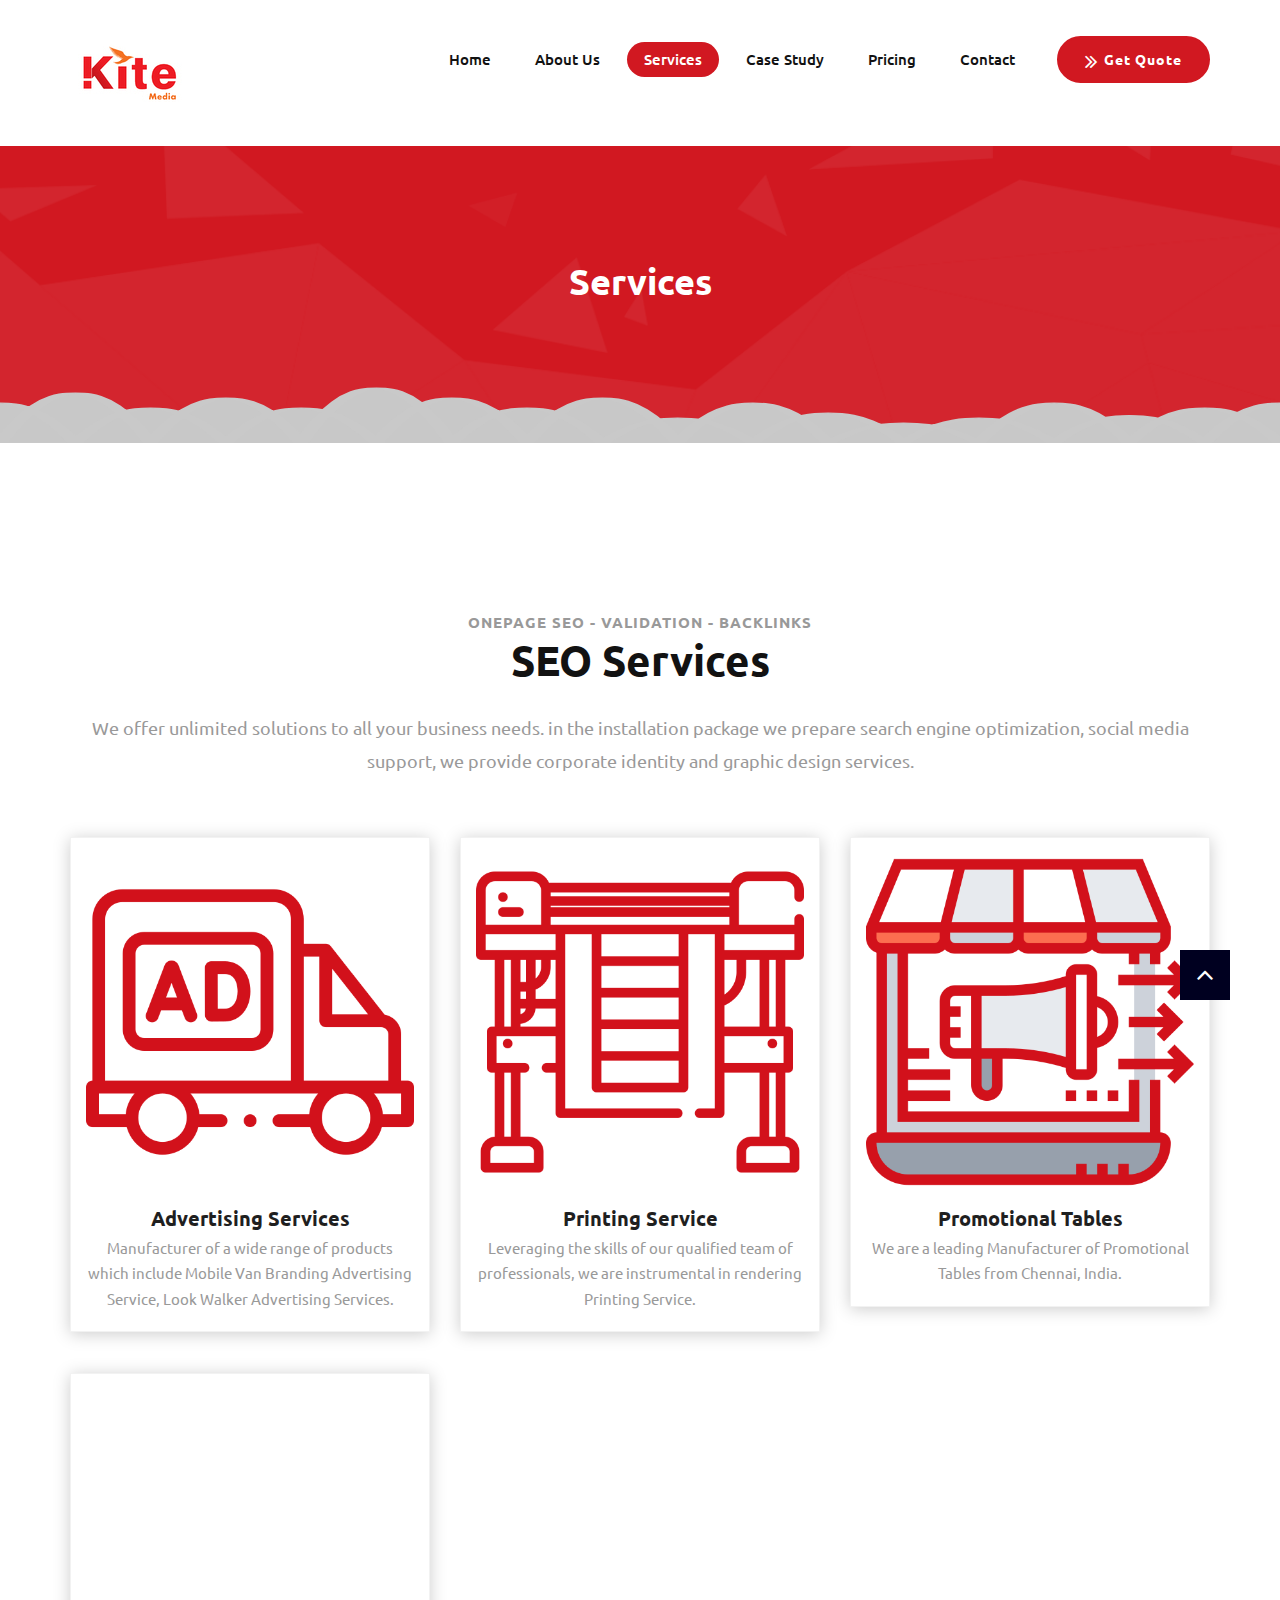
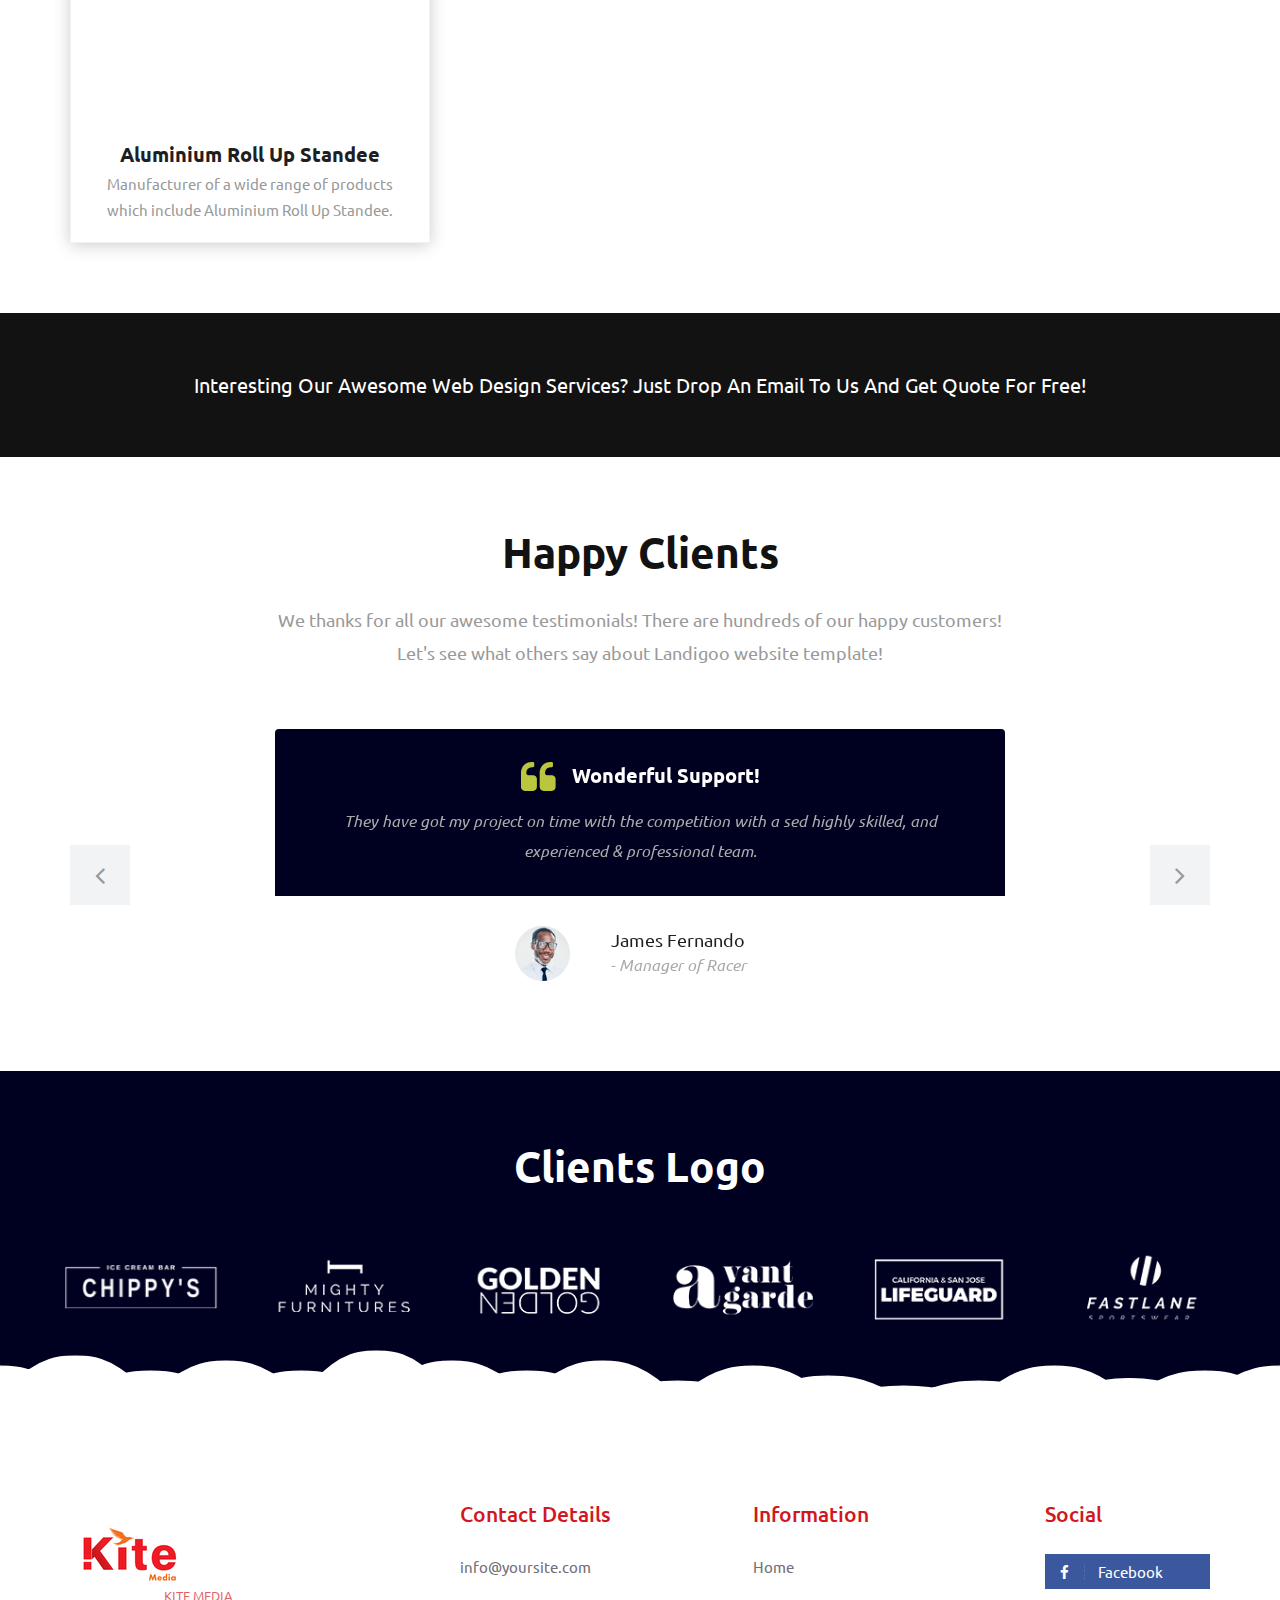
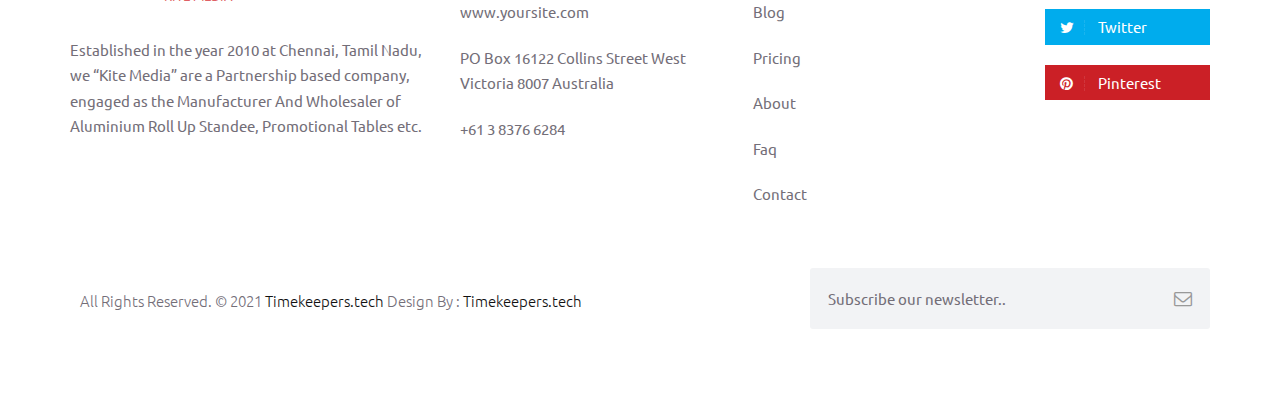
<file: services.html>
<!DOCTYPE html>
<html lang="en">

    <!-- Basic -->
    <meta charset="utf-8">
    <meta http-equiv="X-UA-Compatible" content="IE=edge">   
   
    <!-- Mobile Metas -->
    <meta name="viewport" content="width=device-width, minimum-scale=1.0, maximum-scale=1.0, user-scalable=no">
 
     <!-- Site Metas -->
    <title>Kite Media</title>  
    <meta name="keywords" content="">
    <meta name="description" content="">
    <meta name="author" content="">

    <!-- Site Icons -->
    <link rel="shortcut icon" href="images/favicon.ico" type="image/x-icon" />
    <link rel="apple-touch-icon" href="images/apple-touch-icon.png">

    <!-- Bootstrap CSS -->
    <link rel="stylesheet" href="css/bootstrap.min.css">
    <!-- Site CSS -->
    <link rel="stylesheet" href="style.css">
    <!-- Colors CSS -->
    <link rel="stylesheet" href="css/colors.css">
    <!-- ALL VERSION CSS -->
    <link rel="stylesheet" href="css/versions.css">
    <!-- Responsive CSS -->
    <link rel="stylesheet" href="css/responsive.css">
    <!-- Custom CSS -->
    <link rel="stylesheet" href="css/custom.css">

    <!--[if lt IE 9]>
      <script src="https://oss.maxcdn.com/libs/html5shiv/3.7.0/html5shiv.js"></script>
      <script src="https://oss.maxcdn.com/libs/respond.js/1.4.2/respond.min.js"></script>
    <![endif]-->

</head>
<body class="seo_version">

    <!-- LOADER -->
	<div id="preloader">
		<div id="cupcake" class="box">
			<span class="letter">K</span>
			
			<span class="letter box">I</span>
			<span class="letter box">T</span>
			<span class="letter box">E</span>
            <div class="cupcakeCircle box">
                <div class="cupcakeInner box">
                    <div class="cupcakeCore box"></div>
                </div>
            </div>
			<span class="letter box">M</span>
			<span class="letter box">E</span>
            <span class="letter box">D</span>
            <span class="letter box">I</span>
            <span class="letter box">A</span>
		</div>
	</div>
	<!-- END LOADER -->

    <header class="header header_style_01">
        <nav class="megamenu navbar navbar-default">
            <div class="container">
                <div class="navbar-header">
                    <button type="button" class="navbar-toggle collapsed" data-toggle="collapse" data-target="#navbar" aria-expanded="false" aria-controls="navbar">
                        <span class="sr-only">Toggle navigation</span>
                        <span class="icon-bar"></span>
                        <span class="icon-bar"></span>
                        <span class="icon-bar"></span>
                    </button>
                    <a class="navbar-brand" href="index.html"><img src="images/logos/logo-seo.jpg" alt="image"></a>
                </div>
                <div id="navbar" class="navbar-collapse collapse">
					<ul class="nav navbar-nav navbar-right hidden-md hidden-sm hidden-xs">
                        <li><a class="btn-light btn-radius btn-brd top-btn" href="#"><i class="fa fa-angle-double-right"></i>Get quote</a></li>
                    </ul>
                    <ul class="nav navbar-nav navbar-right menu-top">
                        <li><a href="index.html">Home</a></li>
                        <li><a href="about.html">About Us </a></li>
                        <li><a class="active" href="services.html">Services</a></li>
                        <li><a href="case-study.html">Case Study</a></li>
                        <li><a href="pricing.html">Pricing</a></li>
                        <li><a href="contact.html">Contact</a></li>
                    </ul>
                </div>
            </div>
        </nav>
    </header>

    <div class="all-page-title" style="background-image:url(images/pattern-4.png);">
        <div class="container text-center">
            <h1>Services</h1>
        </div>
		<!--Page -->
        <div class="page-info">
            <div class="container">
            	<div class="inner-container">
                    <ul class="bread-crumb">
                        <!-- <li><a href="index.html">Home</a></li>
                        <li><span>Services</span></li> -->
                    </ul>
                </div>
            </div>
        </div>
        <!--End Page-->
    </div><!-- end section -->

    <svg id="clouds" class="hidden-xs" xmlns="http://www.w3.org/2000/svg" version="1.1" width="100%" height="100" viewBox="0 0 85 100" preserveAspectRatio="none">
        <path d="M-5 100 Q 0 20 5 100 Z
            M0 100 Q 5 0 10 100
            M5 100 Q 10 30 15 100
            M10 100 Q 15 10 20 100
            M15 100 Q 20 30 25 100
            M20 100 Q 25 -10 30 100
            M25 100 Q 30 10 35 100
            M30 100 Q 35 30 40 100
            M35 100 Q 40 10 45 100
            M40 100 Q 45 50 50 100
            M45 100 Q 50 20 55 100
            M50 100 Q 55 40 60 100
            M55 100 Q 60 60 65 100
            M60 100 Q 65 50 70 100
            M65 100 Q 70 20 75 100
            M70 100 Q 75 45 80 100
            M75 100 Q 80 30 85 100
            M80 100 Q 85 20 90 100
            M85 100 Q 90 50 95 100
            M90 100 Q 95 25 100 100
            M95 100 Q 100 15 105 100 Z">
        </path>
    </svg>

    <div id="services" class="section wb">
        <div class="container">
            <div class="section-title text-center">
                <small>OnePage SEO - Validation - BACKLINKS</small>
                <h3>SEO Services</h3>
                <p class="lead">We offer unlimited solutions to all your business needs. in the installation package we prepare search engine optimization, social media support, we provide corporate identity and graphic design services.</p>
            </div><!-- end title -->
            <div class="row text-center">
                <div class="col-md-4 col-sm-4 col-xs-12">
                    <div class="service-widget">
                        <div class="post-media wow fadeIn">
                            <img src="uploads/seo_01.png" alt="" class="img-responsive img-rounded">
                        </div>
                        <h3>Advertising Services</h3>
                        <p>Manufacturer of a wide range of products which include Mobile Van Branding Advertising Service, Look Walker Advertising Services.</p>
                    </div><!-- end service -->
                </div><!-- end col -->

                <div class="col-md-4 col-sm-4 col-xs-12">
                    <div class="service-widget">
                        <div class="post-media wow fadeIn">
                            <img src="uploads/seo_02.png" alt="" class="img-responsive img-rounded">
                        </div>
                        <h3>Printing Service</h3>
                        <p>Leveraging the skills of our qualified team of professionals, we are instrumental in rendering Printing Service.</p>
                    </div><!-- end service -->
                </div><!-- end col -->

                <div class="col-md-4 col-sm-4 col-xs-12">
                    <div class="service-widget">
                        <div class="post-media wow fadeIn">
                            <img src="uploads/seo_03.png" alt="" class="img-responsive img-rounded">
                        </div>
                        <h3>Promotional Tables</h3>
                        <p>We are a leading Manufacturer of Promotional Tables from Chennai, India.</p>
                    </div><!-- end service -->
                </div><!-- end col -->
            </div><!-- end row -->

            <hr class="invis">

            <div class="row text-center">
                <div class="col-md-4 col-sm-4 col-xs-12">
                    <div class="service-widget">
                        <div class="post-media wow fadeIn">
                            <img src="uploads/stopwatch.png" alt="" class="img-responsive img-rounded">
                        </div>
                        <h3>Aluminium Roll Up Standee</h3>
                        <p>Manufacturer of a wide range of products which include Aluminium Roll Up Standee.</p>
                    </div><!-- end service -->
                </div><!-- end col -->

                <!-- <div class="col-md-4 col-sm-4 col-xs-12">
                    <div class="service-widget">
                        <div class="post-media wow fadeIn">
                            <img src="uploads/seo_05.png" alt="" class="img-responsive img-rounded">
                        </div>
                        <h3>Onepage SEO</h3>
                        <p>Duis at tellus at dui tincidunt scelerisque nec sed felis. Suspendisse id dolor sed leo rutrum euismod. Nullam vestibulum fermentum erat. It nam auctor. </p> -->
                    </div><!-- end service -->
                </div><!-- end col -->

                <!-- <div class="col-md-4 col-sm-4 col-xs-12">
                    <div class="service-widget">
                        <div class="post-media wow fadeIn">
                            <img src="uploads/seo_06.png" alt="" class="img-responsive img-rounded">
                        </div>
                        <h3>Black Hat SEO</h3>
                        <p>Etiam materials ut mollis tellus, vel posuere nulla. Etiam sit amet lacus vitae massa sodales aliquam at eget quam. Integer ultricies et magna quis accumsan.</p> -->
                    </div><!-- end service -->
                </div><!-- end col -->
            </div><!-- end row -->
        </div><!-- end container -->
    </div><!-- end section -->

    <section class="section nopad cac text-center">
        <a href="#"><h3>Interesting our awesome web design services? Just drop an email to us and get quote for free!</h3></a>
    </section>

    <div id="testimonials" class="section wb">
        <div class="container">
            <div class="section-title text-center">
                <h3>Happy Clients</h3>
                <p class="lead">We thanks for all our awesome testimonials! There are hundreds of our happy customers! <br>Let's see what others say about Landigoo website template!</p>
            </div><!-- end title -->

            <div class="row">
                <div class="col-md-12 col-sm-12">
                    <div class="testi-carousel owl-carousel owl-theme">
                        <div class="testimonial clearfix">
                            <div class="desc">
                                <h3><i class="fa fa-quote-left"></i> Wonderful Support!</h3>
                                <p class="lead">They have got my project on time with the competition with a sed highly skilled, and experienced & professional team.</p>
                            </div>
                            <div class="testi-meta">
                                <img src="uploads/testi_01.png" alt="" class="img-responsive alignleft">
                                <h4>James Fernando <small>- Manager of Racer</small></h4>
                            </div>
                            <!-- end testi-meta -->
                        </div>
                        <!-- end testimonial -->

                        <div class="testimonial clearfix">
                            <div class="desc">
                                <h3><i class="fa fa-quote-left"></i> Awesome Services!</h3>
                                <p class="lead">Explain to you how all this mistaken idea of denouncing pleasure and praising pain was born and I will give you completed.</p>
                            </div>
                            <div class="testi-meta">
                                <img src="uploads/testi_02.png" alt="" class="img-responsive alignleft">
                                <h4>Jacques Philips <small>- Designer</small></h4>
                            </div>
                            <!-- end testi-meta -->
                        </div>
                        <!-- end testimonial -->

                        <div class="testimonial clearfix">
                            <div class="desc">
                                <h3><i class="fa fa-quote-left"></i> Great & Talented Team!</h3>
                                <p class="lead">The master-builder of human happines no one rejects, dislikes avoids pleasure itself, because it is very pursue pleasure. </p>
                            </div>
                            <div class="testi-meta">
                                <img src="uploads/testi_03.png" alt="" class="img-responsive alignleft">
                                <h4>Venanda Mercy <small>- Newyork City</small></h4>
                            </div>
                            <!-- end testi-meta -->
                        </div>
                        <!-- end testimonial -->
                        <div class="testimonial clearfix">
                            <div class="desc">
                                <h3><i class="fa fa-quote-left"></i> Wonderful Support!</h3>
                                <p class="lead">They have got my project on time with the competition with a sed highly skilled, and experienced & professional team.</p>
                            </div>
                            <div class="testi-meta">
                                <img src="uploads/testi_01.png" alt="" class="img-responsive alignleft">
                                <h4>James Fernando <small>- Manager of Racer</small></h4>
                            </div>
                            <!-- end testi-meta -->
                        </div>
                        <!-- end testimonial -->

                        <div class="testimonial clearfix">
                            <div class="desc">
                                <h3><i class="fa fa-quote-left"></i> Awesome Services!</h3>
                                <p class="lead">Explain to you how all this mistaken idea of denouncing pleasure and praising pain was born and I will give you completed.</p>
                            </div>
                            <div class="testi-meta">
                                <img src="uploads/testi_02.png" alt="" class="img-responsive alignleft">
                                <h4>Jacques Philips <small>- Designer</small></h4>
                            </div>
                            <!-- end testi-meta -->
                        </div>
                        <!-- end testimonial -->

                        <div class="testimonial clearfix">
                            <div class="desc">
                                <h3><i class="fa fa-quote-left"></i> Great & Talented Team!</h3>
                                <p class="lead">The master-builder of human happines no one rejects, dislikes avoids pleasure itself, because it is very pursue pleasure. </p>
                            </div>
                            <div class="testi-meta">
                                <img src="uploads/testi_03.png" alt="" class="img-responsive alignleft">
                                <h4>Venanda Mercy <small>- Newyork City</small></h4>
                            </div>
                            <!-- end testi-meta -->
                        </div><!-- end testimonial -->
                    </div><!-- end carousel -->
                </div><!-- end col -->
            </div><!-- end row -->
        </div><!-- end container -->
    </div><!-- end section -->

    <div id="support" class="section db">
        <div class="container">
            <div class="section-title text-center">
                <h3>Clients Logo</h3>
            </div><!-- end title -->

            <div class="row">
                <div id="logo-carousel" class="owl-carousel">
					<div> <img src="uploads/logo_01.png" alt=""> </div>
					<div> <img src="uploads/logo_02.png" alt=""> </div>
					<div> <img src="uploads/logo_03.png" alt=""> </div>
					<div> <img src="uploads/logo_04.png" alt=""> </div>
					<div> <img src="uploads/logo_05.png" alt=""> </div>
					<div> <img src="uploads/logo_06.png" alt=""> </div>
					<div> <img src="uploads/logo_01.png" alt=""> </div>
					<div> <img src="uploads/logo_02.png" alt=""> </div>
				</div>
            </div><!-- end row -->
        </div><!-- end container -->
    </div><!-- end section -->

    <svg id="clouds1" class="hidden-xs" xmlns="http://www.w3.org/2000/svg" version="1.1" width="100%" height="100" viewBox="0 0 85 100" preserveAspectRatio="none">
        <path d="M-5 100 Q 0 20 5 100 Z
            M0 100 Q 5 0 10 100
            M5 100 Q 10 30 15 100
            M10 100 Q 15 10 20 100
            M15 100 Q 20 30 25 100
            M20 100 Q 25 -10 30 100
            M25 100 Q 30 10 35 100
            M30 100 Q 35 30 40 100
            M35 100 Q 40 10 45 100
            M40 100 Q 45 50 50 100
            M45 100 Q 50 20 55 100
            M50 100 Q 55 40 60 100
            M55 100 Q 60 60 65 100
            M60 100 Q 65 50 70 100
            M65 100 Q 70 20 75 100
            M70 100 Q 75 45 80 100
            M75 100 Q 80 30 85 100
            M80 100 Q 85 20 90 100
            M85 100 Q 90 50 95 100
            M90 100 Q 95 25 100 100
            M95 100 Q 100 15 105 100 Z">
        </path>
    </svg>

	<footer class="footer">
        <div class="container">
            <div class="row">
                <div class="col-md-4 col-sm-4 col-xs-12">
                    <div class="widget clearfix">
                        <div class="widget-title">
                            <img src="images/logos/logo-seo.jpg" alt="">
                            <small>Kite Media</small>
                        </div>
                        <p> Established in the year 2010 at Chennai, Tamil Nadu, we “Kite Media” are a Partnership based company, engaged as the Manufacturer And Wholesaler of Aluminium Roll Up Standee, Promotional Tables etc.</p>
                    </div><!-- end clearfix -->
                </div><!-- end col -->

                <div class="col-md-3 col-sm-3 col-xs-12">
                    <div class="widget clearfix">
                        <div class="widget-title">
                            <h3>Contact Details</h3>
                        </div>

                        <ul class="footer-links">
                            <li><a href="mailto:#">info@yoursite.com</a></li>
                            <li><a href="#">www.yoursite.com</a></li>
                            <li>PO Box 16122 Collins Street West Victoria 8007 Australia</li>
                            <li>+61 3 8376 6284</li>
                        </ul><!-- end links -->
                    </div><!-- end clearfix -->
                </div><!-- end col -->

                <div class="col-md-3 col-sm-3 col-xs-12">
                    <div class="widget clearfix">
                        <div class="widget-title">
                            <h3>Information</h3>
                        </div>

                        <ul class="footer-links">
                            <li><a href="#">Home</a></li>
                            <li><a href="#">Blog</a></li>
                            <li><a href="#">Pricing</a></li>
                            <li><a href="#">About</a></li>
                            <li><a href="#">Faq</a></li>
                            <li><a href="#">Contact</a></li>
                        </ul><!-- end links -->
                    </div><!-- end clearfix -->
                </div><!-- end col -->

                <div class="col-md-2 col-sm-2 col-xs-12">
                    <div class="widget clearfix">
                        <div class="widget-title">
                            <h3>Social</h3>
                        </div>
                        <ul class="footer-links social-md">
                            <li><a class="fb" href="#"><i class="fa fa-facebook"></i> Facebook</a></li>
                            <li><a class="tw" href="#"><i class="fa fa-twitter"></i> Twitter</a></li>
                            <li><a class="pi" href="#"><i class="fa fa-pinterest"></i> Pinterest</a></li>
                        </ul><!-- end links -->
                    </div><!-- end clearfix -->
                </div><!-- end col -->
            </div><!-- end row -->
        </div><!-- end container -->
    </footer><!-- end footer -->
    
    <div class="copyrights">
        <div class="container">
            <div class="footer-distributed">
                <div class="footer-left">
                    <p class="footer-company-name">All Rights Reserved. &copy; 2021 <a href="#">Timekeepers.tech</a> Design By : <a href="https://www.timekeepers-tech.tk/">Timekeepers.tech</a></p>
                </div>

                <div class="footer-right">
                    <form method="get" action="#">
                        <input placeholder="Subscribe our newsletter.." name="search">
                        <i class="fa fa-envelope-o"></i>
                    </form>
                </div>
            </div>
        </div><!-- end container -->
    </div><!-- end copyrights -->

    <a href="#" id="scroll-to-top" class="dmtop global-radius"><i class="fa fa-angle-up"></i></a>

    <!-- ALL JS FILES -->
    <script src="js/all.js"></script>
    <!-- ALL PLUGINS -->
    <script src="js/custom.js"></script>

</body>
</html>
</file>
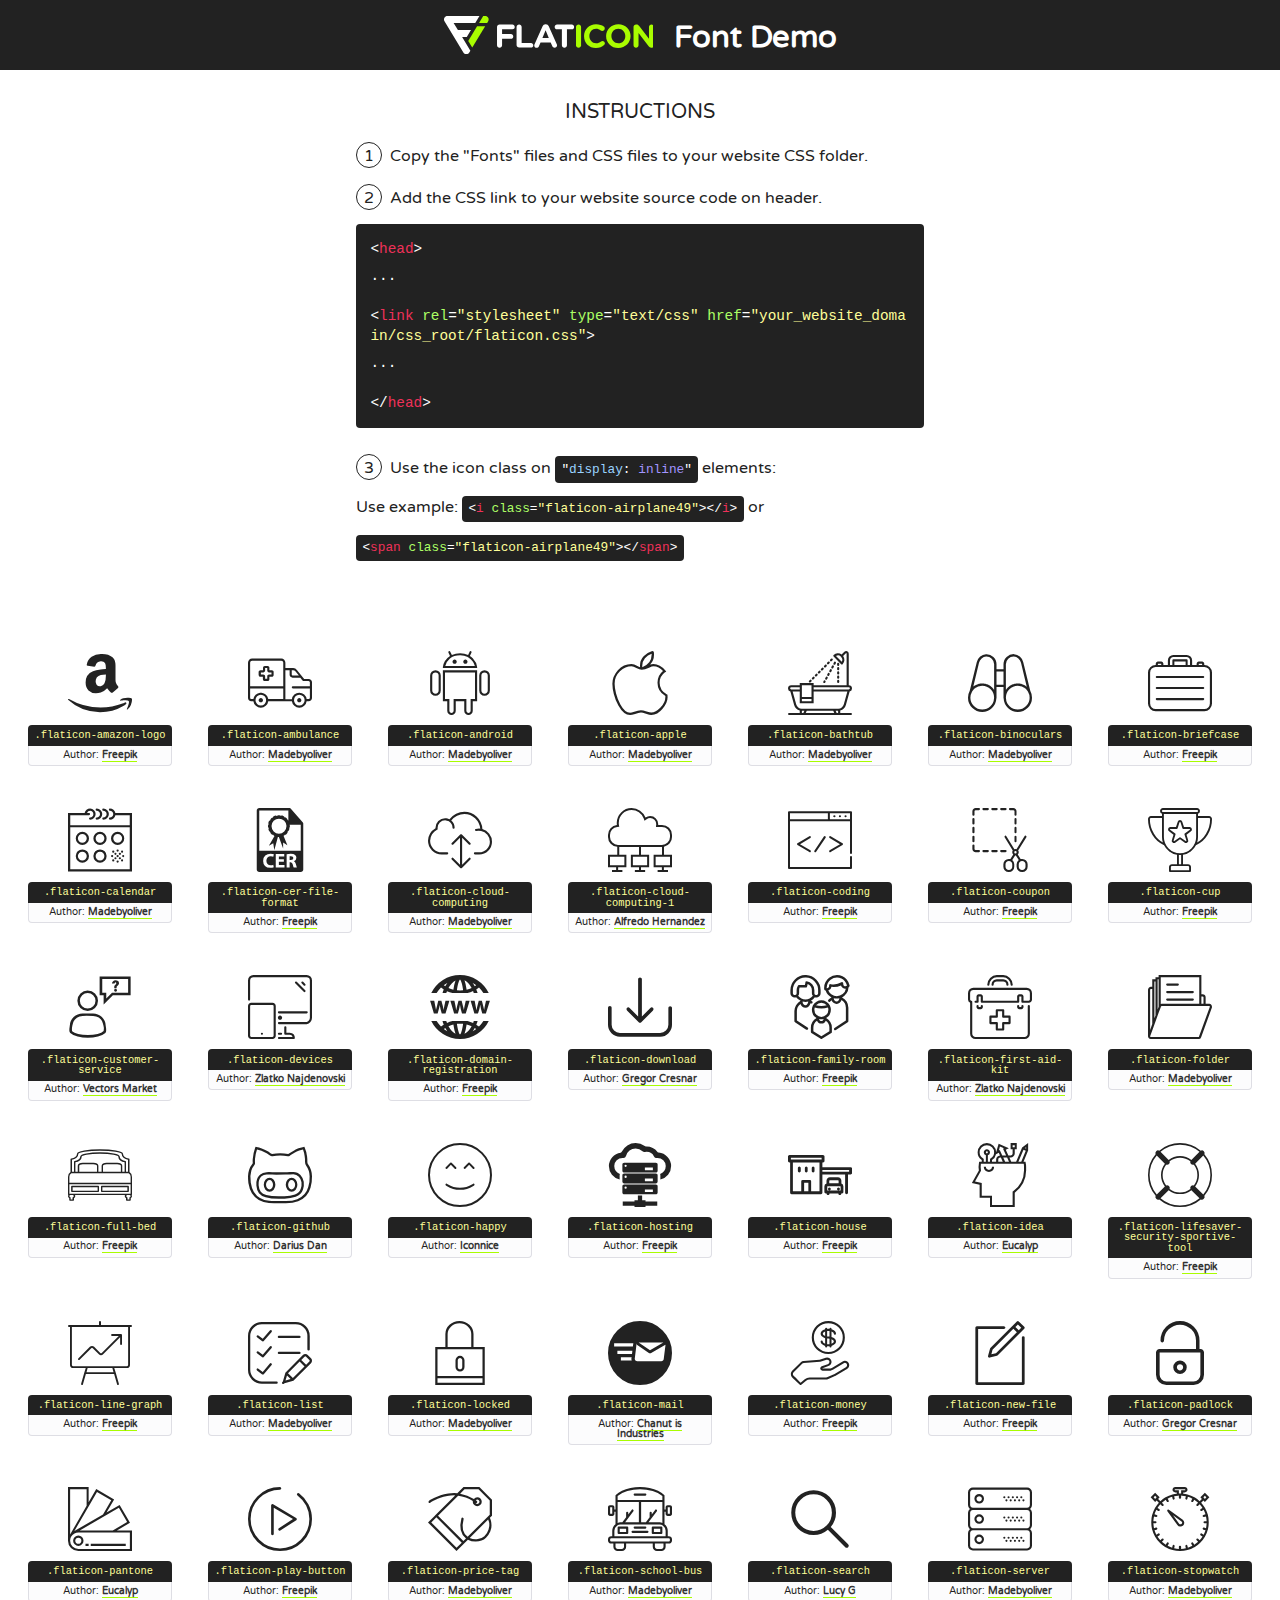
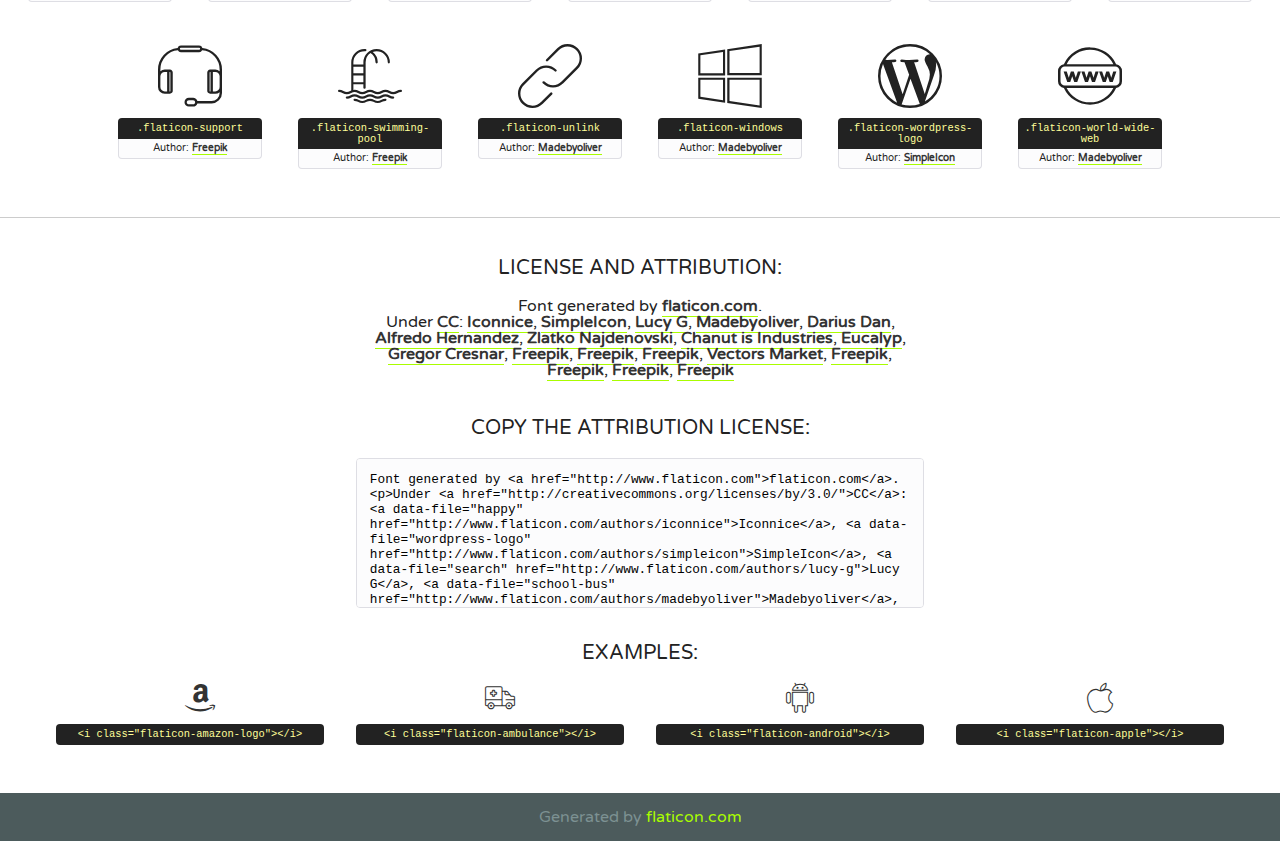
<file: fonts/flaticon.html>
<!DOCTYPE html>
<!--
  Flaticon icon font: Flaticon
  Creation date: 26/09/2016 00:56
-->
<html>
<!DOCTYPE html>
<html>

<head>
    <title>Flaticon WebFont</title>
    <link href="http://fonts.googleapis.com/css?family=Varela+Round" rel="stylesheet" type="text/css" />
    <link rel="stylesheet" type="text/css" href="flaticon.css">
    <meta charset="UTF-8">
    <style>
    html, body, div, span, applet, object, iframe,
    h1, h2, h3, h4, h5, h6, p, blockquote, pre,
    a, abbr, acronym, address, big, cite, code,
    del, dfn, em, img, ins, kbd, q, s, samp,
    small, strike, strong, sub, sup, tt, var,
    b, u, i, center,
    dl, dt, dd, ol, ul, li,
    fieldset, form, label, legend,
    table, caption, tbody, tfoot, thead, tr, th, td,
    article, aside, canvas, details, embed, 
    figure, figcaption, footer, header, hgroup, 
    menu, nav, output, ruby, section, summary,
    time, mark, audio, video {
        margin: 0;
        padding: 0;
        border: 0;
        font-size: 100%;
        font: inherit;
        vertical-align: baseline;
    }
    /* HTML5 display-role reset for older browsers */
    article, aside, details, figcaption, figure, 
    footer, header, hgroup, menu, nav, section {
        display: block;
    }
    body {
        line-height: 1;
    }
    ol, ul {
        list-style: none;
    }
    blockquote, q {
        quotes: none;
    }
    blockquote:before, blockquote:after,
    q:before, q:after {
        content: '';
        content: none;
    }
    table {
        border-collapse: collapse;
        border-spacing: 0;
    }
    body {
        font-family: 'Varela Round', Helvetica, Arial, sans-serif;
        font-size: 16px;
        color: #222;
    }
    a {
        color: #333;
        border-bottom: 1px solid #a9fd00;
        font-weight: bold;
        text-decoration: none;
    }
    * {
        -moz-box-sizing: border-box;
        -webkit-box-sizing: border-box;
        box-sizing: border-box;
        margin: 0;
        padding: 0;
    }
    [class^="flaticon-"]:before, [class*=" flaticon-"]:before, [class^="flaticon-"]:after, [class*=" flaticon-"]:after {
        font-family: Flaticon;
        font-size: 30px;
        font-style: normal;
        margin-left: 20px;
        color: #333;
    }
    .wrapper {
        max-width: 600px;
        margin: auto;
        padding: 0 1em;
    }
    .title {
        font-size: 1.25em;
        text-align: center;
        margin-bottom: 1em;
        text-transform: uppercase;
    }
    header {
        text-align: center;
        background-color: #222;
        color: #fff;
        padding: 1em;
    }
    header .logo {
        width: 210px;
        height: 38px;
        display: inline-block;
        vertical-align: middle;
        margin-right: 1em;
        border: none;
    }
    header strong {
        font-size: 1.95em;
        font-weight: bold;
        vertical-align: middle;
        margin-top: 5px;
        display: inline-block;
    }
    .demo {
        margin: 2em auto;
        line-height: 1.25em;
    }
    .demo ul li {
        margin-bottom: 1em;
    }
    .demo ul li .num {
        color: #222;
        border-radius: 20px;
        display: inline-block;
        width: 26px;
        padding: 3px;
        height: 26px;
        text-align: center;
        margin-right: 0.5em;
        border: 1px solid #222;
    }
    .demo ul li code {
        background-color: #222;
        border-radius: 4px;
        padding: 0.25em 0.5em;
        display: inline-block;
        color: #fff;
        font-family: Consolas,Monaco,Lucida Console,Liberation Mono,DejaVu Sans Mono,Bitstream Vera Sans Mono,Courier New, monospace;
        font-weight: lighter;
        margin-top: 1em;
        font-size: 0.8em;
        word-break: break-all;
    }
    .demo ul li code.big {
        padding: 1em;
        font-size: 0.9em;
    }
    .demo ul li code .red {
        color: #EF3159;
    }
    .demo ul li code .green {
        color: #ACFF65;
    }
    .demo ul li code .yellow {
        color: #FFFF99;
    }
    .demo ul li code .blue {
        color: #99D3FF;
    }
    .demo ul li code .purple {
        color: #A295FF;
    }
    .demo ul li code .dots {
        margin-top: 0.5em;
        display: block;
    }
    #glyphs {
        border-bottom: 1px solid #ccc;
        padding: 2em 0;
        text-align: center;
    }
    .glyph {
        display: inline-block;
        width: 9em;
        margin: 1em;
        text-align: center;
        vertical-align: top;
        background: #FFF;
    }
    .glyph .glyph-icon {
        padding: 10px;
        display: block;
        font-family:"Flaticon";
        font-size: 64px;
        line-height: 1;
    }
    .glyph .glyph-icon:before {
        font-size: 64px;
        color: #222;
        margin-left: 0;
    }
    .class-name {
        font-size: 0.65em;
        background-color: #222;
        color: #fff;
        border-radius: 4px 4px 0 0;
        padding: 0.5em;
        color: #FFFF99;
        font-family: Consolas,Monaco,Lucida Console,Liberation Mono,DejaVu Sans Mono,Bitstream Vera Sans Mono,Courier New, monospace;
    }
    .author-name {
        font-size: 0.6em;
        background-color: #fcfcfd;
        border: 1px solid #DEDEE4;
        border-top: 0;
        border-radius: 0 0 4px 4px;
        padding: 0.5em;
    }
    .class-name:last-child {
        font-size: 10px;
        color:#888;
    }
    .class-name:last-child a {
        font-size: 10px;
        color:#555;
    }
    .class-name:last-child a:hover {
        color:#a9fd00;
    }
    .glyph > input {
        display: block;
        width: 100px;
        margin: 5px auto;
        text-align: center;
        font-size: 12px;
        cursor: text;
    }
    .glyph > input.icon-input {
        font-family:"Flaticon";
        font-size: 16px;
        margin-bottom: 10px;
    }
    .attribution .title {
        margin-top: 2em;
    }
    .attribution textarea {
        background-color: #fcfcfd;
        padding: 1em;
        border: none;
        box-shadow: none;
        border: 1px solid #DEDEE4;
        border-radius: 4px;
        resize: none;
        width: 100%;
        height: 150px;
        font-size: 0.8em;
        font-family: Consolas,Monaco,Lucida Console,Liberation Mono,DejaVu Sans Mono,Bitstream Vera Sans Mono,Courier New, monospace;
        -webkit-appearance: none;
    }
    .iconsuse {
        margin: 2em auto;
        text-align: center;
        max-width: 1200px;
    }
    .iconsuse:after {
        content: '';
        display: table;
        clear: both;
    }
    .iconsuse .image {
        float: left;
        width: 25%;
        padding: 0 1em;
    }
    .iconsuse .image p {
        margin-bottom: 1em;
    }
    .iconsuse .image span {
        display: block;
        font-size: 0.65em;
        background-color: #222;
        color: #fff;
        border-radius: 4px;
        padding: 0.5em;
        color: #FFFF99;
        margin-top: 1em;
        font-family: Consolas,Monaco,Lucida Console,Liberation Mono,DejaVu Sans Mono,Bitstream Vera Sans Mono,Courier New, monospace;
    }
    #footer {
        text-align: center;
        background-color: #4C5B5C;
        color: #7c9192;
        padding: 1em;
    }
    #footer a {
        border: none;
        color: #a9fd00;
        font-weight: normal;
    }
    @media (max-width: 960px) {
        .iconsuse .image {
            width: 50%;
        }
    }
    @media (max-width: 560px) {
        .iconsuse .image {
            width: 100%;
        }
    }
    </style>
</head>

<body class="characters-off">

    <header>
        <a href="http://www.flaticon.com" target="_blank" class="logo">
            <svg version="1.1" xmlns="http://www.w3.org/2000/svg" xmlns:xlink="http://www.w3.org/1999/xlink" xmlns:a="http://ns.adobe.com/AdobeSVGViewerExtensions/3.0/" viewBox="0 0 560.875 102.036" enable-background="new 0 0 560.875 102.036" xml:space="preserve">
                <defs>
                </defs>
                <g>
                    <g class="letters">
                        <path fill="#ffffff" d="M141.596,29.675c0-3.777,2.985-6.767,6.764-6.767h34.438c3.426,0,6.15,2.728,6.15,6.15
                        c0,3.43-2.724,6.149-6.15,6.149h-27.674v13.091h23.719c3.429,0,6.151,2.724,6.151,6.15c0,3.43-2.723,6.149-6.151,6.149h-23.719
                        v17.574c0,3.773-2.986,6.761-6.764,6.761c-3.779,0-6.764-2.989-6.764-6.761V29.675z"></path>
                        <path fill="#ffffff" d="M193.844,29.149c0-3.781,2.985-6.767,6.764-6.767c3.776,0,6.763,2.985,6.763,6.767v42.957h25.039
                        c3.426,0,6.149,2.726,6.149,6.153c0,3.425-2.723,6.15-6.149,6.15h-31.802c-3.779,0-6.764-2.986-6.764-6.768V29.149z"></path>
                        <path fill="#ffffff" d="M241.891,75.71l21.438-48.407c1.492-3.341,4.215-5.357,7.906-5.357h0.792
                        c3.686,0,6.323,2.017,7.815,5.357l21.439,48.407c0.436,0.967,0.701,1.845,0.701,2.723c0,3.602-2.809,6.501-6.414,6.501
                        c-3.161,0-5.269-1.845-6.499-4.655l-4.132-9.661h-27.059l-4.301,10.102c-1.144,2.631-3.426,4.214-6.237,4.214
                        c-3.517,0-6.24-2.81-6.24-6.325C241.1,77.64,241.451,76.677,241.891,75.71z M279.932,58.666l-8.521-20.297l-8.526,20.297H279.932
                        z"></path>
                        <path fill="#ffffff" d="M314.864,35.387H301.86c-3.429,0-6.239-2.813-6.239-6.238c0-3.429,2.811-6.24,6.239-6.24h39.533
                        c3.426,0,6.237,2.811,6.237,6.24c0,3.425-2.811,6.238-6.237,6.238h-13.001v42.785c0,3.773-2.99,6.761-6.764,6.761
                        c-3.779,0-6.764-2.989-6.764-6.761V35.387z"></path>
                        <path fill="#A9FD00" d="M352.615,29.149c0-3.781,2.985-6.767,6.767-6.767c3.774,0,6.761,2.985,6.761,6.767v49.024
                        c0,3.773-2.987,6.761-6.761,6.761c-3.781,0-6.767-2.989-6.767-6.761V29.149z"></path>
                        <path fill="#A9FD00" d="M374.132,53.836v-0.179c0-17.481,13.178-31.801,32.065-31.801c9.22,0,15.459,2.458,20.557,6.238
                        c1.402,1.054,2.637,2.985,2.637,5.357c0,3.692-2.985,6.59-6.681,6.59c-1.845,0-3.071-0.702-4.044-1.319
                        c-3.776-2.813-7.729-4.393-12.562-4.393c-10.364,0-17.831,8.611-17.831,19.154v0.173c0,10.542,7.291,19.329,17.831,19.329
                        c5.715,0,9.492-1.756,13.359-4.834c1.049-0.874,2.458-1.491,4.039-1.491c3.429,0,6.325,2.813,6.325,6.236
                        c0,2.106-1.056,3.78-2.282,4.834c-5.539,4.834-12.036,7.733-21.878,7.733C387.572,85.464,374.132,71.493,374.132,53.836z"></path>
                        <path fill="#A9FD00" d="M433.009,53.836v-0.179c0-17.481,13.79-31.801,32.766-31.801c18.981,0,32.592,14.143,32.592,31.628v0.173
                        c0,17.483-13.785,31.807-32.769,31.807C446.625,85.464,433.009,71.32,433.009,53.836z M484.224,53.836v-0.179
                        c0-10.539-7.725-19.326-18.626-19.326c-10.893,0-18.449,8.611-18.449,19.154v0.173c0,10.542,7.73,19.329,18.626,19.329
                        C476.676,72.986,484.224,64.378,484.224,53.836z"></path>
                        <path fill="#A9FD00" d="M506.233,29.321c0-3.774,2.99-6.763,6.767-6.763h1.401c3.252,0,5.183,1.583,7.029,3.953l26.093,34.265
                        V29.059c0-3.692,2.99-6.677,6.681-6.677c3.683,0,6.671,2.985,6.671,6.677v48.934c0,3.78-2.987,6.765-6.764,6.765h-0.436
                        c-3.257,0-5.188-1.581-7.034-3.953l-27.056-35.492v32.944c0,3.687-2.985,6.676-6.678,6.676c-3.683,0-6.673-2.989-6.673-6.676
                        V29.321z"></path>
                    </g>
                    <g class="insignia">
                        <path fill="#ffffff" d="M48.372,56.137h12.517l11.156-18.537H37.186L25.688,18.539h57.825L94.668,0H9.271
                        C5.925,0,2.842,1.801,1.198,4.716c-1.644,2.907-1.593,6.482,0.134,9.343l50.38,83.501c1.678,2.781,4.689,4.476,7.938,4.476
                        c3.246,0,6.257-1.695,7.935-4.476l2.898-4.804L48.372,56.137z"></path>
                        <g class="i">
                            <path fill="#A9FD00" d="M93.575,18.539h0.031v0.004l21.652,0.004l2.705-4.488c1.727-2.861,1.778-6.436,0.133-9.343
                            C116.454,1.801,113.371,0,110.026,0h-5.294L93.575,18.539z"></path>
                            <polygon fill="#A9FD00" points="88.291,27.356 64.725,66.486 75.519,84.404 109.942,27.356"></polygon>
                        </g>
                    </g>
                </g>
            </svg>
        </a>
        <strong>Font Demo</strong>
    </header>


    <section class="demo wrapper">

        <p class="title">Instructions</p>

        <ul>
            <li>
                <span class="num">1</span>Copy the "Fonts" files and CSS files to your website CSS folder.
            </li>
            <li>
                <span class="num">2</span>Add the CSS link to your website source code on header.
                <code class="big">
                    &lt;<span class="red">head</span>&gt;
                    <br/><span class="dots">...</span>
                    <br/>&lt;<span class="red">link</span> <span class="green">rel</span>=<span class="yellow">"stylesheet"</span> <span class="green">type</span>=<span class="yellow">"text/css"</span> <span class="green">href</span>=<span class="yellow">"your_website_domain/css_root/flaticon.css"</span>&gt;
                    <br/><span class="dots">...</span>
                    <br/>&lt;/<span class="red">head</span>&gt;
                </code>
            </li>

            <li>
                <p>
                    <span class="num">3</span>Use the icon class on <code>"<span class="blue">display</span>:<span class="purple"> inline</span>"</code> elements:
                    <br />
                    Use example: <code>&lt;<span class="red">i</span> <span class="green">class</span>=<span class="yellow">&quot;flaticon-airplane49&quot;</span>&gt;&lt;/<span class="red">i</span>&gt;</code> or <code>&lt;<span class="red">span</span> <span class="green">class</span>=<span class="yellow">&quot;flaticon-airplane49&quot;</span>&gt;&lt;/<span class="red">span</span>&gt;</code>
            </li>
        </ul>

    </section>




   <section id="glyphs">          
    
      
        <div class="glyph"><div class="glyph-icon flaticon-amazon-logo"></div>
            <div class="class-name">.flaticon-amazon-logo</div>
            <div class="author-name">Author: <a data-file="amazon-logo" href="http://www.freepik.com">Freepik</a> </div> 
        </div>        
        
        <div class="glyph"><div class="glyph-icon flaticon-ambulance"></div>
            <div class="class-name">.flaticon-ambulance</div>
            <div class="author-name">Author: <a data-file="ambulance" href="http://www.flaticon.com/authors/madebyoliver">Madebyoliver</a> </div> 
        </div>        
        
        <div class="glyph"><div class="glyph-icon flaticon-android"></div>
            <div class="class-name">.flaticon-android</div>
            <div class="author-name">Author: <a data-file="android" href="http://www.flaticon.com/authors/madebyoliver">Madebyoliver</a> </div> 
        </div>        
        
        <div class="glyph"><div class="glyph-icon flaticon-apple"></div>
            <div class="class-name">.flaticon-apple</div>
            <div class="author-name">Author: <a data-file="apple" href="http://www.flaticon.com/authors/madebyoliver">Madebyoliver</a> </div> 
        </div>        
        
        <div class="glyph"><div class="glyph-icon flaticon-bathtub"></div>
            <div class="class-name">.flaticon-bathtub</div>
            <div class="author-name">Author: <a data-file="bathtub" href="http://www.flaticon.com/authors/madebyoliver">Madebyoliver</a> </div> 
        </div>        
        
        <div class="glyph"><div class="glyph-icon flaticon-binoculars"></div>
            <div class="class-name">.flaticon-binoculars</div>
            <div class="author-name">Author: <a data-file="binoculars" href="http://www.flaticon.com/authors/madebyoliver">Madebyoliver</a> </div> 
        </div>        
        
        <div class="glyph"><div class="glyph-icon flaticon-briefcase"></div>
            <div class="class-name">.flaticon-briefcase</div>
            <div class="author-name">Author: <a data-file="briefcase" href="http://www.flaticon.com/authors/freepik">Freepik</a> </div> 
        </div>        
        
        <div class="glyph"><div class="glyph-icon flaticon-calendar"></div>
            <div class="class-name">.flaticon-calendar</div>
            <div class="author-name">Author: <a data-file="calendar" href="http://www.flaticon.com/authors/madebyoliver">Madebyoliver</a> </div> 
        </div>        
        
        <div class="glyph"><div class="glyph-icon flaticon-cer-file-format"></div>
            <div class="class-name">.flaticon-cer-file-format</div>
            <div class="author-name">Author: <a data-file="cer-file-format" href="http://www.freepik.com">Freepik</a> </div> 
        </div>        
        
        <div class="glyph"><div class="glyph-icon flaticon-cloud-computing"></div>
            <div class="class-name">.flaticon-cloud-computing</div>
            <div class="author-name">Author: <a data-file="cloud-computing" href="http://www.flaticon.com/authors/madebyoliver">Madebyoliver</a> </div> 
        </div>        
        
        <div class="glyph"><div class="glyph-icon flaticon-cloud-computing-1"></div>
            <div class="class-name">.flaticon-cloud-computing-1</div>
            <div class="author-name">Author: <a data-file="cloud-computing-1" href="http://www.flaticon.com/authors/alfredo-hernandez">Alfredo Hernandez</a> </div> 
        </div>        
        
        <div class="glyph"><div class="glyph-icon flaticon-coding"></div>
            <div class="class-name">.flaticon-coding</div>
            <div class="author-name">Author: <a data-file="coding" href="http://www.flaticon.com/authors/freepik">Freepik</a> </div> 
        </div>        
        
        <div class="glyph"><div class="glyph-icon flaticon-coupon"></div>
            <div class="class-name">.flaticon-coupon</div>
            <div class="author-name">Author: <a data-file="coupon" href="http://www.flaticon.com/authors/freepik">Freepik</a> </div> 
        </div>        
        
        <div class="glyph"><div class="glyph-icon flaticon-cup"></div>
            <div class="class-name">.flaticon-cup</div>
            <div class="author-name">Author: <a data-file="cup" href="http://www.flaticon.com/authors/freepik">Freepik</a> </div> 
        </div>        
        
        <div class="glyph"><div class="glyph-icon flaticon-customer-service"></div>
            <div class="class-name">.flaticon-customer-service</div>
            <div class="author-name">Author: <a data-file="customer-service" href="http://www.flaticon.com/authors/vectors-market">Vectors Market</a> </div> 
        </div>        
        
        <div class="glyph"><div class="glyph-icon flaticon-devices"></div>
            <div class="class-name">.flaticon-devices</div>
            <div class="author-name">Author: <a data-file="devices" href="http://www.flaticon.com/authors/zlatko-najdenovski">Zlatko Najdenovski</a> </div> 
        </div>        
        
        <div class="glyph"><div class="glyph-icon flaticon-domain-registration"></div>
            <div class="class-name">.flaticon-domain-registration</div>
            <div class="author-name">Author: <a data-file="domain-registration" href="http://www.freepik.com">Freepik</a> </div> 
        </div>        
        
        <div class="glyph"><div class="glyph-icon flaticon-download"></div>
            <div class="class-name">.flaticon-download</div>
            <div class="author-name">Author: <a data-file="download" href="http://www.flaticon.com/authors/gregor-cresnar">Gregor Cresnar</a> </div> 
        </div>        
        
        <div class="glyph"><div class="glyph-icon flaticon-family-room"></div>
            <div class="class-name">.flaticon-family-room</div>
            <div class="author-name">Author: <a data-file="family-room" href="http://www.flaticon.com/authors/freepik">Freepik</a> </div> 
        </div>        
        
        <div class="glyph"><div class="glyph-icon flaticon-first-aid-kit"></div>
            <div class="class-name">.flaticon-first-aid-kit</div>
            <div class="author-name">Author: <a data-file="first-aid-kit" href="http://www.flaticon.com/authors/zlatko-najdenovski">Zlatko Najdenovski</a> </div> 
        </div>        
        
        <div class="glyph"><div class="glyph-icon flaticon-folder"></div>
            <div class="class-name">.flaticon-folder</div>
            <div class="author-name">Author: <a data-file="folder" href="http://www.flaticon.com/authors/madebyoliver">Madebyoliver</a> </div> 
        </div>        
        
        <div class="glyph"><div class="glyph-icon flaticon-full-bed"></div>
            <div class="class-name">.flaticon-full-bed</div>
            <div class="author-name">Author: <a data-file="full-bed" href="http://www.freepik.com">Freepik</a> </div> 
        </div>        
        
        <div class="glyph"><div class="glyph-icon flaticon-github"></div>
            <div class="class-name">.flaticon-github</div>
            <div class="author-name">Author: <a data-file="github" href="http://www.flaticon.com/authors/darius-dan">Darius Dan</a> </div> 
        </div>        
        
        <div class="glyph"><div class="glyph-icon flaticon-happy"></div>
            <div class="class-name">.flaticon-happy</div>
            <div class="author-name">Author: <a data-file="happy" href="http://www.flaticon.com/authors/iconnice">Iconnice</a> </div> 
        </div>        
        
        <div class="glyph"><div class="glyph-icon flaticon-hosting"></div>
            <div class="class-name">.flaticon-hosting</div>
            <div class="author-name">Author: <a data-file="hosting" href="http://www.freepik.com">Freepik</a> </div> 
        </div>        
        
        <div class="glyph"><div class="glyph-icon flaticon-house"></div>
            <div class="class-name">.flaticon-house</div>
            <div class="author-name">Author: <a data-file="house" href="http://www.flaticon.com/authors/freepik">Freepik</a> </div> 
        </div>        
        
        <div class="glyph"><div class="glyph-icon flaticon-idea"></div>
            <div class="class-name">.flaticon-idea</div>
            <div class="author-name">Author: <a data-file="idea" href="http://www.flaticon.com/authors/eucalyp">Eucalyp</a> </div> 
        </div>        
        
        <div class="glyph"><div class="glyph-icon flaticon-lifesaver-security-sportive-tool"></div>
            <div class="class-name">.flaticon-lifesaver-security-sportive-tool</div>
            <div class="author-name">Author: <a data-file="lifesaver-security-sportive-tool" href="http://www.freepik.com">Freepik</a> </div> 
        </div>        
        
        <div class="glyph"><div class="glyph-icon flaticon-line-graph"></div>
            <div class="class-name">.flaticon-line-graph</div>
            <div class="author-name">Author: <a data-file="line-graph" href="http://www.flaticon.com/authors/freepik">Freepik</a> </div> 
        </div>        
        
        <div class="glyph"><div class="glyph-icon flaticon-list"></div>
            <div class="class-name">.flaticon-list</div>
            <div class="author-name">Author: <a data-file="list" href="http://www.flaticon.com/authors/madebyoliver">Madebyoliver</a> </div> 
        </div>        
        
        <div class="glyph"><div class="glyph-icon flaticon-locked"></div>
            <div class="class-name">.flaticon-locked</div>
            <div class="author-name">Author: <a data-file="locked" href="http://www.flaticon.com/authors/madebyoliver">Madebyoliver</a> </div> 
        </div>        
        
        <div class="glyph"><div class="glyph-icon flaticon-mail"></div>
            <div class="class-name">.flaticon-mail</div>
            <div class="author-name">Author: <a data-file="mail" href="http://www.flaticon.com/authors/chanut-is-industries">Chanut is Industries</a> </div> 
        </div>        
        
        <div class="glyph"><div class="glyph-icon flaticon-money"></div>
            <div class="class-name">.flaticon-money</div>
            <div class="author-name">Author: <a data-file="money" href="http://www.flaticon.com/authors/freepik">Freepik</a> </div> 
        </div>        
        
        <div class="glyph"><div class="glyph-icon flaticon-new-file"></div>
            <div class="class-name">.flaticon-new-file</div>
            <div class="author-name">Author: <a data-file="new-file" href="http://www.flaticon.com/authors/freepik">Freepik</a> </div> 
        </div>        
        
        <div class="glyph"><div class="glyph-icon flaticon-padlock"></div>
            <div class="class-name">.flaticon-padlock</div>
            <div class="author-name">Author: <a data-file="padlock" href="http://www.flaticon.com/authors/gregor-cresnar">Gregor Cresnar</a> </div> 
        </div>        
        
        <div class="glyph"><div class="glyph-icon flaticon-pantone"></div>
            <div class="class-name">.flaticon-pantone</div>
            <div class="author-name">Author: <a data-file="pantone" href="http://www.flaticon.com/authors/eucalyp">Eucalyp</a> </div> 
        </div>        
        
        <div class="glyph"><div class="glyph-icon flaticon-play-button"></div>
            <div class="class-name">.flaticon-play-button</div>
            <div class="author-name">Author: <a data-file="play-button" href="http://www.flaticon.com/authors/freepik">Freepik</a> </div> 
        </div>        
        
        <div class="glyph"><div class="glyph-icon flaticon-price-tag"></div>
            <div class="class-name">.flaticon-price-tag</div>
            <div class="author-name">Author: <a data-file="price-tag" href="http://www.flaticon.com/authors/madebyoliver">Madebyoliver</a> </div> 
        </div>        
        
        <div class="glyph"><div class="glyph-icon flaticon-school-bus"></div>
            <div class="class-name">.flaticon-school-bus</div>
            <div class="author-name">Author: <a data-file="school-bus" href="http://www.flaticon.com/authors/madebyoliver">Madebyoliver</a> </div> 
        </div>        
        
        <div class="glyph"><div class="glyph-icon flaticon-search"></div>
            <div class="class-name">.flaticon-search</div>
            <div class="author-name">Author: <a data-file="search" href="http://www.flaticon.com/authors/lucy-g">Lucy G</a> </div> 
        </div>        
        
        <div class="glyph"><div class="glyph-icon flaticon-server"></div>
            <div class="class-name">.flaticon-server</div>
            <div class="author-name">Author: <a data-file="server" href="http://www.flaticon.com/authors/madebyoliver">Madebyoliver</a> </div> 
        </div>        
        
        <div class="glyph"><div class="glyph-icon flaticon-stopwatch"></div>
            <div class="class-name">.flaticon-stopwatch</div>
            <div class="author-name">Author: <a data-file="stopwatch" href="http://www.flaticon.com/authors/madebyoliver">Madebyoliver</a> </div> 
        </div>        
        
        <div class="glyph"><div class="glyph-icon flaticon-support"></div>
            <div class="class-name">.flaticon-support</div>
            <div class="author-name">Author: <a data-file="support" href="http://www.flaticon.com/authors/freepik">Freepik</a> </div> 
        </div>        
        
        <div class="glyph"><div class="glyph-icon flaticon-swimming-pool"></div>
            <div class="class-name">.flaticon-swimming-pool</div>
            <div class="author-name">Author: <a data-file="swimming-pool" href="http://www.flaticon.com/authors/freepik">Freepik</a> </div> 
        </div>        
        
        <div class="glyph"><div class="glyph-icon flaticon-unlink"></div>
            <div class="class-name">.flaticon-unlink</div>
            <div class="author-name">Author: <a data-file="unlink" href="http://www.flaticon.com/authors/madebyoliver">Madebyoliver</a> </div> 
        </div>        
        
        <div class="glyph"><div class="glyph-icon flaticon-windows"></div>
            <div class="class-name">.flaticon-windows</div>
            <div class="author-name">Author: <a data-file="windows" href="http://www.flaticon.com/authors/madebyoliver">Madebyoliver</a> </div> 
        </div>        
        
        <div class="glyph"><div class="glyph-icon flaticon-wordpress-logo"></div>
            <div class="class-name">.flaticon-wordpress-logo</div>
            <div class="author-name">Author: <a data-file="wordpress-logo" href="http://www.flaticon.com/authors/simpleicon">SimpleIcon</a> </div> 
        </div>        
        
        <div class="glyph"><div class="glyph-icon flaticon-world-wide-web"></div>
            <div class="class-name">.flaticon-world-wide-web</div>
            <div class="author-name">Author: <a data-file="world-wide-web" href="http://www.flaticon.com/authors/madebyoliver">Madebyoliver</a> </div> 
        </div>        
        

    </section>



    <section class="attribution wrapper"   style="text-align:center;">

      <div class="title">License and attribution:</div><div class="attrDiv">Font generated by <a href="http://www.flaticon.com">flaticon.com</a>. <div><p>Under <a href="http://creativecommons.org/licenses/by/3.0/">CC</a>: <a data-file="happy" href="http://www.flaticon.com/authors/iconnice">Iconnice</a>, <a data-file="wordpress-logo" href="http://www.flaticon.com/authors/simpleicon">SimpleIcon</a>, <a data-file="search" href="http://www.flaticon.com/authors/lucy-g">Lucy G</a>, <a data-file="school-bus" href="http://www.flaticon.com/authors/madebyoliver">Madebyoliver</a>, <a data-file="github" href="http://www.flaticon.com/authors/darius-dan">Darius Dan</a>, <a data-file="cloud-computing-1" href="http://www.flaticon.com/authors/alfredo-hernandez">Alfredo Hernandez</a>, <a data-file="devices" href="http://www.flaticon.com/authors/zlatko-najdenovski">Zlatko Najdenovski</a>, <a data-file="mail" href="http://www.flaticon.com/authors/chanut-is-industries">Chanut is Industries</a>, <a data-file="pantone" href="http://www.flaticon.com/authors/eucalyp">Eucalyp</a>, <a data-file="padlock" href="http://www.flaticon.com/authors/gregor-cresnar">Gregor Cresnar</a>, <a data-file="swimming-pool" href="http://www.flaticon.com/authors/freepik">Freepik</a>, <a data-file="play-button" href="http://www.flaticon.com/authors/freepik">Freepik</a>, <a data-file="full-bed" href="http://www.freepik.com">Freepik</a>, <a data-file="customer-service" href="http://www.flaticon.com/authors/vectors-market">Vectors Market</a>, <a data-file="coding" href="http://www.flaticon.com/authors/freepik">Freepik</a>, <a data-file="support" href="http://www.flaticon.com/authors/freepik">Freepik</a>, <a data-file="house" href="http://www.flaticon.com/authors/freepik">Freepik</a>, <a data-file="family-room" href="http://www.flaticon.com/authors/freepik">Freepik</a></p>  </div>
      </div>
      <div class="title">Copy the Attribution License:</div>

    <textarea onclick="this.focus();this.select();">Font generated by &lt;a href=&quot;http://www.flaticon.com&quot;&gt;flaticon.com&lt;/a&gt;. <p>Under <a href="http://creativecommons.org/licenses/by/3.0/">CC</a>: <a data-file="happy" href="http://www.flaticon.com/authors/iconnice">Iconnice</a>, <a data-file="wordpress-logo" href="http://www.flaticon.com/authors/simpleicon">SimpleIcon</a>, <a data-file="search" href="http://www.flaticon.com/authors/lucy-g">Lucy G</a>, <a data-file="school-bus" href="http://www.flaticon.com/authors/madebyoliver">Madebyoliver</a>, <a data-file="github" href="http://www.flaticon.com/authors/darius-dan">Darius Dan</a>, <a data-file="cloud-computing-1" href="http://www.flaticon.com/authors/alfredo-hernandez">Alfredo Hernandez</a>, <a data-file="devices" href="http://www.flaticon.com/authors/zlatko-najdenovski">Zlatko Najdenovski</a>, <a data-file="mail" href="http://www.flaticon.com/authors/chanut-is-industries">Chanut is Industries</a>, <a data-file="pantone" href="http://www.flaticon.com/authors/eucalyp">Eucalyp</a>, <a data-file="padlock" href="http://www.flaticon.com/authors/gregor-cresnar">Gregor Cresnar</a>, <a data-file="swimming-pool" href="http://www.flaticon.com/authors/freepik">Freepik</a>, <a data-file="play-button" href="http://www.flaticon.com/authors/freepik">Freepik</a>, <a data-file="full-bed" href="http://www.freepik.com">Freepik</a>, <a data-file="customer-service" href="http://www.flaticon.com/authors/vectors-market">Vectors Market</a>, <a data-file="coding" href="http://www.flaticon.com/authors/freepik">Freepik</a>, <a data-file="support" href="http://www.flaticon.com/authors/freepik">Freepik</a>, <a data-file="house" href="http://www.flaticon.com/authors/freepik">Freepik</a>, <a data-file="family-room" href="http://www.flaticon.com/authors/freepik">Freepik</a></p>  
     </textarea>

    </section>

    <section class="iconsuse">

          <div class="title">Examples:</div>            
             
            <div class="image">
                <p>
                    <i class="glyph-icon flaticon-amazon-logo"></i> 
                    <span>&lt;i class=&quot;flaticon-amazon-logo&quot;&gt;&lt;/i&gt;</span>
                </p>
            </div>
            
            <div class="image">
                <p>
                    <i class="glyph-icon flaticon-ambulance"></i> 
                    <span>&lt;i class=&quot;flaticon-ambulance&quot;&gt;&lt;/i&gt;</span>
                </p>
            </div>
            
            <div class="image">
                <p>
                    <i class="glyph-icon flaticon-android"></i> 
                    <span>&lt;i class=&quot;flaticon-android&quot;&gt;&lt;/i&gt;</span>
                </p>
            </div>
            
            <div class="image">
                <p>
                    <i class="glyph-icon flaticon-apple"></i> 
                    <span>&lt;i class=&quot;flaticon-apple&quot;&gt;&lt;/i&gt;</span>
                </p>
            </div>
                       
        </div>
                            
    </section>

<div id="footer">
    <div>Generated by <a href="http://www.flaticon.com">flaticon.com</a>
    </div>
</div>



</body>
</html>
</file>
<file: style.css>
/*------------------------------------------------------------------
    Version: 1.0
-------------------------------------------------------------------*/


/*------------------------------------------------------------------
    [Table of contents]

    1. IMPORT FONTS
    2. IMPORT FILES
    3. SKELETON
    4. WP CORE
    5. HEADER
    6. SECTIONS
    7. SECTIONS
    8. PORTFOLIO
    9. TESTIMONIALS
    10. PRICING TABLES
    11. ICON BOXES
    12. MESSAGE BOXES
    13. FEATURES
    14. CONTACT
    15. FOOTER
    16. MISC
    17. BUTTONS
-------------------------------------------------------------------*/


/*------------------------------------------------------------------
    IMPORT FONTS
-------------------------------------------------------------------*/

@import url('https://fonts.googleapis.com/css?family=Ubuntu:300,400,500,700');

/*------------------------------------------------------------------
    IMPORT FILES
-------------------------------------------------------------------*/

@import url(css/animate.css);
@import url(css/flaticon.css);
@import url(css/prettyPhoto.css);
@import url(css/owl.carousel.css);
@import url(css/font-awesome.min.css);

/*------------------------------------------------------------------
    SKELETON
-------------------------------------------------------------------*/

body {
    color: #999;
    font-size: 15px;
    font-family: 'Ubuntu', sans-serif; 
    line-height: 1.7;
}

body.demos .section {
    background: url(images/bg.png) repeat top center #f2f3f5;
}

body.demos .section-title img {
    max-width: 280px;
    display: block;
    margin: 10px auto;
}

body.demos .service-widget h3 {
    border-bottom: 1px solid #ededed;
    font-size: 18px;
    padding: 20px 0;
    background-color: #ffffff;
}

body.demos .service-widget {
    margin: 0 0 30px;
    padding: 30px;
    background-color: #fff
}

body.demos .container-fluid {
    max-width: 1080px
}

a {
    color: #1f1f1f;
    text-decoration: none !important;
    outline: none !important;
    -webkit-transition: all .3s ease-in-out;
    -moz-transition: all .3s ease-in-out;
    -ms-transition: all .3s ease-in-out;
    -o-transition: all .3s ease-in-out;
    transition: all .3s ease-in-out;
}

h1,
h2,
h3,
h4,
h5,
h6 {
    letter-spacing: 0;
    font-weight: normal;
    position: relative;
    padding: 0 0 10px 0;
    font-weight: normal;
    line-height: 120% !important;
    color: #121212;
    margin: 0
}

h1 {
    font-size: 24px
}

h2 {
    font-size: 22px
}

h3 {
    font-size: 18px
}

h4 {
    font-size: 16px
}

h5 {
    font-size: 14px
}

h6 {
    font-size: 13px
}

h1 a,
h2 a,
h3 a,
h4 a,
h5 a,
h6 a {
    color: #212121;
    text-decoration: none!important;
    opacity: 1
}

h1 a:hover,
h2 a:hover,
h3 a:hover,
h4 a:hover,
h5 a:hover,
h6 a:hover {
    opacity: .8
}

a {
    color: #1f1f1f;
    text-decoration: none;
    outline: none;
}

a,
.btn {
    text-decoration: none !important;
    outline: none !important;
    -webkit-transition: all .3s ease-in-out;
    -moz-transition: all .3s ease-in-out;
    -ms-transition: all .3s ease-in-out;
    -o-transition: all .3s ease-in-out;
    transition: all .3s ease-in-out;
}

.btn-custom {
    margin-top: 20px;
    background-color: transparent !important;
    border: 2px solid #ddd;
    padding: 12px 40px;
    font-size: 16px;
}

.lead {
    font-size: 18px;
    line-height: 30px;
    color: #767676;
    margin: 0;
    padding: 0;
}

blockquote {
    margin: 20px 0 20px;
    padding: 30px;
}

ul, li, ol{
	margin: 0px;
	padding: 0px;
	list-style: none;
}


/*------------------------------------------------------------------
    WP CORE
-------------------------------------------------------------------*/

.first {
    clear: both
}

.last {
    margin-right: 0
}

.alignnone {
    margin: 5px 20px 20px 0;
}

.aligncenter,
div.aligncenter {
    display: block;
    margin: 5px auto 5px auto;
}

.alignright {
    float: right;
    margin: 10px 0 20px 20px;
}

.alignleft {
    float: left;
    margin: 10px 20px 20px 0;
}

a img.alignright {
    float: right;
    margin: 10px 0 20px 20px;
}

a img.alignnone {
    margin: 10px 20px 20px 0;
}

a img.alignleft {
    float: left;
    margin: 10px 20px 20px 0;
}

a img.aligncenter {
    display: block;
    margin-left: auto;
    margin-right: auto
}

.wp-caption {
    background: #fff;
    border: 1px solid #f0f0f0;
    max-width: 96%;
    /* Image does not overflow the content area */
    padding: 5px 3px 10px;
    text-align: center;
}

.wp-caption.alignnone {
    margin: 5px 20px 20px 0;
}

.wp-caption.alignleft {
    margin: 5px 20px 20px 0;
}

.wp-caption.alignright {
    margin: 5px 0 20px 20px;
}

.wp-caption img {
    border: 0 none;
    height: auto;
    margin: 0;
    max-width: 98.5%;
    padding: 0;
    width: auto;
}

.wp-caption p.wp-caption-text {
    font-size: 11px;
    line-height: 17px;
    margin: 0;
    padding: 0 4px 5px;
}


/* Text meant only for screen readers. */

.screen-reader-text {
    clip: rect(1px, 1px, 1px, 1px);
    position: absolute !important;
    height: 1px;
    width: 1px;
    overflow: hidden;
}

.screen-reader-text:focus {
    background-color: #f1f1f1;
    border-radius: 3px;
    box-shadow: 0 0 2px 2px rgba(0, 0, 0, 0.6);
    clip: auto !important;
    color: #21759b;
    display: block;
    font-size: 14px;
    font-size: 0.875rem;
    font-weight: bold;
    height: auto;
    left: 5px;
    line-height: normal;
    padding: 15px 23px 14px;
    text-decoration: none;
    top: 5px;
    width: auto;
    z-index: 100000;
    /* Above WP toolbar. */
}

/*------------------------------------------------------------------
    Preloader
-------------------------------------------------------------------*/

#cupcake{
	flex-direction:row;
	-webkit-flex-direction:row;
	-ms-flex-direction:row;
	-mos-flex-direction:row;
	-v-flex-direction:row;
	justify-content:center;
	-webkit-justify-content:center;
	-ms-justify-content:center;
	height:100%;
	width:100%;
	background-color:#D11821;    
}

.letter{
    font-size:100px;
    color:#222;
    font-family:tahoma;
}

.box{
    display: box;
	display: -webkit-box;
	display: -moz-box;
	display: -ms-flexbox;
	display: -webkit-flex;
	display: flex;
}

.cupcakeCircle, .cupcakeInner, .cupcakeCore{
     border-radius:50%;
    -webkit-border-radius:50%;
    -moz-border-radius:50%;
    -ms-border-radius:50%;
}

.cupcake, .letter, .cupcakeCircle, .cupcakeInner, .cupcakeCore{
    flex:none;
    -webkit-flex:none;
    -moz-flex:none;
    -ms-flex:none;
    -o-flex:none;
}

.letter, .cupcakeCircle{
    align-self:center;
    -webkit-align-self:center;
    -moz-align-self:center;
    -o-align-self:center;
    -ms-align-self:center;
}
.cupcakeCircle{
    align-items:center;
    -ms-align-items:center;
    justify-content:center;
    -ms-justify-content:center;
    height:100px;
    width:100px;
    background-color:#222;
}

.cupcakeInner{
    align-self:center;
    -ms-align-self:center;
    justify-content:center;
    -ms-justify-content:center;
    height:50%;
    width:50%;
    background-color:#D11821;
    -webkit-animation-name:cupcakeAnimate;
    -webkit-animation-duration:500ms;
    -webkit-animation-direction:alternate;
    -webkit-animation-timing-function:ease-in-out;
    -webkit-animation-iteration-count:infinite;
    
}
.cupcakeCore{
    align-self:center;
    -ms-align-self:center;
    height:25%;
    width:25%;
    background-color:#222;
    -webkit-animation-name:coreAnimate;
    -webkit-animation-duration:1s;
    -webkit-animation-direction:alternate;
    -webkit-animation-timing-function:ease-in-out;
    -webkit-animation-iteration-count:infinite;
}

@-webkit-keyframes cupcakeAnimate{
        to{ height:90%; width:90%; }
}
@keyframes cupcakeAnimate{
    to{ height:90%; width:90%; }
}

@-webkit-keyframes coreAnimate{
    to{ height:90%; width:90%; }
}
@keyframes coreAnimate{
    to{ height:90%; width:90%; }
}



/*------------------------------------------------------------------
    HEADER
-------------------------------------------------------------------*/

.megamenu .nav,
.megamenu .collapse,
.megamenu .dropup,
.megamenu .dropdown {
    position: static;
}

.megamenu .container-fluid {
    position: relative;
}

.megamenu .dropdown-menu {
    left: auto;
}

.megamenu .megamenu-content {
    padding: 20px 30px;
}

.megamenu .dropdown.megamenu-fw .dropdown-menu {
    left: 0;
    right: 0;
}

.megamenu .list-unstyled {
    min-width: 200px;
}

.header_style_01 {
    background-color: rgba(255, 255, 255, 1);
    display: block;
    left: 0;
    padding: 20px 40px;
    position: absolute;
    right: 0;
    top: 0;
    width: 100%;
    z-index: 111;
	/*-webkit-box-shadow: 0px 2px 5px 0px rgba(0,0,0,0.30);
	-moz-box-shadow: 0px 2px 5px 0px rgba(0,0,0,0.30);*/
	/*box-shadow: 0px 2px 5px 0px rgba(0,0,0,0.30);*/
}

.header_style_01 .navbar-default {
    background-color: transparent;
    border: 0;
}

.header_style_01 .navbar,
.header_style_01 .navbar-nav,
.header_style_01 .navbar-default,
.header_style_01 .nav {
    margin-bottom: 0 !important;
}

.header_style_01 .navbar-brand {
    padding: 2px 15px 0 15px;
	height: auto;
}

.header_style_01 .navbar-default .navbar-nav > li > a {
    border-radius: 0;
    color: #121212;
    font-size: 15px;
    font-style: normal;
    font-weight: 400;
    text-transform: capitalize;
    background-color: transparent;
}

.header_style_01 .navbar-default .navbar-nav > li a {
    background-color: transparent;
	font-weight: 500;
	padding: 7px 17px 7px;
	-webkit-border-radius: 33px;
	-ms-border-radius: 33px;
	border-radius: 33px;
	line-height: 21px;
}

.header_style_01 .navbar-default .navbar-nav > li:hover a,
.header_style_01 .navbar-default .navbar-nav > li:focus a {
    background-color: #D11821;
	color: #ffffff;
}

.header_style_01 .navbar-default .navbar-nav > li a.active{
	background-color: #D11821;
	color: #ffffff;
}

.header_style_01 .navbar-right > li {
	margin-left: 10px;
    -webkit-transition: all .3s ease-in-out;
    -moz-transition: all .3s ease-in-out;
    -ms-transition: all .3s ease-in-out;
    -o-transition: all .3s ease-in-out;
    transition: all .3s ease-in-out;
}

.header_style_01 .navbar-right > li > a {
    padding-bottom: 10px;
    padding-top: 10px;
}

li.social-links {
    margin: 0 8px;
}

li.social-links a {
    padding: 13px 0 !important;
}

.affix-top {
    overflow: hidden;
    visibility: visible;
    opacity: 1;
    top: -100%;
}

.navbar-nav li {
    position: relative;
}

.navbar-nav span {
    font-size: 24px;
    position: absolute;
    right: 2px;
    top: 13px;
}

.header_style_01 .navbar-default .navbar-nav > li a.btn-light.top-btn{
	position: relative;
	line-height: 24px;
	color: #ffffff;
	font-size: 14px;
	font-weight: 700;
	padding: 9px 26px;
	border-radius: 50px;
	letter-spacing: 1px;
	margin-top: 16px;
	background-color: #D11821;
	border: 2px solid #D11821;
	transition: all 0.3s ease;
	-moz-transition: all 0.3s ease;
	-webkit-transition: all 0.3s ease;
	-ms-transition: all 0.3s ease;
	-o-transition: all 0.3s ease;
}

.header_style_01 .navbar-default .navbar-nav > li a.btn-light.top-btn:hover{
	color: #D11821;
	border-color: #D11821;
	background: none;
}

.menu-top{
	margin-top: 22px;
}

.fixed-menu .navbar-default{
	position: fixed;
	visibility: hidden;
	left: 0px;
	top: 0px;
	width: 100%;
	padding: 0px 0px;
	background: #ffffff;
	z-index: 0;
	transition: all 500ms ease;
	-moz-transition: all 500ms ease;
	-webkit-transition: all 500ms ease;
	-ms-transition: all 500ms ease;
	-o-transition: all 500ms ease;
	z-index: 999;
	opacity: 1;
	visibility: visible;
	-ms-animation-name: fadeInDown;
	-moz-animation-name: fadeInDown;
	-op-animation-name: fadeInDown;
	-webkit-animation-name: fadeInDown;
	animation-name: fadeInDown;
	-ms-animation-duration: 500ms;
	-moz-animation-duration: 500ms;
	-op-animation-duration: 500ms;
	-webkit-animation-duration: 500ms;
	animation-duration: 500ms;
	-ms-animation-timing-function: linear;
	-moz-animation-timing-function: linear;
	-op-animation-timing-function: linear;
	-webkit-animation-timing-function: linear;
	animation-timing-function: linear;
	-ms-animation-iteration-count: 1;
	-moz-animation-iteration-count: 1;
	-op-animation-iteration-count: 1;
	-webkit-animation-iteration-count: 1;
	animation-iteration-count: 1;
}

.fixed-menu .navbar-default{
	padding: 15px 0px;
	box-shadow: 0 0 8px 0 rgba(0,0,0,.12);
}



/*------------------------------------------------------------------
    SECTIONS
-------------------------------------------------------------------*/

.parallax {
    background-attachment: fixed;
    background-size: cover;
    height: 100%;
    padding: 120px 0;
    position: relative;
    width: 100%;
}

.parallax.parallax-off {
    background-attachment: scroll !important;
    display: block;
    height: 100%;
    min-height: 100%;
    overflow: hidden;
    position: relative;
    background-position: center center;
    vertical-align: sub;
    width: 100%;
    z-index: 2;
}

.no-scroll-xy {
    overflow: hidden !important;
    -webkit-transition: all .4s ease-in-out;
    -moz-transition: all .4s ease-in-out;
    -ms-transition: all .4s ease-in-out;
    -o-transition: all .4s ease-in-out;
    transition: all .4s ease-in-out;
}

.section {
    display: block;
    position: relative;
    overflow: hidden;
    padding: 70px 0;
}

.noover {
    overflow: visible;
}

.noover .btn-dark {
    border: 0 !important;
}

.nopad {
    padding: 0;
}

.nopadtop {
    padding-top: 0;
}

.section.wb {
    background-color: #ffffff;
}

.section.lb {
    background-color: #f2f3f5;
}

.section.db {
    background-color: #1f1f1f;
}

.section.color1 {
    background-color: #448AFF;
}

.first-section {
    display: block;
    position: relative;
    overflow: hidden;
    padding: 16em 0 13em;
}

.first-section h2 {
    color: #ffffff;
    font-size: 68px;
    font-weight: 300;
    text-transform: capitalize;
    display: block;
    margin: 0;
    padding: 0 0 30px;
    position: relative;
}

.first-section .lead {
    font-size: 21px;
    font-weight: 300;
    padding: 0 0 40px;
    margin: 0;
    line-height: inherit;
    color: #5c5c5c;
}

.macbookright {
    width: 980px;
    position: absolute;
    right: -15%;
    bottom: -6%;
}

.section-title {
    display: block;
    position: relative;
    margin-bottom: 60px;
}

.section-title p {
    color: #999;
    font-weight: 400;
    font-size: 18px;
    line-height: 33px;
    margin: 0;
}

.section-title h3 {
    font-size: 42px;
    font-weight: 300;
    line-height: 62px;
    margin: 0 0 25px;
    padding: 0;
    text-transform: none;
}

.section.colorsection p,
.section.colorsection h3,
.section.db h3 {
    color: #ffffff;
}


body.seo_version .btn-light.ban-btn{
	padding: 13px 40px;
	font-size: 18px;
	border: 2px solid #ffffff;
	color: #ffffff;
	background-color: #121212;
}

.who{
	padding: 15px 10px;
	box-shadow: 0 0 15px rgba(0,0,0,0.14);
}

.progress-bar-success{
	background: #D11821;
	box-shadow: none;
}




/*------------------------------------------------------------------
    PORTFOLIO
-------------------------------------------------------------------*/

.item-h2,
.item-h1 {
    height: 100% !important;
    height: auto !important;
}

.isotope-item {
    z-index: 2;
    padding: 0;
}

.isotope-hidden.isotope-item {
    pointer-events: none;
    z-index: 1;
}

.isotope,
.isotope .isotope-item {
    /* change duration value to whatever you like */
    -webkit-transition-duration: 0.8s;
    -moz-transition-duration: 0.8s;
    transition-duration: 0.8s;
}

.isotope {
    -webkit-transition-property: height, width;
    -moz-transition-property: height, width;
    transition-property: height, width;
}

.isotope .isotope-item {
    -webkit-transition-property: -webkit-transform, opacity;
    -moz-transition-property: -moz-transform, opacity;
    transition-property: transform, opacity;
}

.portfolio-filter ul {
    padding: 0;
    z-index: 2;
    display: block;
    position: relative;
    margin: 0;
}

.portfolio-filter ul li {
    border-radius: 0;
    display: inline-block;
    margin: 0 5px 0 0;
    text-decoration: none;
    text-transform: uppercase;
    vertical-align: middle;
}

.portfolio-filter ul li:last-child:after {
    content: "";
}

.portfolio-filter ul li .btn-dark {
    box-shadow: none;
    background-color: transparent;
    border: 1px solid #e6e7e6 !important;
    color: #1f1f1f;
    font-weight: 400;
    font-size: 13px;
    padding: 10px 30px;
}

.da-thumbs {
    list-style: none;
    position: relative;
    padding: 0;
}

.da-thumbs .pitem {
    margin: 0;
    padding: 15px;
    position: relative;
}

.da-thumbs .pitem a,
.da-thumbs .pitem a img {
    display: block;
    position: relative;
}

.da-thumbs .pitem a {
    overflow: hidden;
}

.da-thumbs .pitem a div {
    position: absolute;
    background-color: rgba(0, 0, 0, 0.8);
    width: 100%;
    height: 100%;
}

.da-thumbs .pitem a div h3 {
    display: block;
    color: #ffffff;
    font-size: 20px;
    padding: 30px 15px;
    text-transform: capitalize;
    font-weight: normal;
}

.da-thumbs .pitem a div h3 small {
    display: block;
    color: #ffffff;
    margin-top: 5px;
    font-size: 13px;
    font-weight: 300;
}

.da-thumbs .pitem a div i {
    background-color: #1f1f1f;
    position: absolute;
    color: #ffffff !important;
    bottom: 0;
    font-size: 15px;
    z-index: 12;
    right: 0;
    width: 40px;
    height: 40px;
    line-height: 40px;
    text-align: center;
}

.da-thumbs .pitem a div p{
	padding: 0px 15px;
}

.da-thumbs .pitem a div h3{
	padding: 10px 15px;
}


/*------------------------------------------------------------------
    TESTIMONIALS
-------------------------------------------------------------------*/

.logos img {
    margin: auto;
    display: block;
    text-align: center;
    width: 100%;
    opacity: 0.3;
}

.logos img:hover {
    opacity: 0.5;
}

.desc h3 i {
    color: #2f2f2f;
    font-size: 37px;
    vertical-align: middle;
    margin-right: 12px;
}

.desc {
    padding: 30px;
    position: relative;
    background: #000;
    border: 1px solid #111111;
}

.testi-meta {
    display: block;
	max-width: 250px;
	margin: 0 auto;
	margin-top: 20px;
}

.testimonial h4 {
    font-size: 18px;
    color: #ffffff;
    padding: 13px 0 0;
}

.testimonial img {
    max-width: 55px;
}

.testimonial small {
    margin-top: 7px;
    font-size: 16px;
    display: block;
}

.testimonial {
    background-color: transparent;
	text-align: center;
	max-width: 730px;
	margin: 0 auto;
	border-radius: 4px;
	overflow: hidden;
}

.testimonial h3 {
    padding: 0 0 10px;
    font-size: 20px;
    font-weight: 700;
}

.testimonial small,
.testimonial .lead {
    background-color: transparent;
    color: #aaa;
    display: block;
    font-size: 16px;
    font-style: italic;
    line-height: 30px;
    margin: 0;
    padding: 0;
    position: relative;
}

.testimonial p:after {
    display: none;
}


/*------------------------------------------------------------------
    PRICING TABLES
-------------------------------------------------------------------*/

.pricing-bg{
	background: url("images/pattern.png");
	position: relative;
}

.pricing-bg::before{
	content: " ";
	position: absolute;
	width: 100%;
	height: 100%;
	background: #d11821b0;
	top: 0px;
	left: 0px;
}

.pricing-bg .section-title h3{
	color: #ffffff;
}

.pricing-bg .section-title p{
	color: #ffffff;
}

.pricing-table {
    margin: 0px;
    background: #fff;
    box-shadow: 0 5px 14px rgba(0, 0, 0, 0.1);
}

.pricing-table i {
    width: 30px;
    color: #c2c2c2;
    display: inline-block;
    margin-right: 10px;
    padding-right: 5px;
    border-right: 1px solid #ececec;
}

.pricing-table .btn-dark {
    padding: 10px 24px;
    font-size: 15px;
}

.pricing-table strong {
    font-weight: 600;
    margin-right: 6px;
    color: #1f1f1f;
}

.pricing-table-header {
	position: relative;
    padding: 30px 0 25px 0;
    background: #ffffff;
	border-radius: 100px 0px 100px 50px;
}

.pricing-table-header h2 {
    font-size: 31px;
    margin: 0;
    padding: 0;
    font-weight: 500;
}

.pricing-table-header h3 {
    font-size: 15px;
    font-weight: 500;
    color: #aaaaaa;
    margin-top: 10px;
    text-transform: uppercase;
}

.pricing-table-header span{
	position: absolute;
	right: 0px;
	top: 0px;
	background: #121212;
	padding: 5px 10px;
	text-transform: uppercase;
	box-shadow: 0 5px 14px rgba(0, 0, 0, 0.1);
}

.pricing-table-space {
    height: 10px;
}

.pricing-table-text {
    margin: 15px 30px 0 30px;
    padding: 0 10px 15px 10px;
    border-bottom: 1px solid #ececec;
    font-weight: 300;
    line-height: 30px;
    color: #c2c2c2;
    font-size: 16px;
}

.pricing-table-text p {
    font-weight: 400;
}

.pricing-table-features {
    margin: 15px 30px 0 30px;
    padding: 0px 20px;
    text-align: left;
    line-height: 30px;
    font-size: 16px;
    color: #c2c2c2;
}

.pricing-table-features p{
	border-bottom: 1px solid #ececec;
	padding-bottom: 10px;
}

.pricing-table-highlighted h3,
.pricing-table-highlighted h2 {
    color: #ffffff !important;
}

.pricing-table-sign-up {
    margin-top: 25px;
    padding-bottom: 30px;
}


/* Highlighted table */

.pricing-table-highlighted {
    margin-top: 0;
}

.m130 {
    margin-top: 130px;
}

.nav-pills {
    border: 1px solid #e1e1e1;
}

.nav-pills > li {
    width: 50%;
    padding: 10px;
    float: left;
    margin: 0 !important;
}

.nav-pills > li > a {
    margin: 0!important;
    text-align: center;
    background-color: #f4f4f4;
}


/*------------------------------------------------------------------
    ICON BOXES
-------------------------------------------------------------------*/

.icon-wrapper {
    position: relative;
    cursor: pointer;
    display: block;
    z-index: 1;
}

.icon-wrapper i {
    width: 75px;
    height: 75px;
    text-align: center;
    line-height: 75px;
    font-size: 28px;
    background-color: #f2f3f5;
    color: #1f1f1f;
    margin-top: 0;
}

.small-icons.icon-wrapper:hover i,
.small-icons.icon-wrapper:hover i:hover,
.small-icons.icon-wrapper i {
    width: auto !important;
    height: auto !important;
    line-height: 1 !important;
    padding: 0 !important;
    color: #e3e3e3 !important;
    background-color: transparent !important;
    background: none !important;
    margin-right: 10px !important;
    vertical-align: middle;
    font-size: 24px !important;
}

.small-icons.icon-wrapper h3 {
    font-size: 18px;
    padding-bottom: 5px;
}

.small-icons.icon-wrapper p {
    padding: 0;
    margin: 0;
}

.icon-wrapper h3 {
    font-size: 21px;
    padding: 0 0 15px;
    margin: 0;
}

.icon-wrapper p {
    margin-bottom: 0;
    padding-left: 95px;
}

.icon-wrapper p small {
    display: block;
    color: #999;
    margin-top: 10px;
    text-transform: none;
    font-weight: 600;
    font-size: 16px;
}

.icon-wrapper p small:after {
    content: "\f105";
    font-family: FontAwesome;
    margin-left: 5px;
    font-size: 11px;
}

.effect-1 {
    display: inline-block;
    cursor: pointer;
    text-align: center;
    position: relative;
    text-decoration: none;
    z-index: 1;
}

.effect-1:after {
    pointer-events: none;
    position: absolute;
    width: 100%;
    height: 100%;
    border-radius: 50%;
    content: '';
    -webkit-box-sizing: content-box;
    -moz-box-sizing: content-box;
    box-sizing: content-box;
}

.effect-1 {
    -webkit-transition: background 0.2s, color 0.2s;
    -moz-transition: background 0.2s, color 0.2s;
    transition: background 0.2s, color 0.2s;
}

.effect-1:after {
    top: -7px;
    left: -7px;
    padding: 7px;
    box-shadow: 0 0 0 2px #2750ff;
    -webkit-transition: -webkit-transform 0.2s, opacity 0.2s;
    -webkit-transform: scale(.8);
    -moz-transition: -moz-transform 0.2s, opacity 0.2s;
    -moz-transform: scale(.8);
    -ms-transform: scale(.8);
    transition: transform 0.2s, opacity 0.2s;
    transform: scale(.8);
    opacity: 0;
}

.effect-1:hover:after {
    -webkit-transform: scale(1);
    -moz-transform: scale(1);
    -ms-transform: scale(1);
    transform: scale(1);
    opacity: 1;
}

.effect-1:after {
    -webkit-transform: scale(1.2);
    -moz-transform: scale(1.2);
    -ms-transform: scale(1.2);
    transform: scale(1.2);
}

.effect-1:hover:after {
    -webkit-transform: scale(1);
    -moz-transform: scale(1);
    -ms-transform: scale(1);
    transform: scale(1);
    opacity: 1;
}


/*------------------------------------------------------------------
    MESSAGE BOXES
-------------------------------------------------------------------*/

.service-widget h3 {
    font-size: 21px;
    color: #ffffff;
    padding: 20px 0 12px;
    margin: 0;
}

.service-widget h3 a,
.section.wb .service-widget h3,
.section.lb .service-widget h3 {
    color: #1f1f1f;
}

.service-widget p {
    margin-bottom: 0;
    padding-bottom: 0;
}

.message-box h4 {
    text-transform: uppercase;
    padding: 0;
    margin: 0 0 5px;
    font-weight: 600;
    letter-spacing: 0.5px;
    font-size: 15px;
    color: #999;
}

.message-box h2 {
    font-size: 38px;
    font-weight: 300;
    padding: 0 0 10px;
    margin: 0;
    line-height: 62px;
    margin-top: 0;
    text-transform: none;
}

.message-box p {
    margin-bottom: 20px;
}

.message-box .lead {
    padding-top: 10px;
    font-size: 19px;
    font-style: italic;
    color: #999;
    padding-bottom: 0;
}

.service-widget{
	padding: 20px 15px;
	border: 1px solid #f2f2f2;
	background-color: #ffffff;
	-webkit-box-shadow: 0px 2px 16px 0px rgba(204,204,204,1);
	-moz-box-shadow: 0px 2px 16px 0px rgba(204,204,204,1);
	box-shadow: 0px 2px 16px 0px rgba(204,204,204,1);
}

.owl-screen{
	padding: 10px;
}

.post-media {
    position: relative;
}

.post-media img {
    width: 100%;
}

.playbutton {
    position: absolute;
    color: #ffffff !important;
    top: 40%;
    font-size: 60px;
    z-index: 12;
    left: 0;
    right: 0;
    text-align: center;
    margin: -20px auto;
}

.hoverbutton {
    background-color: rgba(255, 255, 255, 0.8);
    position: absolute;
    color: #1f1f1f !important;
    top: 48%;
    font-size: 21px;
    z-index: 12;
    left: 0;
    opacity: 0;
    right: 0;
    width: 50px;
    height: 50px;
    line-height: 50px;
    text-align: center;
    margin: -20px auto;
}

.service-widget:hover .hoverbutton {
    opacity: 1;
}

hr.hr1 {
    position: relative;
    margin: 60px 0;
    border: 1px dashed #f2f3f5;
}

hr.hr2 {
    position: relative;
    margin: 17px 0;
    border: 1px dashed #f2f3f5;
}

hr.hr3 {
    position: relative;
    margin: 25px 0 30px 0;
    border: 1px dashed #f2f3f5;
}

hr.invis {
    border-color: transparent;
}

hr.invis1 {
    margin: 10px 0;
    border-color: transparent;
}

.section.parallax hr.hr1 {
    border-color: rgba(255, 255, 255, 0.1);
}

.sep1 {
    display: block;
    position: absolute;
    content: '';
    width: 40px;
    height: 40px;
    bottom: -20px;
    left: 50%;
    margin-left: -14px;
    background-color: #1f1f1f;
    -ms-transform: rotate(45deg);
    -webkit-transform: rotate(45deg);
    transform: rotate(45deg);
    z-index: 1;
}

.sep2 {
    display: block;
    position: absolute;
    content: '';
    width: 40px;
    height: 40px;
    top: -20px;
    left: 50%;
    margin-left: -14px;
    background-color: #1f1f1f;
    -ms-transform: rotate(45deg);
    -webkit-transform: rotate(45deg);
    transform: rotate(45deg);
    z-index: 1;
}


/* Divider Styles */

.divider-wrapper {
    width: 100%;
    box-shadow: 0 5px 14px rgba(0, 0, 0, 0.1);
    height: 540px;
    margin: 0 auto;
    position: relative;
}

.divider-wrapper:hover {
    cursor: none;
}

.divider-bar {
    position: absolute;
    width: 10px;
    left: 50%;
    top: -10px;
    bottom: -15px;
}

.code-wrapper {
    border: 1px solid #ffffff;
    display: block;
    overflow: hidden;
    width: 100%;
    height: 100%;
    position: relative;
    background: url("uploads/code.jpg") no-repeat;
}

.design-wrapper {
    overflow: hidden;
    position: absolute;
    top: 0;
    left: 0;
    right: 0;
    bottom: 0;
    -webkit-transform: translateX(50%);
    transform: translateX(50%);
}

.design-image {
    display: block;
    width: 100%;
    height: 100%;
    position: relative;
    -webkit-transform: translateX(-50%);
    transform: translateX(-50%);
    background: url("uploads/design.jpg") no-repeat;
}


/*------------------------------------------------------------------
    FEATURES
-------------------------------------------------------------------*/

.customwidget h1 {
    font-size: 44px;
    color: #ffffff;
    padding: 15px 0 25px;
    margin: 0;
    line-height: 1 !important;
    font-weight: 300;
}

.customwidget ul {
    padding: 0;
    display: block;
    margin-bottom: 30px;
}

.customwidget li i {
    margin-right: 5px;
}

.customwidget li {
    color: #ffffff;
    margin-right: 10px;
}

.image-center img {
    position: relative;
    margin: 0 0 -208px;
    z-index: 10;
    padding-right: 30px;
    text-align: center;
}

.customwidget p {
    font-style: italic;
    font-size: 18px;
    padding: 0 0 10px;
}

.img-center img {
    width: 100%;
    box-shadow: 0 5px 14px rgba(0, 0, 0, 0.1);
}

.img-center {
    margin: auto;
}

#features li p {
    margin-bottom: 0;
    padding-bottom: 0;
}

#features li {
    display: table;
    width: 100%;
    margin: 35px 0;
    cursor: pointer;
}

.features-left,
.features-right {
    padding: 0 10px;
}

.features-right li:last-child,
.features-left li:last-child {
    margin-bottom: 0px;
    padding-bottom: 0 !important;
}

.features-right li i,
.features-left li i {
    width: 68px;
    height: 68px;
    line-height: 68px;
    display: table;
    border-radius: 50%;
    font-size: 26px;
    background-color: #f2f3f5;
    margin: 0 auto 22px;
    position: relative;
    text-align: center;
    z-index: 55;
    transition: .4s;
    padding: 0;
}

#features i img {
    display: table;
    margin: 0 auto;
}

.features-left li i:before,
.features-right li i:before {
    text-align: center;
}

.features-right li i .ico-current,
.features-left li i .ico-current {
    opacity: 1;
    transition: .4s;
    visibility: visible;
}

.features-right li i .ico-hover,
.features-left li i .ico-hover {
    opacity: 0;
    transition: .4s;
    visibility: hidden;
    top: 19px;
}

.features-right li:hover .ico-current,
.features-left li:hover .ico-current {
    opacity: 0;
    transition: .4s;
    visibility: hidden;
}

.features-right li:hover .ico-hover,
.features-left li:hover .ico-hover {
    opacity: 1;
    transition: .4s;
    visibility: visible;
}

.features-right i {
    float: left;
}

.fr-inner {
    margin-left: 90px;
}

.features-left i {
    float: right;
}

.fl-inner {
    text-align: right;
    margin-right: 90px;
}

#features h4 {
    text-transform: capitalize;
    margin: 0;
    font-size: 19px;
}


/*------------------------------------------------------------------
    CONTACT
-------------------------------------------------------------------*/

.bootstrap-select {
    width: 100% \0;
    /*IE9 and below*/
}

.bootstrap-select > .dropdown-toggle {
    width: 100%;
    padding-right: 25px;
}

.has-error .bootstrap-select .dropdown-toggle,
.error .bootstrap-select .dropdown-toggle {
    border-color: #b94a48;
}

.bootstrap-select.fit-width {
    width: auto !important;
}

.bootstrap-select:not([class*="col-"]):not([class*="form-control"]):not(.input-group-btn) {
    width: 100%;
}

.bootstrap-select .dropdown-toggle:focus {
    outline: thin dotted #333333 !important;
    outline: 5px auto -webkit-focus-ring-color !important;
    outline-offset: -2px;
}

.bootstrap-select.form-control {
    margin-bottom: 0;
    padding: 0;
    border: none;
}

.bootstrap-select.form-control:not([class*="col-"]) {
    width: 100%;
}

.bootstrap-select.form-control.input-group-btn {
    z-index: auto;
}

.bootstrap-select.btn-group:not(.input-group-btn),
.bootstrap-select.btn-group[class*="col-"] {
    float: none;
    display: inline-block;
    margin-left: 0;
}

.bootstrap-select.btn-group.dropdown-menu-right,
.bootstrap-select.btn-group[class*="col-"].dropdown-menu-right,
.row .bootstrap-select.btn-group[class*="col-"].dropdown-menu-right {
    float: right;
}

.form-inline .bootstrap-select.btn-group,
.form-horizontal .bootstrap-select.btn-group,
.form-group .bootstrap-select.btn-group {
    margin-bottom: 0;
}

.form-group-lg .bootstrap-select.btn-group.form-control,
.form-group-sm .bootstrap-select.btn-group.form-control {
    padding: 0;
}

.form-inline .bootstrap-select.btn-group .form-control {
    width: 100%;
}

.bootstrap-select.btn-group.disabled,
.bootstrap-select.btn-group > .disabled {
    cursor: not-allowed;
}

.bootstrap-select.btn-group.disabled:focus,
.bootstrap-select.btn-group > .disabled:focus {
    outline: none !important;
}

.bootstrap-select.btn-group .dropdown-toggle .filter-option {
    display: inline-block;
    overflow: hidden;
    width: 100%;
    text-align: left;
}

.bootstrap-select.btn-group .dropdown-toggle .fa-angle-down {
    position: absolute;
    top: 30% !important;
    right: -5px;
    vertical-align: middle;
}

.bootstrap-select.btn-group[class*="col-"] .dropdown-toggle {
    width: 100%;
}

.bootstrap-select.btn-group .dropdown-menu {
    border: 1px solid #ededed;
    box-shadow: none;
    box-sizing: border-box;
    min-width: 100%;
    padding: 20px 10px;
    z-index: 1035;
}

.dropdown-menu > li > a {
    background-color: transparent !important;
    color: #bcbcbc !important;
    font-size: 15px;
    padding: 10px 20px;
}

.bootstrap-select.btn-group .dropdown-menu.inner {
    position: static;
    float: none;
    border: 0;
    padding: 0;
    margin: 0;
    border-radius: 0;
    -webkit-box-shadow: none;
    box-shadow: none;
}

.bootstrap-select.btn-group .dropdown-menu li {
    position: relative;
}

.bootstrap-select.btn-group .dropdown-menu li.active small {
    color: #fff;
}

.bootstrap-select.btn-group .dropdown-menu li.disabled a {
    cursor: not-allowed;
}

.bootstrap-select.btn-group .dropdown-menu li a {
    cursor: pointer;
}

.bootstrap-select.btn-group .dropdown-menu li a.opt {
    position: relative;
    padding-left: 2.25em;
}

.bootstrap-select.btn-group .dropdown-menu li a span.check-mark {
    display: none;
}

.bootstrap-select.btn-group .dropdown-menu li a span.text {
    display: inline-block;
}

.bootstrap-select.btn-group .dropdown-menu li small {
    padding-left: 0.5em;
}

.bootstrap-select.btn-group .dropdown-menu .notify {
    position: absolute;
    bottom: 5px;
    width: 96%;
    margin: 0 2%;
    min-height: 26px;
    padding: 3px 5px;
    background: #f5f5f5;
    border: 1px solid #e3e3e3;
    -webkit-box-shadow: inset 0 1px 1px rgba(0, 0, 0, 0.05);
    box-shadow: inset 0 1px 1px rgba(0, 0, 0, 0.05);
    pointer-events: none;
    opacity: 0.9;
    -webkit-box-sizing: border-box;
    -moz-box-sizing: border-box;
    box-sizing: border-box;
}

.bootstrap-select.btn-group .no-results {
    padding: 3px;
    background: #f5f5f5;
    margin: 0 5px;
    white-space: nowrap;
}

.bootstrap-select.btn-group.fit-width .dropdown-toggle .filter-option {
    position: static;
}

.bootstrap-select.btn-group.fit-width .dropdown-toggle .caret {
    position: static;
    top: auto;
    margin-top: 4px;
}

.bootstrap-select.btn-group.show-tick .dropdown-menu li.selected a span.check-mark {
    position: absolute;
    display: inline-block;
    right: 15px;
    margin-top: 5px;
}

.bootstrap-select.btn-group.show-tick .dropdown-menu li a span.text {
    margin-right: 34px;
}

.bootstrap-select.show-menu-arrow.open > .dropdown-toggle {
    z-index: 1036;
}

.bootstrap-select.show-menu-arrow .dropdown-toggle:before {
    content: '';
    border-left: 7px solid transparent;
    border-right: 7px solid transparent;
    border-bottom: 7px solid rgba(204, 204, 204, 0.2);
    position: absolute;
    bottom: -4px;
    left: 9px;
    display: none;
}

.bootstrap-select.show-menu-arrow .dropdown-toggle:after {
    content: '';
    border-left: 6px solid transparent;
    border-right: 6px solid transparent;
    border-bottom: 6px solid white;
    position: absolute;
    bottom: -4px;
    left: 10px;
    display: none;
}

.bootstrap-select.show-menu-arrow.dropup .dropdown-toggle:before {
    bottom: auto;
    top: -3px;
    border-top: 7px solid rgba(204, 204, 204, 0.2);
    border-bottom: 0;
}

.bootstrap-select.show-menu-arrow.dropup .dropdown-toggle:after {
    bottom: auto;
    top: -3px;
    border-top: 6px solid white;
    border-bottom: 0;
}

.bootstrap-select.show-menu-arrow.pull-right .dropdown-toggle:before {
    right: 12px;
    left: auto;
}

.bootstrap-select.show-menu-arrow.pull-right .dropdown-toggle:after {
    right: 13px;
    left: auto;
}

.bootstrap-select.show-menu-arrow.open > .dropdown-toggle:before,
.bootstrap-select.show-menu-arrow.open > .dropdown-toggle:after {
    display: block;
}

.bs-searchbox,
.bs-actionsbox,
.bs-donebutton {
    padding: 4px 8px;
}

.bs-actionsbox {
    float: left;
    width: 100%;
    -webkit-box-sizing: border-box;
    -moz-box-sizing: border-box;
    box-sizing: border-box;
}

.bs-actionsbox .btn-group button {
    width: 50%;
}

.bs-donebutton {
    float: left;
    width: 100%;
    -webkit-box-sizing: border-box;
    -moz-box-sizing: border-box;
    box-sizing: border-box;
}

.bs-donebutton .btn-group button {
    width: 100%;
}

.bs-searchbox + .bs-actionsbox {
    padding: 0 8px 4px;
}

.bs-searchbox .form-control {
    margin-bottom: 0;
    width: 100%;
}

select.bs-select-hidden,
select.selectpicker {
    display: none !important;
}

select.mobile-device {
    position: absolute !important;
    top: 0;
    left: 0;
    display: block !important;
    width: 100%;
    height: 100% !important;
    opacity: 0;
}


/*# sourceMappingURL=bootstrap-select.css.map */

.bootstrap-select > .btn {
    background: rgba(0, 0, 0, 0) none repeat scroll 0 0;
    font-size: 15px;
    height: 33px;
    box-shadow: none !important;
    border: 0 !important;
    padding: 0;
    width: 100%;
    color: #bcbcbc !important;
}

.contact_form {    
    background-color: #f2f3f5;
    padding: 40px 30px;
}

.contact_form .form-control {
    background-color: #fff;
    margin-bottom: 30px;
    border: 1px solid #ebebeb;
    box-sizing: border-box;
    color: #bcbcbc;
    font-size: 16px;
    outline: 0 none;
    padding: 10px 25px;
    height: 55px;
    resize: none;
    box-shadow: none !important;
    width: 100%;
}

.contact_form textarea {
    color: #bcbcbc;
    padding: 20px 25px !important;
    height: 160px !important;
}

.contact_form .form-control::-webkit-input-placeholder {
    color: #bcbcbc;
}

.contact_form .form-control::-moz-placeholder {
    opacity: 1;
    color: #bcbcbc;
}

.contact_form .form-control::-ms-input-placeholder {
    color: #bcbcbc;
}

#contact {
    background: url(images/bg.png) no-repeat center center #fff;
}


/*------------------------------------------------------------------
    FOOTER
-------------------------------------------------------------------*/

.cac {
    background-color: #232323;
    -webkit-transition: all .3s ease-in-out;
    -moz-transition: all .3s ease-in-out;
    -ms-transition: all .3s ease-in-out;
    -o-transition: all .3s ease-in-out;
    transition: all .3s ease-in-out;
}

.cac:hover a h3 {
    color: #fff !important;
}

.cac a h3 {
    color: #999;
}

.cac h3 {
    padding: 60px 0;
    margin: 0;
    font-weight: 400;
    font-size: 20px;
    text-transform: capitalize;
    line-height: !important;
}

.footer {
    padding: 0px;
    color: #999;
    background-color: #ffffff;
}

.footer .widget-title {
    position: relative;
    display: block;
    margin-bottom: 30px;
}

.footer .widget-title small {
    color: #999;
    display: block;
    padding: 0 58px;
    text-transform: uppercase;
	position: absolute;
	bottom: 0;
	right: 0;
	width: 90%;
}

.footer .widget-title h3 {
    color: #D11821;
    font-weight: 500;
    font-size: 21px;
    padding: 0;
    margin: 0;
    line-height: 1 !important;
}

.footer-links {
    list-style: none;
    padding: 0;
}

.footer-links a {
    color: #999;
}

body.seo_version .footer-links a:hover{
	color: #D11821;
}
.footer-links a:hover,
.footer a:hover {
    color: #D11821;
}

.footer-links li {
    margin-bottom: 10px;
    display: block;
    width: 100%;
    padding-bottom: 10px;
}

.twitter-widget li {
    margin-bottom: 0;
    border: 0 !important;
}

.twitter-widget li i {
    border-right: 0 !important;
    margin-right: 0;
}

.footer-links li:last-child {
    margin-bottom: 0;
    padding-bottom: 0;
    border: 0;
}

.footer-links i {
    display: inline-block;
    width: 25px;
    margin-right: 10px;
    border-right: 1px dashed rgba(255, 255, 255, 0.1);
}

.copyrights {
    border-top: 1px dashed rgba(255, 255, 255, 0.1);
    background-color: #1f1f1f;
    box-sizing: border-box;
    width: 100%;
    text-align: left;
    padding: 50px 60px;
    overflow: hidden;
}


/* Footer left */

.footer-distributed .footer-left {
    float: left;
}

.footer-distributed .footer-links {
    margin: 0 0 10px;
    text-transform: uppercase;
    padding: 0;
}

.footer-distributed .footer-links a {
    display: inline-block;
    line-height: 1.8;
    margin: 0 10px 0 10px;
    text-decoration: none;
}

.footer-distributed .footer-company-name {
    font-weight: 300;
    margin: 0 10px;
    color: #666;
    padding: 20px 0px;
}


/* Footer right */

.footer-distributed .footer-right {
    float: right;
}


/* The search form */

.footer-distributed form {
    position: relative;
}

.footer-distributed form input {
    display: block;
    border-radius: 3px;
    box-sizing: border-box;
    background-color: #181818;
    border: none;
    font: inherit;
    font-size: 15px;
    font-weight: normal;
    color: #999;
    width: 400px;
    padding: 18px 50px 18px 18px;
}

.footer-distributed form input:focus {
    outline: none;
}


/* Changing the placeholder color */

.footer-distributed form input::-webkit-input-placeholder {
    color: #999;
}

.footer-distributed form input::-moz-placeholder {
    opacity: 1;
    color: #999;
}

.footer-distributed form input:-ms-input-placeholder {
    color: #999;
}


.footer-distributed .footer-company-name a{
	color: #111111;
}

.footer-distributed .footer-company-name a:hover{
	color: #D11821;
}



/* The magnify glass icon */

.footer-distributed form i {
    width: 18px;
    height: 18px;
    position: absolute;
    top: 16px;
    right: 18px;
    color: #999;
    font-size: 18px;
    margin-top: 6px;
}

.social-md li a.fb{
	background: #3b579d;
	display: block;
	color: #ffffff !important;
	padding: 5px 15px;
}
.social-md li a.gi{
	background: #000000;
	display: block;
	color: #ffffff !important;
	padding: 5px 15px;
}
.social-md li a.tw{
	background: #00aced;
	display: block;
	color: #ffffff !important;
	padding: 5px 15px;
}
.social-md li a.dr{
	background: #ea4c89;
	display: block;
	color: #ffffff !important;
	padding: 5px 15px;
}
.social-md li a.pi{
	background: #cb2026;
	display: block;
	color: #ffffff !important;
	padding: 5px 15px;
}

.social-md li a.fb:hover{
	background: #D11821;
}
.social-md li a.gi:hover{
	background: #D11821;
}
.social-md li a.tw:hover{
	background: #D11821;
}
.social-md li a.dr:hover{
	background: #D11821;
}
.social-md li a.pi:hover{
	background: #D11821;
}


/*------------------------------------------------------------------
    MISC
-------------------------------------------------------------------*/

.progress {
    background-color: #f2f3f5;
    border-radius: 0;
    box-shadow: none;
    height: 5px;
    margin-bottom: 20px;
    overflow: hidden;
}

.skills h3 {
    color: #999999;
    font-size: 15px;
}

.dmtop {
    background-color: #3C3D41;
    z-index: 100;
    width: 50px;
    height: 50px;
    line-height: 47px;
    position: fixed;
    bottom: -100px;
    border-radius: 3px;
    right: 50px;
    text-align: center;
    font-size: 28px;
    color: #ffffff !important;
    cursor: pointer;
    -webkit-transition: all .7s ease-in-out;
    -moz-transition: all .7s ease-in-out;
    -o-transition: all .7s ease-in-out;
    -ms-transition: all .7s ease-in-out;
    transition: all .7s ease-in-out;
}

.icon_wrap {
    background-color: #1f1f1f;
    width: 100px;
    height: 100px;
    display: block;
    line-height: 100px;
    font-size: 34px;
    color: #ffffff;
    margin: 0 auto;
    text-align: center;
    padding: 0 !important;
    border: 0 !important;
}

.stat-wrap h3 {
    font-size: 18px;
    font-weight: 400;
    color: #999 !important;
    margin: 0 !important;
    padding: 0 !important;
    line-height: 1 !important:
}

.stat-wrap p {
    font-size: 38px;
    color: #ffffff;
    margin: 0;
    font-weight: 300;
    padding: 4px 0 0;
    line-height: 1 !important:
}

#preloader {
    width: 100%;
    height: 100%;
    top: 0;
    right: 0;
    bottom: 0;
    left: 0;
    background: #fff;
    z-index: 11000;
    position: fixed;
    display: block
}

.preloader {
    position: absolute;
    margin: 0 auto;
    left: 1%;
    right: 1%;
    top: 45%;
    width: 95px;
    height: 95px;
    background: center center no-repeat none;
    background-size: 95px 95px;
    -webkit-border-radius: 50%;
    -moz-border-radius: 50%;
    -ms-border-radius: 50%;
    -o-border-radius: 50%;
    border-radius: 50%
}


/*------------------------------------------------------------------
    BUTTONS
-------------------------------------------------------------------*/

.navbar-default .btn-light {
    padding: 0 20px;
    margin-left: 15px;
}

.btn {
    border: 0 !important;
}

.nav-pills,
.effect-1:after,
.nav-pills > li > a,
.global-radius,
.btn-brd {
    border-radius: 0px;
}

.btn-light {
    padding: 13px 40px;
    font-size: 18px;
    border: 2px solid #ffffff;
    color: #ffffff;
    background-color: transparent;
}

.btn-dark {
    padding: 13px 40px;
    font-size: 18px;
    border: 1px solid #ececec !important;
    color: #1f1f1f;
    background-color: transparent;
}

.btn-light:hover,
.btn-light:focus {
    border-color: rgba(255, 255, 255, 0.6);
    color: rgba(255, 255, 255, 0.6);
}



/**-------------- inner Page css ---------------**/


.all-page-title{
	background-size: cover;
	background-color: #D11821;
	background-repeat: no-repeat;
	padding: 260px 0px 110px 0px;
	background-position: center bottom;
}

.all-page-title h1{
	position: relative;
	font-size: 36px;
	font-weight: 700;
	color: #ffffff;
	text-align: center;
	line-height: 1.3em;
	margin-bottom: 10px;
	text-transform: capitalize;
}

.page-info{
	text-align: center;
}
.inner-container ul li{
	display: inline-block;
	color: #121212;
}
.inner-container ul li span{
	background: #121212;
	display: inline-block;
	color: #ffffff;
	padding: 5px 10px;	
}

.inner-container ul li a{
	display: inline-block;
	color: #121212;
	padding: 0px 5px;
}
.inner-container ul li a:hover{
	color: #ffffff;
}


.map-box{
	padding: 40px 30px;
}
.small-map {
    width: 100%;
    height: 500px;
    margin: 0 auto auto;
    box-shadow: 10px 10px 15px 0px #ccc;
}
</file>
<file: css/colors.css>
/******************************************
    Version: 1.0
/****************************************** */

.customwidget li i,
.navbar-nav span {
    color: #db00ce !important;
}

.lead strong,
.icon-wrapper:hover a,
a:hover,
a:focus {
    color: #2750ff
}


/**************************************
GRADIENTS 
**************************************/

.grd1-trans {
    background: rgb(219, 0, 206);
    background: -moz-linear-gradient(top, rgba(219, 0, 206, 0.6) 0%, rgba(39, 80, 255, 0.6) 100%);
    background: -webkit-linear-gradient(top, rgba(219, 0, 206, 0.6) 0%, rgba(39, 80, 255, 0.6) 100%);
    background: linear-gradient(to bottom, rgba(219, 0, 206, 0.6) 0%, rgba(39, 80, 255, 0.6) 100%);
    filter: progid: DXImageTransform.Microsoft.gradient( startColorstr='#db00ce', endColorstr='#2750ff', GradientType=0);
}

.icon_wrap:hover,
.nav-pills > li.active > a,
.nav-pills > li.active > a:focus,
.nav-pills > li.active > a:hover,
.icon-wrapper:hover i,
.grd1 {
    color: #ffffff;
    background: #db00ce;
    background: -moz-linear-gradient(left, #db00ce 0%, #2750ff 100%);
    background: -webkit-linear-gradient(left, #db00ce 0%, #2750ff 100%);
    background: linear-gradient(to right, #db00ce 0%, #2750ff 100%);
    filter: progid: DXImageTransform.Microsoft.gradient( startColorstr='#db00ce', endColorstr='#2750ff', GradientType=1);
}

.icon_wrap,
.dmtop:hover,
.cac:hover,
.features-right li:hover i,
.features-left li:hover i,
.nav-pills > li:hover > a,
.nav-pills > li:focus > a,
.nav-pills > li.active > a,
.nav-pills > li.active > a:focus,
.nav-pills > li.active > a:hover,
.divider-bar,
.owl-next:hover i,
.owl-prev:hover i,
.icon-wrapper:hover i:hover,
.grd1:hover,
.grd1:focus {
    background-position: 100px;
    color: #ffffff;
    background: #121212;
}
</file>
<file: css/versions.css>
/*------------------------------------------------------------------
    Version: 1.0
-------------------------------------------------------------------*/


/*------------------------------------------------------------------
    [Table of contents]

    1. DEFAULT VERSION (Check style.css and colors.css)
    2. HOSTING VERSION
    3. SEO VERSION
    4. WATCH VERSION
    5. APP VERSION
    6. CLINIC VERSION
    7. REAL ESTATE VERSION
    8. POLITICS VERSION
    9. BARBER VERSION
    10. BUILDING VERSION

-------------------------------------------------------------------*/


/*------------------------------------------------------------------
    1. HOSTING VERSION
-------------------------------------------------------------------*/

body.host_version .icon_wrap i,
body.host_version .customwidget li i,
body.host_version .navbar-nav span {
    color: #00bebc !important;
}

body.host_version .lead strong,
body.host_version .icon-wrapper:hover a,
body.host_version a:hover,
body.host_version a:focus {
    color: #0071b9
}

body.host_version .btn-light {
    background-color: #ffffff !important;
    color: #1f1f1f !important;
}

body.host_version .stat-wrap h3 {
    color: #ffffff !important;
}


/**************************************
GRADIENTS 
**************************************/

body.host_version .icon_wrap:hover,
body.host_version .nav-pills > li.active > a,
body.host_version .nav-pills > li.active > a:focus,
body.host_version .nav-pills > li.active > a:hover,
body.host_version .icon-wrapper:hover i,
body.host_version .grd1 {
    color: #ffffff !important;
    background: #0071b9;
    background: -moz-linear-gradient(left, #0071b9 0%, #00bebc 100%);
    background: -webkit-linear-gradient(left, #0071b9 0%, #00bebc 100%);
    background: linear-gradient(to right, #0071b9 0%, #00bebc 100%);
    filter: progid: DXImageTransform.Microsoft.gradient( startColorstr='#0071b9', endColorstr='#00bebc', GradientType=1);
}

body.host_version .stat-wrap,
body.host_version .dmtop:hover,
body.host_version .cac:hover,
body.host_version .features-right li:hover i,
body.host_version .features-left li:hover i,
body.host_version .nav-pills > li:hover > a,
body.host_version .nav-pills > li:focus > a,
body.host_version .nav-pills > li.active > a,
body.host_version .nav-pills > li.active > a:focus,
body.host_version .nav-pills > li.active > a:hover,
body.host_version .divider-bar,
body.host_version .owl-next:hover i,
body.host_version .owl-prev:hover i,
body.host_version .icon-wrapper:hover i:hover,
body.host_version .grd1:hover,
body.host_version .grd1:focus {
    background-position: 100px;
    color: #ffffff !important;
    background: #00bebc;
    background: -moz-linear-gradient(left, #00bebc 0%, #0071b9 100%);
    background: -webkit-linear-gradient(left, #00bebc 0%, #0071b9 100%);
    background: linear-gradient(to right, #00bebc 0%, #0071b9 100%);
    filter: progid: DXImageTransform.Microsoft.gradient( startColorstr='#00bebc', endColorstr='#0071b9', GradientType=1);
}

body.host_version .checkdomain {
    background-color: #fff;
    padding: 30px;
    text-align: left;
}

body.host_version .checkdomain {
    margin-top: 40px;
    display: block;
    position: relative;
}

body.host_version .checkdomain-wrapper .form-group {
    background: #f2f3f5 none repeat scroll 0 0;
    padding: 10px;
    border: 1px solid #e9e9ec;
    width: 100%;
}

body.host_version .checkdomain hr {
    border-color: rgba(255, 255, 255, 0);
    margin: 10px 0;
}

body.host_version .checkdomain-wrapper .form-control {
    display: inline-block;
    vertical-align: middle;
    border: 1px solid #e9e9ec;
    box-shadow: none !important;
    border-radius: 0;
    width: 84%;
    height: 50px;
}

body.host_version .checkdomain-wrapper .btn {
    height: 50px;
    width: 15%;
}

body.host_version .checkdomain {
    background-color: #fff;
    padding: 30px;
    position: relative;
    display: inline-table;
    margin-top: 50px;
    width: 100%;
}

body.host_version .icon-wrapper {
    text-align: left;
}

body.host_version .checkdomain-wrapper .checkbox {
    display: inline-block;
    margin-right: 15px;
    padding-left: 5px;
    text-align: left;
}

body.host_version .header_style_01 {
    border-bottom: 1px solid #ededed !important;
}

body.host_version .dev-list .widget p {
    margin: 0;
    padding: 5px 0 0;
}

body.host_version .dev-list img {
    width: 100%;
}

body.host_version .footer-social .btn {
    background-color: white;
    border: 1px solid #ededed !important;
    color: #1f1f1f;
    font-size: 20px;
    height: 40px;
    line-height: 40px;
    margin: 0 3px;
    padding: 0;
    text-align: center;
    width: 40px;
}

body.host_version .dev-list .widget {
    padding: 30px;
    border: 1px solid #ededed;
}

body.host_version .dev-list .widget h3 {
    font-size: 21px;
    padding: 0 0 5px;
    margin: 0;
    line-height: 1 !important;
}

body.host_version .dev-list .widget-title {
    padding: 20px 0 10px;
    margin: 0;
    line-height: 1 !important;
}

body.host_version .big-tagline img {
    margin-bottom: 20px;
    max-width: 100px;
}

body.host_version .navbar-default .btn-light {
    border-color: #efefef !important;
    padding-left: 10px;
    padding-right: 10px;
    margin: 0;
}

body.host_version .affix {
    background-color: #ffffff !important;
}

body.host_version .icon_wrap,
body.host_version .header_style_01 {
    background: #ffffff !important;
    position: relative;
}

body.host_version .effect-1:after {
    box-shadow: 0 0 0 2px #00bebc;
}

body.host_version .first-section .effect-1:after,
body.host_version .stat-wrap .effect-1:after {
    box-shadow: 0 0 0 2px #fff;
}

body.host_version .header_style_01 .navbar-default .navbar-nav > li > a {
    color: #1f1f1f !important;
}

body.host_version .noover p {
    color: rgba(255, 255, 255, 1) !important;
}

body.host_version .noover .grd1 {
    border: 0 !important;
}

body.host_version .stat-wrap p {
    color: #ffffff;
    font-size: 38px;
    font-weight: 600;
    line-height: 1.3;
    margin: 0;
    padding: 13px 0 0;
}

body.host_version .icon_wrap {
    font-size: 62px;
}

body.host_version .first-section {
    display: block;
    overflow: visible !important;
    padding: 8em 0 0 !important;
    position: relative;
}

body.host_version .first-section h2 {
    padding-bottom: 15px;
}

body.host_version .first-section .lead {
    padding-bottom: 35px;
}

body.host_version .stat-wrap {
    background-color: rgba(255, 255, 255, 0.1);
    border-radius: 20px;
    display: block;
    bottom: -70px !important;
    margin-top: 1em;
    padding: 2em 1.5em;
    position: relative;
    z-index: 10;
}

body.host_version .stat-wrap .alignleft {
    margin-right: 30px;
}


/*------------------------------------------------------------------
    2. SEO MARKETING VERSION
-------------------------------------------------------------------*/

body.seo_version .widget-title small,
body.seo_version .customwidget li i,
body.seo_version .navbar-nav span {
    color: #d11821b0;
}

body.seo_version .lead strong,
body.seo_version .icon-wrapper:hover a,
body.seo_version a:hover,
body.seo_version a:focus {
    color: #ffda44
}


/**************************************
GRADIENTS 
**************************************/

body.seo_version .btn-buy:hover,
body.seo_version .cac:hover,
body.seo_version .icon_wrap:hover,
body.seo_version .nav-pills > li.active > a,
body.seo_version .nav-pills > li.active > a:focus,
body.seo_version .nav-pills > li.active > a:hover,
body.seo_version .icon-wrapper:hover i,
body.seo_version .grd1 {
    color: #ffffff;
    background: #d11821;    
}


body.seo_version .dmtop:hover,
body.seo_version .features-right li:hover i,
body.seo_version .features-left li:hover i,
body.seo_version .nav-pills > li:hover > a,
body.seo_version .nav-pills > li:focus > a,
body.seo_version .nav-pills > li.active > a,
body.seo_version .nav-pills > li.active > a:focus,
body.seo_version .nav-pills > li.active > a:hover,
body.seo_version .divider-bar,
body.seo_version .owl-next:hover i,
body.seo_version .owl-prev:hover i,
body.seo_version .icon-wrapper:hover i:hover,
body.seo_version .grd1:hover,
body.seo_version .grd1:focus {
    background-position: 100px;
    color: #ffffff;    
	background: #121212;
}

body.seo_version .icon_wrap{
	background-color: #121212;
}


body.seo_version .navbar-nav span {
    color: #ffda44 !important;
}

body.seo_version .seo-services .col-md-3:hover img {
    border-color: #121212;
}


/**************************************
OTHERS 
**************************************/

body.seo_version #clouds {
    z-index: 1;
    bottom: 0;
    position: relative;
}

body.seo_version #clouds path {
    fill: #c8c8c8;
    bottom: -10px;
    position: absolute;
    overflow: hidden;
    stroke: #c9c9c9;
}

body.seo_version #clouds1 {
    z-index: 1;
    bottom: 0;
    position: relative;
}

body.seo_version #clouds1 path {
    fill: #ffffff;
    bottom: -10px;
    position: absolute;
    overflow: hidden;
    stroke: #ffffff;
}

body.seo_version svg {
    top: -90px;
    display: inline-block;
    position: absolute;
    z-index: 100;
}

body.seo_version .app_iphone_02 {
    width: 700px;
    position: absolute;
    right: 0%;
    bottom: -16%;
    z-index: 1;
}

body.seo_version .affix,
body.seo_version .cac {
    background-color: #121212;
}

body.seo_version .section.db,
body.seo_version .dmtop,
body.seo_version .dmtop,
body.seo_version .affix {
    background-color: #000020 !important;
}

body.seo_version .copyrights {
    background-color: #ffffff;
    padding: 60px 0px;
}

body.seo_version .footer-distributed form input {
    background-color: #f2f3f5;
}

body.seo_version .btn-light {
    color: #ffffff;
    opacity: 1;
}

body.seo_version .btn-light i {
    margin-right: 5px;
    vertical-align: middle;
	font-size: 22px;
}

body.seo_version .effect-1:after {
    box-shadow: 0 0 0 2px #121212;
}

body.seo_version .footer a,
body.seo_version .cac a h3,
body.seo_version .footer-distributed form input,
body.seo_version .footer-distributed .footer-company-name,
body.seo_version .footer {
    color: #736e78;
}

body.seo_version .footer-distributed form input::-webkit-input-placeholder {
    color: #736e78;
}

body.seo_version .footer-distributed form input::-moz-placeholder {
    opacity: 1;
    color: #736e78;
}

body.seo_version .footer-distributed form input:-ms-input-placeholder {
    color: #736e78;
}

body.seo_version .noover {
    overflow: hidden;
}

body.seo_version .noover i {
    font-size: 34px;
    vertical-align: middle;
    color: #ffffff !important;
    color: rgba(255, 255, 255, 0.6) !important;
}

body.seo_version .noover p {
    color: rgba(255, 255, 255, 1) !important;
}

body.seo_version .desc {
    background-color: #000020;
    border: 0 solid #efefef;
}

body.seo_version .contact_form {
    background-color: #ffffff;
}

body.seo_version .owl-next i,
body.seo_version .owl-prev i {
    background-color: #f2f3f5;
}

body.seo_version .desc h3 i {
    color: #bac63e;
}

body.seo_version .testimonial h3 {
    color: #fff;
}

body.seo_version .testimonial h4 {
    color: #1f1f1f;
}

body.seo_version .header_style_01 {
    top: 0;
}

body.seo_version .stat-wrap .alignleft {
    margin-right: 20px;
}

body.seo_version .stat-wrap h3 {
    color: #121212;
    display: block;
    margin-top: 10px !important;
}

body.seo_version .stat-wrap .rating i {
    color: #eabe12;
}

body.seo_version .stat-wrap p {
    color: #121212;
    font-size: 38px;
    font-weight: bold;
    margin: 0;
    padding: 15px 0 0;
    line-height: 1;
}

body.seo_version .service-widget h3 {
    font-weight: bold;
    font-size: 20px;
    padding-bottom: 5px;
}

body.seo_version .service-widget small {
    font-size: 14px;
    text-transform: uppercase;
    letter-spacing: 1px;
}

body.seo_version .section.db .section-title h2 {
    color: rgba(255, 255, 255, 0.7) !important;
    padding: 0;
    letter-spacing: 2px;
    margin: 0;
    text-transform: uppercase;
    font-size: 14px;
}

body.seo_version .message-box h2,
body.seo_version .section .section-title h3 {
    font-weight: bold;
}

body.seo_version .message-box h4,
body.seo_version .section-title small {
    font-size: 15px;
    color: #999;
    letter-spacing: 1px;
    padding-bottom: 0px;
    display: block;
    font-weight: 600;
    text-transform: uppercase;
}

body.seo_version .apple-button a,
body.seo_version .cac a h3,
body.seo_version .section.db .section-title .lead {
    color: #ffffff !important;
}

body.seo_version .apple-button {
    line-height: 1;
    border: 1px solid rgba(255, 255, 255, 0.4);
    padding: 30px 20px;
    border-radius: 8px;
}

body.seo_version .apple-button i {
    margin: -5px 20px;
    vertical-align: middle;
    font-size: 64px;
}

body.seo_version .apple-button {
    font-size: 21px;
    font-weight: 300;
}

body.seo_version .apple-button strong {
    line-height: 1;
    margin-top: 5px;
    text-transform: uppercase;
    font-size: 31px;
    display: block;
}

body.seo_version .dev-list .widget p {
    margin: 0;
    padding: 5px 0 15px;
}

body.seo_version .dev-list img {
    width: 100%;
}

body.seo_version .footer-social .btn {
    padding: 0;
    width: 35px;
    height: 35px;
    line-height: 33px;
    text-align: center;
    margin: 0 3px;
    border: 1px solid #e80d45 !important;
    color: #ffffff;
    background-color: #e80d45 !important;
}

body.seo_version .dev-list .widget {
    padding: 30px;
    border: 1px solid #ededed;
}

body.seo_version .dev-list .widget h3 {
    font-size: 21px;
    padding: 0 0 5px;
    margin: 0;
    line-height: 1 !important;
}

body.seo_version .dev-list .widget-title {
    padding: 20px 0 10px;
    margin: 0;
    line-height: 1 !important;
}

body.seo_version .iphones {
    width: 1080px;
    position: absolute;
    right: -20%;
    bottom: -16%;
    z-index: 0;
}

body.seo_version .seo-services {
    text-align: center;
    cursor: pointer;
}

body.seo_version .seo-services p.lead {
    margin-bottom: 0;
    padding-bottom: 0;
	font-size: 16px;
}

body.seo_version .seo-services h4 {
    font-weight: bold;
    font-size: 21px;
    line-height: 1 !important;
    margin: 0;
    padding: 30px 0 20px;
}

body.seo_version .seo-services img {
    max-width: 120px;
    margin: 0 auto;
    padding: 30px;
    border-radius: 0%;
    border: 3px solid #ededed;
    display: block;
}

body.seo_version .how-its-work .hc {
    background-color: #111;
    padding: 60px;
    width: 25%;
    color: #ffffff;
    float: left;
}

body.seo_version .how-its-work .hc h2 {
    font-size: 64px;
    display: block;
    padding: 0 0 0 30px;
    margin: 0 0 15px;
    line-height: 1 !important;
    border-left: 1px dashed rgba(255, 255, 255, 0.4);
    font-weight: bold;
    color: #ffffff !important;
}

body.seo_version .how-its-work .hc p {
    font-size: 21px;
    font-weight: 300;
    color: #ffffff !important;
}

body.seo_version .how-its-work .hc p.lead {
    font-size: 15px;
    font-weight: 400;
    color: #ffffff !important;
}

body.seo_version .hc.colon1 {
    background-color: #0d61d0;
}

body.seo_version .hc.colon2 {
    background-color: #0053c2;
}

body.seo_version .hc.colon3 {
    background-color: #0049b8;
}

body.seo_version .hc.colon4 {
    background-color: #003ead;
}

body.seo_version .app-features li {
    border-bottom: 1px dashed #ddd;
    padding-bottom: 30px;
}

body.seo_version .app-features li:last-child {
    border-bottom: 0 dashed #efefef;
    padding-bottom: 0px;
}

body.seo_version .entry {
    position: relative;
    padding: 0 !important;
    margin-bottom: 0;
    overflow: hidden;
}

body.seo_version .first-section {
    padding: 14em 0 10em;
}

body.seo_version .first-section h2 {
    color: #202020;
    display: block;
    font-size: 56px;
    font-weight: bold;
}

body.seo_version .magnifier {
    position: absolute;
    top: 0;
    cursor: pointer !important;
    /* Permalink - use to edit and share this gradient: http://colorzilla.com/gradient-editor/#000000+0,000000+100&0.65+0,0+100;Neutral+Density */
    background-color: rgba(0, 0, 0, 0.8);
    left: 500px;
    bottom: 0;
    right: 0;
    z-index: 1;
    zoom: 1;
    cursor: crosshair;
    filter: alpha(opacity=0);
    opacity: 0;
    -webkit-transition: all .3s ease-in-out;
    -moz-transition: all .3s ease-in-out;
    -ms-transition: all .3s ease-in-out;
    -o-transition: all .3s ease-in-out;
    transition: all .3s ease-in-out;
}

body.seo_version .entry:hover .magnifier {
    zoom: 1;
    left: 0;
    filter: alpha(opacity=100);
    opacity: 1;
}

body.seo_version .owl-app {
    position: relative;
    overflow: hidden;
    background-color: #fff;
    height: 600px;
    margin: 0 auto;
    z-index: 1;
    width: 300px;
}

body.seo_version .owl-app::before {
    background: url("../images/phonebg.png") no-repeat scroll center center;
    content: "";
    height: 600px;
    padding: 0;
    overflow: hidden;
    position: absolute;
    width: 300px;
    z-index: 1;
}

body.seo_version .owl-phone {
    overflow: hidden;
    background-color: #111;
    margin: 70px auto 0;
    height: 449px;
    display: block;
    z-index: 2;
    text-align: center;
    width: 272px !important;
    display: block;
    width: 100%;
    height: auto;
}


/*------------------------------------------------------------------
    3. WATCH VERSION
-------------------------------------------------------------------*/

body.watch_version .section-title a,
body.watch_version .customwidget li i,
body.watch_version .navbar-nav span {
    color: #2196F3 !important;
}

body.watch_version .lead strong,
body.watch_version .footer-links a:hover,
body.watch_version .icon-wrapper:hover a,
body.watch_version a:hover,
body.watch_version a:focus {
    color: #1976D2;
}

body.watch_version .effect-1:after {
    box-shadow: 0 0 0 2px #1976D2 !important;
}

body.watch_version .footer-links a:hover,
body.watch_version .footer a:hover {
    color: #1976D2 !important;
}


/**************************************
GRADIENTS 
**************************************/

body.watch_version .icon_wrap:hover,
body.watch_version .nav-pills > li.active > a,
body.watch_version .nav-pills > li.active > a:focus,
body.watch_version .nav-pills > li.active > a:hover,
body.watch_version .icon-wrapper:hover i,
body.watch_version .grd1 {
    color: #ffffff;
    background: #1976D2;
    background: -moz-linear-gradient(left, #1976D2 0%, #2196F3 100%);
    background: -webkit-linear-gradient(left, #1976D2 0%, #2196F3 100%);
    background: linear-gradient(to right, #1976D2 0%, #2196F3 100%);
    filter: progid: DXImageTransform.Microsoft.gradient( startColorstr='#1976D2', endColorstr='#2196F3', GradientType=1);
}

body.watch_version .icon_wrap,
body.watch_version .dmtop:hover,
body.watch_version .cac:hover,
body.watch_version .features-right li:hover i,
body.watch_version .features-left li:hover i,
body.watch_version .nav-pills > li:hover > a,
body.watch_version .nav-pills > li:focus > a,
body.watch_version .nav-pills > li.active > a,
body.watch_version .nav-pills > li.active > a:focus,
body.watch_version .nav-pills > li.active > a:hover,
body.watch_version .divider-bar,
body.watch_version .owl-next:hover i,
body.watch_version .owl-prev:hover i,
body.watch_version .icon-wrapper:hover i:hover,
body.watch_version .grd1:hover,
body.watch_version .grd1:focus {
    background-position: 100px;
    color: #ffffff;
    background: #2750ff;
    background: -moz-linear-gradient(left, #2196F3 0%, #1976D2 100%);
    background: -webkit-linear-gradient(left, #2196F3 0%, #1976D2 100%);
    background: linear-gradient(to right, #2196F3 0%, #1976D2 100%);
    filter: progid: DXImageTransform.Microsoft.gradient( startColorstr='#2196F3', endColorstr='#1976D2', GradientType=1);
}


/**************************************
OTHERS 
**************************************/

body.watch_version .owl-next i,
body.watch_version .owl-prev i {
    background-color: #f2f3f5;
}

body.watch_version .footer-distributed .footer-left {
    float: none;
}

body.watch_version .copyrights {
    background-color: #ffffff;
    border-top: 1px solid #eeeeee;
}

body.watch_version .affix {
    background-color: #ffffff !important;
    border-bottom: 1px solid #eee !important;
}

body.watch_version .header_style_01 {
    background-color: #fff;
    position: relative;
}

body.watch_version .image-center img {
    max-width: 760px;
    top: -15%;
    left: 2%;
    position: absolute !important;
    z-index: 10;
    text-align: center;
}

body.watch_version .service-widget h3 {
    padding-bottom: 5px;
}

body.watch_version .img-center img {
    box-shadow: none;
    margin: auto;
    max-width: 900px;
    width: 100%;
}

body.watch_version .section-title a {
    display: block;
    font-weight: 600;
    margin: 20px 0 0;
    font-size: 18px;
    text-decoration: underline !important;
}

body.watch_version li.social-links a {
    padding: 10px 0 !important;
}

body.watch_version .section-title h3 {
    font-size: 46px;
}

body.watch_version .section.wb {
    border-top: 1px solid #eee;
}

body.watch_version .dmtop,
body.watch_version .section.db {
    background-color: #000;
}

body.watch_version .first-section {
    padding: 16em 0;
}

body.watch_version .header_style_01 .navbar-default .navbar-nav > li > a {
    color: #000 !important;
}

body.watch_version .first-section h2 {
    color: #000;
    font-size: 60px;
}

body.watch_version .first-section .lead {
    color: #999;
}

body.watch_version .btn-dark {
    border: 2px solid #000 !important;
}

body.watch_version .macbookright {
    width: 780px;
    position: absolute;
    right: 7%;
    bottom: -1%;
}


/*------------------------------------------------------------------
    4. APP SHOWCASE VERSION
-------------------------------------------------------------------*/

body.app_version .widget-title small,
body.app_version .customwidget li i,
body.app_version .navbar-nav span {
    color: #e80d45 !important;
}

body.app_version .lead strong,
body.app_version .icon-wrapper:hover a,
body.app_version a:hover,
body.app_version a:focus {
    color: #e80d45
}


/**************************************
GRADIENTS 
**************************************/

body.app_version .btn-buy:hover,
body.app_version .cac:hover,
body.app_version .icon_wrap:hover,
body.app_version .nav-pills > li.active > a,
body.app_version .nav-pills > li.active > a:focus,
body.app_version .nav-pills > li.active > a:hover,
body.app_version .icon-wrapper:hover i,
body.app_version .grd1 {
    color: #ffffff;
    background: #0d61d0;
    border: #0d61d0;
    background: -moz-linear-gradient(left, #0d61d0 0%, #e80d45 100%);
    background: -webkit-linear-gradient(left, #0d61d0 0%, #e80d45 100%);
    background: linear-gradient(to right, #0d61d0 0%, #e80d45 100%);
    filter: progid: DXImageTransform.Microsoft.gradient( startColorstr='#0d61d0', endColorstr='#e80d45', GradientType=1);
}

body.app_version .icon_wrap,
body.app_version .dmtop:hover,
body.app_version .cac,
body.app_version .features-right li:hover i,
body.app_version .features-left li:hover i,
body.app_version .nav-pills > li:hover > a,
body.app_version .nav-pills > li:focus > a,
body.app_version .nav-pills > li.active > a,
body.app_version .nav-pills > li.active > a:focus,
body.app_version .nav-pills > li.active > a:hover,
body.app_version .divider-bar,
body.app_version .owl-next:hover i,
body.app_version .owl-prev:hover i,
body.app_version .icon-wrapper:hover i:hover,
body.app_version .grd1:hover,
body.app_version .grd1:focus {
    background-position: 100px;
    color: #ffffff;
    background: #e80d45;
    background: -moz-linear-gradient(left, #e80d45 0%, #0d61d0 100%);
    background: -webkit-linear-gradient(left, #e80d45 0%, #0d61d0 100%);
    background: linear-gradient(to right, #e80d45 0%, #0d61d0 100%);
    filter: progid: DXImageTransform.Microsoft.gradient( startColorstr='#e80d45', endColorstr='#0d61d0', GradientType=1);
}

body.app_version .navbar-nav span {
    color: #0d61d0 !important;
}


/**************************************
OTHERS 
**************************************/

body.app_version .app_iphone_01 {
    width: 700px;
    position: absolute;
    right: 10%;
    z-index: 2;
    bottom: -32%;
}

body.app_version .app_iphone_02 {
    width: 700px;
    position: absolute;
    right: 0%;
    bottom: -46%;
    z-index: 1;
}

body.app_version .cac {
    background-color: #241f29;
}

body.app_version .dmtop,
body.app_version .footer,
body.app_version .affix {
    background-color: #201b25;
}

body.app_version .copyrights {
    background-color: #1c1721;
}

body.app_version .footer-distributed form input {
    background-color: #120d17;
}

body.app_version .btn-light {
    color: #ffffff !important;
    opacity: 1;
}

body.app_version .btn-light i {
    margin-right: 5px;
    vertical-align: middle;
}

body.app_version .effect-1:after {
    box-shadow: 0 0 0 2px #0d61d0;
}

body.app_version .footer a,
body.app_version .cac a h3,
body.app_version .footer-distributed form input,
body.app_version .footer-distributed .footer-company-name,
body.app_version .footer {
    color: #736e78;
}

body.app_version .footer-distributed form input::-webkit-input-placeholder {
    color: #736e78;
}

body.app_version .footer-distributed form input::-moz-placeholder {
    opacity: 1;
    color: #736e78;
}

body.app_version .footer-distributed form input:-ms-input-placeholder {
    color: #736e78;
}

body.app_version .noover {
    overflow: hidden;
}

body.app_version .noover i {
    font-size: 34px;
    vertical-align: middle;
    color: #ffffff !important;
    color: rgba(255, 255, 255, 0.6) !important;
}

body.app_version .noover p {
    color: rgba(255, 255, 255, 1) !important;
}

body.app_version .desc {
    background-color: #ffffff;
    box-shadow: 0 5px 14px rgba(0, 0, 0, 0.1);
    border: 0 solid #efefef;
}

body.app_version .contact_form {
    background-color: #ffffff;
}

body.app_version .owl-next i,
body.app_version .owl-prev i {
    background-color: #f2f3f5;
}

body.app_version .desc h3 i {
    color: #f2f3f5;
}

body.app_version .testimonial h4 {
    color: #1f1f1f;
}

body.app_version .header_style_01 {
    top: 30px;
}

body.app_version .stat-wrap .alignleft {
    margin-right: 20px;
}

body.app_version .stat-wrap h3 {
    color: #ffffff !important;
    display: block;
    margin-top: 10px !important;
}

body.app_version .stat-wrap .rating i {
    color: #eabe12;
}

body.app_version .stat-wrap p {
    color: #ffffff;
    font-size: 38px;
    font-weight: 300;
    margin: 0;
    padding: 5px 0 0;
    line-height: 1;
}

body.app_version .section.db .section-title h2 {
    color: rgba(255, 255, 255, 0.7) !important;
    padding: 0;
    letter-spacing: 2px;
    margin: 0;
    text-transform: uppercase;
    font-size: 14px;
}

body.app_version .apple-button a,
body.app_version .cac a h3,
body.app_version .section.db .section-title .lead {
    color: #ffffff !important;
}

body.app_version .apple-button {
    line-height: 1;
    border: 1px solid rgba(255, 255, 255, 0.4);
    padding: 30px 20px;
    border-radius: 8px;
}

body.app_version .apple-button i {
    margin: -5px 20px;
    vertical-align: middle;
    font-size: 64px;
}

body.app_version .apple-button {
    font-size: 21px;
    font-weight: 300;
}

body.app_version .apple-button strong {
    line-height: 1;
    margin-top: 5px;
    text-transform: uppercase;
    font-size: 31px;
    display: block;
}

body.app_version .dev-list .widget p {
    margin: 0;
    padding: 5px 0 15px;
}

body.app_version .dev-list img {
    width: 100%;
}

body.app_version .footer-social .btn {
    padding: 0;
    width: 35px;
    height: 35px;
    line-height: 33px;
    text-align: center;
    margin: 0 3px;
    border: 1px solid #e80d45 !important;
    color: #ffffff;
    background-color: #e80d45 !important;
}

body.app_version .dev-list .widget {
    padding: 30px;
    border: 1px solid #ededed;
}

body.app_version .dev-list .widget h3 {
    font-size: 21px;
    padding: 0 0 5px;
    margin: 0;
    line-height: 1 !important;
}

body.app_version .dev-list .widget-title {
    padding: 20px 0 10px;
    margin: 0;
    line-height: 1 !important;
}

body.app_version .iphones {
    width: 1080px;
    position: absolute;
    right: -20%;
    bottom: -16%;
    z-index: 0;
}

body.app_version .how-its-work .hc {
    background-color: #111;
    padding: 60px;
    width: 25%;
    color: #ffffff;
    float: left;
}

body.app_version .how-its-work .hc h2 {
    font-size: 64px;
    display: block;
    padding: 0 0 0 30px;
    margin: 0 0 15px;
    line-height: 1 !important;
    border-left: 1px dashed rgba(255, 255, 255, 0.4);
    font-weight: bold;
    color: #ffffff !important;
}

body.app_version .how-its-work .hc p {
    font-size: 21px;
    font-weight: 300;
    color: #ffffff !important;
}

body.app_version .how-its-work .hc p.lead {
    font-size: 15px;
    font-weight: 400;
    color: #ffffff !important;
}

body.app_version .hc.colon1 {
    background-color: #0d61d0;
}

body.app_version .hc.colon2 {
    background-color: #0053c2;
}

body.app_version .hc.colon3 {
    background-color: #0049b8;
}

body.app_version .hc.colon4 {
    background-color: #003ead;
}

body.app_version .app-features li {
    border-bottom: 1px dashed #ddd;
    padding-bottom: 30px;
}

body.app_version .app-features li:last-child {
    border-bottom: 0 dashed #efefef;
    padding-bottom: 0px;
}

body.app_version .entry {
    position: relative;
    padding: 0 !important;
    margin-bottom: 0;
    overflow: hidden;
}

body.app_version .magnifier {
    position: absolute;
    top: 0;
    cursor: pointer !important;
    /* Permalink - use to edit and share this gradient: http://colorzilla.com/gradient-editor/#000000+0,000000+100&0.65+0,0+100;Neutral+Density */
    background-color: rgba(0, 0, 0, 0.8);
    left: 500px;
    bottom: 0;
    right: 0;
    z-index: 1;
    zoom: 1;
    cursor: crosshair;
    filter: alpha(opacity=0);
    opacity: 0;
    -webkit-transition: all .3s ease-in-out;
    -moz-transition: all .3s ease-in-out;
    -ms-transition: all .3s ease-in-out;
    -o-transition: all .3s ease-in-out;
    transition: all .3s ease-in-out;
}

body.app_version .entry:hover .magnifier {
    zoom: 1;
    left: 0;
    filter: alpha(opacity=100);
    opacity: 1;
}

body.app_version .owl-app {
    position: relative;
    overflow: hidden;
    background-color: #fff;
    height: 600px;
    margin: 0 auto;
    z-index: 1;
    width: 300px;
}

body.app_version .owl-app::before {
    background: url("../images/phonebg.png") no-repeat scroll center center;
    content: "";
    height: 600px;
    padding: 0;
    overflow: hidden;
    position: absolute;
    width: 300px;
    z-index: 1;
}

body.app_version .owl-phone {
    overflow: hidden;
    background-color: #111;
    margin: 70px auto 0;
    height: 449px;
    display: block;
    z-index: 2;
    text-align: center;
    width: 272px !important;
    display: block;
    width: 100%;
    height: auto;
}


/*------------------------------------------------------------------
    5. CLINIC VERSION
-------------------------------------------------------------------*/

body.clinic_version {
    font-family: 'Roboto', sans-serif;
}

body.clinic_version .footer-links li:hover a,
body.clinic_version .widget-title small,
body.clinic_version .customwidget li i,
body.clinic_version .navbar-nav span {
    color: #178ccb !important;
}

body.clinic_version .testimonial h4,
body.clinic_version .lead strong,
body.clinic_version .icon-wrapper:hover a,
body.clinic_version a:hover,
body.clinic_version a:focus {
    color: #5dbec5
}


/**************************************
GRADIENTS 
**************************************/

body.clinic_version .hc.colon2,
body.clinic_version .btn-buy:hover,
body.clinic_version .cac:hover,
body.clinic_version .icon_wrap:hover,
body.clinic_version .nav-pills > li.active > a,
body.clinic_version .nav-pills > li.active > a:focus,
body.clinic_version .nav-pills > li.active > a:hover,
body.clinic_version .icon-wrapper:hover i,
body.clinic_version .grd1 {
    color: #ffffff;
    background: #5dbec5;
    border: #5dbec5;
    background: -moz-linear-gradient(left, #5dbec5 0%, #178ccb 100%);
    background: -webkit-linear-gradient(left, #5dbec5 0%, #178ccb 100%);
    background: linear-gradient(to right, #5dbec5 0%, #178ccb 100%);
    filter: progid: DXImageTransform.Microsoft.gradient( startColorstr='#5dbec5', endColorstr='#178ccb', GradientType=1);
}

body.clinic_version .dev-list .widget h3,
body.clinic_version .icon_wrap,
body.clinic_version .dmtop:hover,
body.clinic_version .features-right li:hover i,
body.clinic_version .features-left li:hover i,
body.clinic_version .nav-pills > li:hover > a,
body.clinic_version .nav-pills > li:focus > a,
body.clinic_version .nav-pills > li.active > a,
body.clinic_version .nav-pills > li.active > a:focus,
body.clinic_version .nav-pills > li.active > a:hover,
body.clinic_version .divider-bar,
body.clinic_version .owl-next:hover i,
body.clinic_version .owl-prev:hover i,
body.clinic_version .icon-wrapper:hover i:hover,
body.clinic_version .grd1:hover,
body.clinic_version .grd1:focus {
    background-position: 100px;
    color: #ffffff;
    background: #178ccb;
    background: -moz-linear-gradient(left, #178ccb 0%, #5dbec5 100%);
    background: -webkit-linear-gradient(left, #178ccb 0%, #5dbec5 100%);
    background: linear-gradient(to right, #178ccb 0%, #5dbec5 100%);
    filter: progid: DXImageTransform.Microsoft.gradient( startColorstr='#178ccb', endColorstr='#5dbec5', GradientType=1);
}

body.clinic_version .navbar-nav span {
    color: #178ccb !important;
}

body.clinic_version .affix {
    background-color: #ffffff !important;
}

body.clinic_version .header_style_01 {
    position: relative;
    background-color: #ffffff;
}

body.clinic_version .header_style_01 .navbar-default .navbar-nav > li > a {
    color: #1f1f1f !important;
}

body.clinic_version .header_style_01 .navbar-default .navbar-right > li > a {
    color: #ffffff !important;
    opacity: 1;
}

body.clinic_version .app_iphone_01 {
    position: absolute;
    right: 5%;
    z-index: 2;
    bottom: 0%;
}

body.clinic_version .app_iphone_02 {
    position: absolute;
    right: 25%;
    bottom: -8%;
    z-index: 1;
}

body.clinic_version .app_iphone_03 {
    position: absolute;
    right: 0%;
    bottom: -8%;
    z-index: 1;
}

body.clinic_version .first-section {
    padding: 11em 0 10em;
}

body.clinic_version .first-section h2 {
    color: #1f1f1f;
    padding-top: 30px;
    text-transform: capitalize;
    font-size: 54px;
    font-weight: bold;
}

body.clinic_version .first-section .lead {
    color: #999999;
}

body.clinic_version .how-its-work .hc {
    padding: 60px;
    width: 33.3333%;
    color: #ffffff;
    float: left;
}

body.clinic_version .how-its-work .hc h2 {
    font-size: 54px;
    display: block;
    padding: 0;
    margin: 0 0 15px;
    line-height: 1 !important;
    font-weight: bold;
    color: #ffffff !important;
}

body.clinic_version .how-its-work .hc p {
    font-size: 21px;
    font-weight: 700;
    color: #ffffff !important;
}

body.clinic_version .how-its-work .hc p.lead {
    font-size: 15px;
    font-weight: 400;
    color: #ffffff !important;
}

body.clinic_version .message-box h2 {
    font-weight: bold;
    font-size: 34px;
}

body.clinic_version .effect-1:after {
    box-shadow: 0 0 0 2px #5dbec5;
}

body.clinic_version .section-title h3 {
    font-size: 34px;
    padding: 10px 0 0;
    font-weight: bold;
    line-height: 1 !important;
}

body.clinic_version .section-title small {
    font-size: 16px;
}

body.clinic_version .section-title hr {
    width: 80px;
    margin: 0 auto 0 !important;
    padding: 1px;
    background-color: #111;
}

body.clinic_version .section {
    padding: 90px 0;
}

body.clinic_version .nopad {
    padding: 0 !important;
}

body.clinic_version .nav-pills {
    text-align: left !important;
    border-radius: 0;
}

body.clinic_version .nav-pills > li > a {
    background-color: #f2f3f5;
    border-radius: 0 !important;
    text-align: left;
}

body.clinic_version .nav-pills > li {
    text-align: left !important;
    float: none;
    margin: 0 !important;
    padding: 5px;
    width: 100%;
}

body.clinic_version .tab-pane p {
    margin-bottom: 0;
    padding-top: 20px;
}

body.clinic_version .db .section-title small {
    color: #ffffff;
}

body.clinic_version .dev-list .widget {
    background-color: #ffffff;
    padding: 15px;
}

body.clinic_version .dev-list .widget h3 {
    display: inline-block;
    font-size: 18px;
    line-height: 1 !important;
    margin: 0 !important;
    padding: 4px 10px;
    position: relative;
    top: -12px;
}

body.clinic_version .dev-list .widget small {
    display: block;
    margin: -10px 0 5px;
}

body.clinic_version .footer-social {
    display: block;
    margin-top: 15px;
}

body.clinic_version .desc {
    position: relative;
    background: #fff;
    border: 1px solid #ededed;
}

body.clinic_version .desc:after,
body.clinic_version .desc:before {
    top: 100%;
    left: 10%;
    border: solid transparent;
    content: " ";
    height: 0;
    width: 0;
    position: absolute;
    pointer-events: none;
}

body.clinic_version .desc:after {
    border-color: rgba(136, 183, 213, 0);
    border-top-color: #fff;
    border-width: 15px;
    margin-left: -15px;
}

body.clinic_version .desc:before {
    border-color: rgba(194, 225, 245, 0);
    border-top-color: #ededed;
    border-width: 16px;
    margin-left: -16px;
}

body.clinic_version .testimonial small {
    font-size: 13px;
}

body.clinic_version .working-time {
    padding: 0;
    list-style: none;
}

body.clinic_version .working-time li {
    padding: 5px 0;
    position: relative;
    border-bottom: 1px dashed rgba(255, 255, 255, 0.4);
}

body.clinic_version .working-time li span {
    position: absolute;
    right: 0;
}

body.clinic_version .working-time li:first-child {
    border-top: 1px dashed rgba(255, 255, 255, 0.4);
}

body.clinic_version .testimonial h3 {
    font-size: 18px;
    font-weight: bold;
    padding: 0 0 10px;
}

body.clinic_version .desc h3 i {
    color: rgba(0, 0, 0, 0.1);
    font-size: 30px;
}

body.clinic_version .footer {
    background-color: #ffffff;
}

body.clinic_version .footer .widget-title h3 {
    color: #1f1f1f;
}

body.clinic_version .footer-links li {
    border-bottom: 1px dashed rgba(0, 0, 0, 0.1)
}

body.clinic_version .footer-links i {
    border-right: 1px dashed rgba(0, 0, 0, 0.1)
}


/*------------------------------------------------------------------
    6. REAL ESTATE VERSION
-------------------------------------------------------------------*/

body.realestate_version .section-title small,
body.realestate_version .property-detail i,
body.realestate_version .customwidget li i,
body.realestate_version .navbar-nav span {
    color: #f47e00 !important;
}

body.realestate_version .lead strong,
body.realestate_version .icon-wrapper:hover a,
body.realestate_version a:hover,
body.realestate_version a:focus {
    color: #d90000
}

body.realestate_version .property-detail i,
body.realestate_version .property-detail .col-md-3:hover img {
    border-color: #f47e00 !important;
}

body.realestate_version .btn-light {
    color: #ffffff !important;
}


/**************************************
GRADIENTS 
**************************************/

body.realestate_version .icon_wrap:hover,
body.realestate_version .nav-pills > li.active > a,
body.realestate_version .nav-pills > li.active > a:focus,
body.realestate_version .nav-pills > li.active > a:hover,
body.realestate_version .icon-wrapper:hover i,
body.realestate_version .grd1 {
    color: #ffffff;
    background: #f47e00;
    background: -moz-linear-gradient(left, #f47e00 0%, #d90000 100%);
    background: -webkit-linear-gradient(left, #f47e00 0%, #d90000 100%);
    background: linear-gradient(to right, #f47e00 0%, #d90000 100%);
    filter: progid: DXImageTransform.Microsoft.gradient( startColorstr='#f47e00', endColorstr='#d90000', GradientType=1);
}

body.realestate_version .icon_wrap,
body.realestate_version .dmtop:hover,
body.realestate_version .cac:hover,
body.realestate_version .features-right li:hover i,
body.realestate_version .features-left li:hover i,
body.realestate_version .nav-pills > li:hover > a,
body.realestate_version .nav-pills > li:focus > a,
body.realestate_version .nav-pills > li.active > a,
body.realestate_version .nav-pills > li.active > a:focus,
body.realestate_version .nav-pills > li.active > a:hover,
body.realestate_version .divider-bar,
body.realestate_version .owl-next:hover i,
body.realestate_version .owl-prev:hover i,
body.realestate_version .icon-wrapper:hover i:hover,
body.realestate_version .grd1:hover,
body.realestate_version .grd1:focus {
    background-position: 100px;
    color: #ffffff;
    background: #d90000;
    background: -moz-linear-gradient(left, #d90000 0%, #f47e00 100%);
    background: -webkit-linear-gradient(left, #d90000 0%, #f47e00 100%);
    background: linear-gradient(to right, #d90000 0%, #f47e00 100%);
    filter: progid: DXImageTransform.Microsoft.gradient( startColorstr='#d90000', endColorstr='#f47e00', GradientType=1);
}

body.realestate_version .effect-1,
body.realestate_version .effect-1:after {
    box-shadow: 0 0 0 2px #f47e00;
    border-radius: 0 !important;
}

body.realestate_version .property-detail {
    text-align: center;
    cursor: pointer;
}

body.realestate_version .property-detail p.lead {
    margin-bottom: 0;
    padding-bottom: 0;
}

body.realestate_version .property-detail h4 {
    font-weight: 400;
    font-size: 21px;
    line-height: 1 !important;
    margin: 0;
    padding: 30px 0 20px 0;
}

body.realestate_version .property-detail i {
    max-width: 80px;
    color: #1f1f1f;
    background-color: #fff !important;
    margin: 0 auto;
    padding: 0;
    height: 80px;
    line-height: 80px;
    text-align: center;
    font-size: 44px;
    display: block;
}

body.realestate_version .header_style_01 {
    background-color: transparent;
}

body.realestate_version .contact_form .grd1 {
    border: 0 !important;
}

body.realestate_version .social-links {
    margin-top: 0 !important;
}

body.realestate_version .social-links i {
    border: 1px solid #fff;
    display: block;
    font-size: 14px;
    height: 30px;
    line-height: 28px;
    margin: -5px -3px;
    padding: 0 !important;
    text-align: center;
    width: 30px;
}

body.realestate_version .section-title small {
    font-size: 15px;
    color: #999;
    letter-spacing: 1px;
    padding-bottom: 0px;
    display: block;
    font-weight: 600;
    text-transform: uppercase;
}

body.realestate_version .contact_form h3 i {
    border: 1px solid #fff;
    display: inline-block;
    font-size: 14px;
    height: 30px;
    line-height: 28px;
    margin: -2px 5px 0 0;
    padding: 0 !important;
    vertical-align: middle;
    text-align: center;
    width: 30px;
}

body.realestate_version .contact_form h3 {
    margin: 0 0 10px;
    display: block;
}

body.realestate_version .first-section {
    display: block;
    padding: 17em 0 10em !important;
    position: relative;
}

body.realestate_version .first-section .grd1 {
    border: 0 !important;
}

body.realestate_version .agencies_meta span {
    display: block;
    margin-top: 15px;
}

body.realestate_version .agencies_meta span a {
    color: #999999;
}

body.realestate_version .agencies_meta span i {
    display: block;
    border: 0 solid #fff;
    background-color: #232323;
    display: inline-block;
    font-size: 14px;
    border-radius: 100%;
    height: 30px;
    line-height: 28px;
    margin: -2px 5px 0 0;
    padding: 0 !important;
    vertical-align: middle;
    text-align: center;
    width: 30px;
}

body.realestate_version .section.db .effect-1,
body.realestate_version .section.db .effect-1:after {
    box-shadow: 0 0 0 0 #f47e00;
    border: 0 !important;
    box-shadow: none !important;
    border-radius: 50px !important;
}

body.realestate_version .sep2,
body.realestate_version .section.db {
    background-color: #1f1f1f !important;
}

body.realestate_version .section.db .message-box h2 {
    color: #ffffff;
}

body.realestate_version .da-thumbs .pitem a div i {
    background-color: #232323;
    border-radius: 100%;
    bottom: 0;
    color: #fff !important;
    font-size: 15px;
    height: 60px;
    left: 0;
    line-height: 60px;
    margin: -25px auto;
    position: absolute;
    right: 0;
    text-align: center;
    top: 50%;
    width: 60px;
    z-index: 12;
}

body.realestate_version #map {
    height: 600px;
    position: relative;
    width: 100%;
    z-index: 1;
}

body.realestate_version #map img {
    max-width: inherit;
}

body.realestate_version .map {
    position: relative;
}

body.realestate_version .map .row {
    position: relative;
}

body.realestate_version .infobox img {
    width: 100% !important;
}

body.realestate_version .map .searchmodule {
    padding: 18px 10px;
}

body.realestate_version .infobox {
    display: block;
    margin: 0;
    padding: 0 0 10px;
    position: relative;
    width: 260px;
    z-index: 100;
}

body.realestate_version .infobox .title {
    font-size: 13px;
    line-height: 1;
    margin-bottom: 0;
    margin-top: 15px;
    padding-bottom: 5px;
    text-transform: capitalize;
}

body.realestate_version .desc h3 i {
    color: rgba(0, 0, 0, 0.1);
}

body.realestate_version .testimonial h4 {
    color: #1f1f1f;
}

body.realestate_version .owl-next i,
body.realestate_version .owl-prev i,
body.realestate_version .desc {
    box-shadow: none !important;
    border: 0 !important;
    background-color: #fff;
}


/*------------------------------------------------------------------
    7. POLITICS VERSION
-------------------------------------------------------------------*/

body.politics_version .participate-wrap small,
body.politics_version .message-box h4,
body.politics_version .customwidget li i,
body.politics_version .navbar-nav span {
    color: #cd1713 !important;
}

body.politics_version .lead strong,
body.politics_version .icon-wrapper:hover a,
body.politics_version a:hover,
body.politics_version a:focus {
    color: #234666
}


/**************************************
GRADIENTS 
**************************************/

body.politics_version .icon_wrap:hover,
body.politics_version .nav-pills > li.active > a,
body.politics_version .nav-pills > li.active > a:focus,
body.politics_version .nav-pills > li.active > a:hover,
body.politics_version .icon-wrapper:hover i,
body.politics_version .grd1 {
    color: #ffffff;
    background: #cd1713;
    background: -moz-linear-gradient(left, #cd1713 0%, #234666 100%);
    background: -webkit-linear-gradient(left, #cd1713 0%, #234666 100%);
    background: linear-gradient(to right, #cd1713 0%, #234666 100%);
    filter: progid: DXImageTransform.Microsoft.gradient( startColorstr='#cd1713', endColorstr='#234666', GradientType=1);
}

body.politics_version .icon_wrap,
body.politics_version .dmtop:hover,
body.politics_version .cac:hover,
body.politics_version .features-right li:hover i,
body.politics_version .features-left li:hover i,
body.politics_version .nav-pills > li:hover > a,
body.politics_version .nav-pills > li:focus > a,
body.politics_version .nav-pills > li.active > a,
body.politics_version .nav-pills > li.active > a:focus,
body.politics_version .nav-pills > li.active > a:hover,
body.politics_version .divider-bar,
body.politics_version .owl-next:hover i,
body.politics_version .owl-prev:hover i,
body.politics_version .icon-wrapper:hover i:hover,
body.politics_version .grd1:hover,
body.politics_version .grd1:focus {
    background-position: 100px;
    color: #ffffff;
    background: #234666;
    background: -moz-linear-gradient(left, #234666 0%, #cd1713 100%);
    background: -webkit-linear-gradient(left, #234666 0%, #cd1713 100%);
    background: linear-gradient(to right, #234666 0%, #cd1713 100%);
    filter: progid: DXImageTransform.Microsoft.gradient( startColorstr='#234666', endColorstr='#cd1713', GradientType=1);
}

body.politics_version .effect-1:after {
    box-shadow: 0 0 0 2px #234666;
    border-radius: 0 !important;
}

body.politics_version .app_iphone_01 {
    width: 700px;
    position: absolute;
    left: 10%;
    z-index: 2;
    bottom: -12%;
}

body.politics_version .first-section {
    padding: 15em 0 11em;
}

body.politics_version .first-section h2 {
    padding-top: 30px;
    font-size: 58px;
    font-weight: bold;
}

body.politics_version .first-section .btn {
    border: 0 !important;
}

body.politics_version .first-section i {
    vertical-align: middle;
}

body.politics_version .header_style_01 {
    top: 43px;
    background-color: rgba(0, 0, 0, 0.4);
}

body.politics_version .header_style_01 .navbar-default .navbar-nav > li > a {
    text-transform: uppercase;
}

body.politics_version .topbar {
    display: block;
    padding: 8px 20px;
    position: relative;
    background-color: #cd1713;
    color: #ffffff;
}

body.politics_version .topbar p {
    padding: 0;
    margin: 0;
}

body.politics_version .issuse-wrap2 {
    display: block;
    position: relative;
}

body.politics_version .issuse-wrap {
    padding: 20px 0;
    display: block;
    position: relative;
    border-bottom: 1px dashed #dbdbdb;
}

body.politics_version .issuse-wrap p,
body.politics_version .issuse-wrap p {
    margin-bottom: 0;
}

body.politics_version .issuse-wrap img {
    max-width: 100px;
    margin: 0 30px 0 0;
}

body.politics_version .lastchild {
    border: 0 !important;
    padding-bottom: 0 !important;
    margin-bottom: 0 !important;
}

body.politics_version .issuse-wrap2 h4 {
    font-size: 28px;
    font-weight: bold;
    padding: 20px 0 20px;
    text-transform: capitalize;
}

body.politics_version .issuse-wrap h4 {
    font-size: 17px;
    font-weight: bold;
    padding: 10px 0;
    text-transform: capitalize;
}

body.politics_version .section-title {}

body.politics_version .message-box h2,
body.politics_version .section-title h3 {
    font-weight: bold;
}

body.politics_version .participate-wrap {
    padding: 30px;
    background-color: #ffffff;
}

body.politics_version .participate-wrap small {
    font-size: 18px;
    display: block;
    padding-bottom: 20px;
    position: relative;
    font-weight: bold;
}

body.politics_version .participate-wrap h4 {
    padding-bottom: 5px;
}

body.politics_version .fullmagnifier {
    position: absolute;
    top: 0;
    left: 0;
    right: 0;
    width: 100%;
    background-color: rgba(0, 0, 0, 0.3);
    bottom: 0;
}

body.politics_version #block h1 {
    position: absolute;
    color: #ffffff;
    left: 0;
    right: 0;
    top: 50%;
    text-align: center;
    margin: -20px auto;
    font-size: 38px;
    font-weight: bold;
}

body.politics_version .contact_form {
    background-color: #010101;
    border-color: #151515;
}

body.politics_version .contact_form .form-control {
    background-color: #1a1a1a;
    border: 1px solid #1a1a1a;
}

body.politics_version .btn {
    border: 0 !important;
    border-radius: 3px;
}

body.politics_version .copyrights {
    background-color: #010101;
}


/*------------------------------------------------------------------
    8. BARBER VERSION
-------------------------------------------------------------------*/

body.barber_version .participate-wrap small,
body.barber_version .message-box h4,
body.barber_version .customwidget li i,
body.barber_version .navbar-nav span {
    color: #424145 !important;
}

body.barber_version .dev-list small,
body.barber_version .message-box h4,
body.barber_version .sidebar-nav li:hover a {
    color: #893d00 !important;
}

body.barber_version .lead strong,
body.barber_version .icon-wrapper:hover a,
body.barber_version a:hover,
body.barber_version a:focus {
    color: #893d00;
}


/**************************************
GRADIENTS 
**************************************/

body.barber_version .icon_wrap:hover,
body.barber_version .nav-pills > li.active > a,
body.barber_version .nav-pills > li.active > a:focus,
body.barber_version .nav-pills > li.active > a:hover,
body.barber_version .icon-wrapper:hover i,
body.barber_version .grd1 {
    color: #ffffff;
    background: #424145;
    background: -moz-linear-gradient(left, #424145 0%, #893d00 100%);
    background: -webkit-linear-gradient(left, #424145 0%, #893d00 100%);
    background: linear-gradient(to right, #424145 0%, #893d00 100%);
    filter: progid: DXImageTransform.Microsoft.gradient( startColorstr='#424145', endColorstr='#893d00', GradientType=1);
}

body.barber_version .dmtop,
body.barber_version .icon_wrap,
body.barber_version .dmtop:hover,
body.barber_version .cac:hover,
body.barber_version .features-right li:hover i,
body.barber_version .features-left li:hover i,
body.barber_version .nav-pills > li:hover > a,
body.barber_version .nav-pills > li:focus > a,
body.barber_version .nav-pills > li.active > a,
body.barber_version .nav-pills > li.active > a:focus,
body.barber_version .nav-pills > li.active > a:hover,
body.barber_version .divider-bar,
body.barber_version .owl-next:hover i,
body.barber_version .owl-prev:hover i,
body.barber_version .icon-wrapper:hover i:hover,
body.barber_version .grd1:hover,
body.barber_version .grd1:focus {
    background-position: 100px;
    color: #ffffff;
    background: #893d00;
    background: -moz-linear-gradient(left, #893d00 0%, #424145 100%);
    background: -webkit-linear-gradient(left, #893d00 0%, #424145 100%);
    background: linear-gradient(to right, #893d00 0%, #424145 100%);
    filter: progid: DXImageTransform.Microsoft.gradient( startColorstr='#893d00', endColorstr='#424145', GradientType=1);
}

body.barber_version .effect-1:after {
    box-shadow: 0 0 0 2px #893d00;
}

body.barber_version {
    font-family: 'Arvo', sans-serif;
    overflow-x: hidden;
}

body.barber_version .first-section .grd1 {
    border: 0 !important;
    padding: 17px 40px;
    font-size: 15px;
}

body.barber_version .container-fluid {
    max-width: 1280px;
}

body.barber_version .section.lb {
    background-color: #f9f9f9;
}


/* Toggle Styles */

body.barber_version .menuopener {
    position: absolute;
    top: 15px;
    left: 15px;
    background-color: #000;
    z-index: 111;
    color: #fff !important;
    width: 50px;
    height: 50px;
    display: none;
    line-height: 50px;
    text-align: center;
}

body.barber_version #wrapper {
    padding-left: 0;
    -webkit-transition: all 0.5s ease;
    -moz-transition: all 0.5s ease;
    -o-transition: all 0.5s ease;
    transition: all 0.5s ease;
}

body.barber_version #wrapper.toggled {
    padding-left: 280px;
}

body.barber_version #sidebar-wrapper {
    z-index: 1000;
    border-right: 1px dashed rgba(255, 255, 255, 0.1);
    position: fixed;
    left: 280px;
    width: 0;
    height: 100%;
    margin-left: -280px;
    overflow-y: auto;
    background: #000;
    -webkit-transition: all 0.5s ease;
    -moz-transition: all 0.5s ease;
    -o-transition: all 0.5s ease;
    transition: all 0.5s ease;
}

body.barber_version .contact_form {
    background-color: #000;
    border: 0;
    border-bottom: 2px solid #1f1f1f !important;
}

body.barber_version .contact_form .form-control {
    background-color: #000;
    border: 0;
    border-bottom: 2px solid #1f1f1f !important;
}

body.barber_version .contact_form .btn {
    border: 0 !important;
}

body.barber_version .section.db,
body.barber_version .copyrights,
body.barber_version .cac,
body.barber_version .footer {
    background-color: #000000;
}

body.barber_version #wrapper.toggled #sidebar-wrapper {
    width: 280px;
}

body.barber_version #page-content-wrapper {
    width: 100%;
    position: absolute;
    padding: 15px;
}

body.barber_version #wrapper.toggled #page-content-wrapper {
    position: absolute;
    margin-right: -280px;
}

body.barber_version .first-section h2 strong {
    font-size: 68px;
}

body.barber_version .first-section h2 {
    font-size: 52px;
}


/* Sidebar Styles */

body.barber_version .sidebar-nav {
    position: absolute;
    top: 26%;
    width: 280px;
    text-align: center;
    margin: -20px auto;
    padding: 0 30px;
    list-style: none;
}

body.barber_version .container-fluid {
    padding-left: 30px;
    padding-right: 30px;
}

body.barber_version .logo-sidebar {
    display: block;
    margin: 0 0 2em;
}

body.barber_version .sidebar-nav li {
    line-height: 45px;
}

body.barber_version .sidebar-nav li a {
    display: block;
    text-decoration: none;
    color: #999999;
}

body.barber_version .sidebar-nav li a:hover {
    text-decoration: none;
    color: #fff;
    background: none;
}

body.barber_version .sidebar-nav li a:active,
body.barber_version .sidebar-nav li a:focus {
    text-decoration: none;
}

body.barber_version .section-title h3 {
    font-size: 34px;
    padding: 10px 0 0;
    font-weight: bold;
    line-height: 1 !important;
}

body.barber_version .section-title small {
    font-size: 15px;
}

body.barber_version .section-title hr {
    width: 100px;
    margin: 0 auto 30px !important;
    padding: 1px;
    background-color: #111;
}

body.barber_version hr.invis4 {
    margin: 90px 0 0;
    border: 0;
}

body.barber_version .service-wrap {
    padding: 30px 0;
    display: block;
    position: relative;
    border-bottom: 1px dashed #dbdbdb;
}

body.barber_version .service-wrap h4 {
    font-weight: bold;
    text-transform: capitalize;
    font-size: 21px;
}

body.barber_version .service-wrap p,
body.barber_version .service-wrap p {
    margin-bottom: 0;
}

body.barber_version .service-wrap img {
    max-width: 120px;
    margin: 0 30px 0 0;
}

body.barber_version .lastchild {
    border: 0 !important;
    padding-bottom: 0 !important;
    margin-bottom: 0 !important;
}

body.barber_version .dev-list .widget p {
    margin: 0;
    padding: 5px 0 15px;
}

body.barber_version .dev-list img {
    width: 100%;
}

body.barber_version .dev-list .widget {
    padding: 30px;
    border: 1px solid #ededed;
}

body.barber_version .dev-list .widget h3 {
    font-size: 21px;
    padding: 0 0 5px;
    margin: 0;
    line-height: 1 !important;
}

body.barber_version .dev-list .grd1 {
    margin: 0 2px;
    border-radius: 0;
}

body.barber_version .dev-list .widget-title {
    padding: 20px 0 10px;
    margin: 0;
    line-height: 1 !important;
}

@media(max-width:768px) {
    body.barber_version .menuopener {
        display: block;
    }
    body.barber_version .first-section h2 strong,
    body.barber_version .first-section h2 {
        font-size: 36px;
    }
}

@media(min-width:768px) {
    body.barber_version #wrapper {
        padding-left: 280px;
    }
    body.barber_version #wrapper.toggled {
        padding-left: 0;
    }
    body.barber_version #sidebar-wrapper {
        width: 280px;
    }
    body.barber_version #wrapper.toggled #sidebar-wrapper {
        width: 0;
    }
    body.barber_version #page-content-wrapper {
        padding: 0;
        position: relative;
    }
    body.barber_version #wrapper.toggled #page-content-wrapper {
        position: relative;
        margin-right: 0;
    }
}


/*------------------------------------------------------------------
    10. BUILDING VERSION
-------------------------------------------------------------------*/

body.building_version {
    font-family: 'Raleway', sans-serif;
}

body.building_version .message-box h4,
body.building_version .widget-title small,
body.building_version .customwidget li i,
body.building_version .navbar-nav span {
    color: #ffc000 !important;
}

body.building_version .lead strong,
body.building_version .icon-wrapper:hover a,
body.building_version a:hover,
body.building_version a:focus {
    color: #fdde00
}

body.building_version .effect-1:after {
    box-shadow: 0 0 0 2px #ffc000;
}


/**************************************
GRADIENTS 
**************************************/

body.building_version .btn-buy:hover,
body.building_version .cac:hover,
body.building_version .icon_wrap:hover,
body.building_version .nav-pills > li.active > a,
body.building_version .nav-pills > li.active > a:focus,
body.building_version .nav-pills > li.active > a:hover,
body.building_version .icon-wrapper:hover i,
body.building_version .grd1 {
    color: #000 !important;
    background: #ffc000;
    border: #ffc000;
    background: -moz-linear-gradient(left, #ffc000 0%, #fdde00 100%);
    background: -webkit-linear-gradient(left, #ffc000 0%, #fdde00 100%);
    background: linear-gradient(to right, #ffc000 0%, #fdde00 100%);
    filter: progid: DXImageTransform.Microsoft.gradient( startColorstr='#ffc000', endColorstr='#fdde00', GradientType=1);
}

body.building_version .dev-list .widget h3,
body.building_version .icon_wrap,
body.building_version .dmtop:hover,
body.building_version .features-right li:hover i,
body.building_version .features-left li:hover i,
body.building_version .nav-pills > li:hover > a,
body.building_version .nav-pills > li:focus > a,
body.building_version .nav-pills > li.active > a,
body.building_version .nav-pills > li.active > a:focus,
body.building_version .nav-pills > li.active > a:hover,
body.building_version .divider-bar,
body.building_version .owl-next:hover i,
body.building_version .owl-prev:hover i,
body.building_version .icon-wrapper:hover i:hover,
body.building_version .grd1:hover,
body.building_version .grd1:focus {
    background-position: 100px;
    color: #000 !important;
    background: #fdde00;
    background: -moz-linear-gradient(left, #fdde00 0%, #ffc000 100%);
    background: -webkit-linear-gradient(left, #fdde00 0%, #ffc000 100%);
    background: linear-gradient(to right, #fdde00 0%, #ffc000 100%);
    filter: progid: DXImageTransform.Microsoft.gradient( startColorstr='#fdde00', endColorstr='#ffc000', GradientType=1);
}

body.building_version .navbar-nav span {
    color: #fdde00 !important;
}

body.building_version .seo-services .col-md-3:hover img {
    border-color: #fdde00;
}

body.building_version .affix {
    background-color: #000000 !important;
    padding-left: 0 !important;
    padding-right: 0 !important;
}

body.building_version .header_style_01 {
    background-color: #000000;
    padding-left: 0 !important;
    padding-right: 0 !important;
    position: relative;
}

body.building_version .header_style_01 .navbar-default .navbar-nav > li > a {
    color: #ffffff !important;
}

body.building_version .header_style_01 .navbar-default .navbar-nav > li.active a,
body.building_version .header_style_01 .navbar-default .navbar-nav > li:hover a,
body.building_version .header_style_01 .navbar-default .navbar-nav > li:focus a,
body.building_version .header_style_01 .navbar-default .navbar-nav > li:active a {
    color: #fcdb08 !important;
}

body.building_version .first-section {
    padding: 12em 0;
}

body.building_version .first-section h2 {
    color: #000;
    font-weight: bold;
    font-size: 54px;
}

body.building_version .first-section .lead {
    color: #222222;
}

body.building_version .first-section .btn {
    background-color: #000000 !important;
    border: 0 !important;
}

body.building_version .message-box h2 {
    font-weight: bold;
    text-transform: uppercase;
}

body.building_version .dev-list .widget {
    background-color: #ffffff;
    padding: 15px;
}

body.building_version .dev-list .widget h3 {
    display: inline-block;
    font-size: 18px;
    line-height: 1 !important;
    margin: 0 !important;
    padding: 4px 10px;
    position: relative;
    top: -12px;
}

body.building_version .dev-list .widget small {
    display: block;
    margin: -10px 0 5px;
}

body.building_version .footer-social {
    display: block;
    margin-top: 15px;
}

body.building_version .message-box p {
    margin-bottom: 0;
}

body.building_version .message-box p.lead {
    margin-bottom: 30px;
}

body.building_version .btn-dark {
    border: 2px solid #000000 !important;
    color: #000000 !important;
}

body.building_version .section-title h3 {
    font-weight: bold;
}

body.building_version .contact_form .btn {
    border: 0 !important;
}
</file>
<file: css/responsive.css>
/******************************************
    Version: 1.0
/****************************************** */

@media (max-width: 1310px) {
    .macbookright {
        right: -25%;
    }
    body.app_version .app_iphone_01 {
        right: 0% !important;
    }
    body.app_version .app_iphone_02 {
        right: -10% !important;
    }
    body.politics_version .app_iphone_01 {
        left: 0%;
    }
}

@media (max-width: 1200px) {
    body.watch_version .image-center img {
        max-width: 660px;
        top: 0;
        left: -12%;
        position: absolute !important;
        z-index: 10;
        text-align: center;
    }
    body.politics_version .app_iphone_01 {
        left: -5%;
    }
    body.watch_version .macbookright {
        right: -7%;
    }
    .header_style_01 .navbar-brand {
        padding-right: 0;
    }
    .container-fluid {
        width: 100%;
        padding: 0 15px;
    }
    .container {
        width: 90%;
    }
    .first-section h2 {
        font-size: 48px;
    }
}

@media (max-width: 1158px) {
    body.clinic_version .app_iphone_01 {
        right: -5%;
    }
    body.clinic_version .app_iphone_02 {
        right: 15%;
    }
    body.clinic_version .app_iphone_03 {
        right: -10%;
    }
    .header_style_01 .navbar-default .navbar-nav > li > a {
        font-size: 14px;
    }
    .first-section .lead {
        font-size: 18px;
    }
    .navbar-default .btn-light {
        display: none;
    }
    body.app_version .app_iphone_01 {
        right: -5% !important;
    }
    body.app_version .app_iphone_02 {
        right: -15% !important;
    }
}

@media (max-width: 1120px) {
    .iphones {
        right: -30%;
    }
    .macbookright {
        bottom: -10%;
        right: -35%;
    }
    .how-its-work .hc {
        width: 50% !important;
    }
    body.clinic_version .how-its-work .hc {
        width: 33.3333% !important;
    }
    body.clinic_version .dev-list .widget img {
        width: 100%;
    }
}

@media (max-width: 992px) {
    body.clinic_version .service-widget {
        margin: 15px 0;
    }
    .m40 {
        margin-top: 40px;
    }
    body.host_version .stat-wrap {
        text-align: center;
    }
    body.host_version .stat-wrap .alignleft {
        float: none;
        margin: 0 auto;
    }
    .apple-button i {
        font-size: 32px;
        margin: 0px 20px 0 0;
        vertical-align: middle;
    }
    body.clinic_version .affix,
    body.clinic_version .header_style_01,
    body.app_version .header_style_01 {
        width: 100% !important;
        padding: 20px 0 !important;
    }
    .apple-button strong {
        font-size: 24px;
    }
    body.app_version .header_style_01 {
        top: 0 !important;
    }
    .pricing-table {
        margin: 30px 0 !important;
    }
    hr.hr2 {
        display: none;
    }
    .stat-wrap .col-md-3,
    .icon-wrapper,
    .message-box {
        margin-bottom: 30px;
    }
    .owl-prev i {
        left: 0;
        border-radius: 0;
    }
    .owl-next i {
        right: 0;
        border-radius: 0;
    }
    body.clinic_version .how-its-work .hc {
        width: 100% !important;
    }
}

@media (max-width: 1000px) {
    body.politics_version .header_style_01 {
        position: relative;
        top: 0;
        background-color: #1f1f1f !important;
    }
    body.realestate_version .message-box,
    body.realestate_version .service-widget {
        margin: 15px 0;
    }
    body.realestate_version .property-detail .col-md-2 {
        margin: 15px 0;
    }
    body.realestate_version .first-section {
        padding: 10em 0 !important;
    }
    body.realestate_version .header_style_01 {
        position: relative;
        background-color: #1f1f1f;
    }
    .footer .col-xs-12 {
        margin: 15px 0;
        width: 100% !important;
    }
    body.clinic_version .app_iphone_01,
    body.clinic_version .app_iphone_02,
    body.clinic_version .app_iphone_03 {
        display: none;
    }
    body.seo_version .header_style_01 {
        background-color: #ffffff;
    }
    .navbar-default .btn-light {
        display: block;
        width: 100%;
        border: 0 !important;
        padding: 0 !important;
        margin: -8px -2px 0 !important;
        line-height: 1 !important;
    }
    .navbar-collapse {
        margin-top: 15px;
    }
    .header_style_01 {
        background-color: #1f1f1f;
        display: block;
        left: 0;
        padding: 20px 40px;
        position: relative;
        right: 0;
        top: 0;
        width: 100%;
        z-index: 111;
    }
    .navbar-default .navbar-toggle {
        border-color: #121212;
        color: #fff !important;
		margin-top: 25px;
        background-color: #121212;
    }
    .navbar-default .navbar-collapse,
    .navbar-default .navbar-form {
        border-color: transparent;
    }
    .navbar-header {
        float: none;
    }
    .navbar-left,
    .navbar-right {
        float: none !important;
    }
    .navbar-toggle {
        display: block;
    }
    .navbar-collapse {
        border-top: 1px solid transparent;
        box-shadow: inset 0 1px 0 rgba(255, 255, 255, 0.1);
    }
    .navbar-fixed-top {
        top: 0;
        border-width: 0 0 1px;
    }
    .navbar-collapse.collapse {
        display: none!important;
    }
    .navbar-nav {
        float: none!important;
        margin-top: 7.5px;
    }
    .navbar-nav>li {
        float: none;
    }
    .navbar-nav>li>a {
        padding-top: 10px;
        padding-bottom: 10px;
    }
    .collapse.in {
        display: block !important;
    }
    .affix-top {
        overflow: hidden;
        visibility: visible;
        opacity: 1;
        top: 0 !important;
    }
    .header_style_01 .navbar-default .navbar-nav > li a {
        padding: 10px 20px;
    }
    .first-section .col-md-6 {
        width: 100%;
        text-align: center;
    }
    .social-links,
    .macbookright {
        display: none !important;
    }
    .footer-distributed form input {
        width: 300px;
    }
    .footer-distributed {
        padding: 30px;
        text-align: center;
        font: bold 14px sans-serif;
    }
    .footer-distributed .footer-company-name {
        margin-top: 10px;
        font-size: 12px;
    }
    .footer-distributed .footer-left,
    .footer-distributed .footer-right {
        float: none;
        max-width: 100%;
        margin: 0 auto;
    }
    .footer-distributed .footer-left {
        margin-bottom: 20px;
    }
    .footer-distributed form input {
        width: 100%;
    }
	.navbar-default .navbar-toggle .icon-bar{
		background: #ffffff;
	}
	.navbar-default .navbar-toggle:hover,.navbar-default .navbar-toggle:focus{
		background-color: #bac63e;
		border-color: #bac63e;
	}
	.who{
		margin-bottom: 30px;
	}
	body.seo_version .first-section h2{
		font-size: 30px;
	}

}

@media (max-width: 768px) {
    body.building_version .first-section h2 {
        font-size: 34px;
    }
    body.politics_version .issuse-wrap2 {
        margin-top: 30px;
    }
    body.seo_version .nopadtop {
        padding-top: 120px;
    }
    body.host_version .affix,
    body.host_version .header_style_01 {
        padding-left: 0 !important;
        padding-right: 0 !important;
    }
    body.host_version .stat-wrap .col-md-4 {
        margin: 15px 0;
    }
    .how-its-work .hc {
        width: 100% !important;
    }
    .affix,
    .header_style_01 {
        padding-left: 15px;
        padding-right: 15px;
    }
    .m130 {
        margin-top: 0;
    }
    .footer .widget,
    .logos .col-md-2,
    .service-widget {
        margin: 15px 0;
    }
    .features-left i {
        float: left;
        margin-right: 20px !important;
    }
    .fl-inner {
        text-align: left;
        margin-right: 0;
    }
    .effect-1:after {
        border: 0 !important;
        box-shadow: none !important;
    }
    .first-section {
        padding: 8em 0 6em !important;
    }
    .first-section h2 {
        font-size: 32px;
    }
	.navbar-default .navbar-toggle .icon-bar{
		background: #ffffff;
	}
	.navbar-default .navbar-toggle:hover,.navbar-default .navbar-toggle:focus{
		background-color: #bac63e;
		border-color: #bac63e;
	}
	.who{
		margin-bottom: 30px;
	}
	body.seo_version .first-section h2{
		font-size: 30px;
	}
	.all-page-title{
		padding: 100px 0px 100px 0px
	}
	.section{
		padding: 60px 0px;
	}
	.contact_form{
		padding: 40px 0px;
	}
	.cac h3{
		padding: 0px;
	}
}

@media (max-width: 600px) {
    body.host_version .btn-light,
    body.app_version .btn-light {
        font-size: 14px;
        margin: 0 auto;
        padding: 10px 20px;
        text-align: center;
        width: 40% !important;
    }
    body.app_version .btn-light i {
        display: none !important;
    }
    .copyrights {
        padding: 40px 10px;
    }
    .footer-distributed {
        padding: 0;
    }
    .section-title p {
        font-size: 14px;
        line-height: 25px;
    }
    .section-title h3 {
        font-size: 28px;
    }
    .portfolio-filter ul li .btn-dark {
        border: 0 !important;
        width: 100%;
        display: block;
        background-color: #ffffff;
        border-radius: 0;
    }
    .portfolio-filter ul li {
        border-radius: 0;
        padding: 1px;
        display: inline-block;
        margin: 0 1px 2px 1px;
        text-decoration: none;
        text-transform: uppercase;
        background-color: #ededed;
        vertical-align: middle;
        width: 49%;
        float: left;
        border: 0 solid #ededed;
    }
	.navbar-default .navbar-toggle .icon-bar{
		background: #ffffff;
	}
	.navbar-default .navbar-toggle:hover,.navbar-default .navbar-toggle:focus{
		background-color: #bac63e;
		border-color: #bac63e;
	}
	.who{
		margin-bottom: 30px;
	}
	body.seo_version .first-section h2{
		font-size: 30px;
	}
	.letter{
		font-size: 48px;
	}
	.cupcakeCircle{
		height: 50px;
		width: 50px;
	}
	.message-box h2{
		font-size: 28px;
	}
	.pricing-table-header h2 {
		font-size: 24px;
	}
	.pricing-table-text{
		margin: 15px 15px;
	}
	.pricing-table-features{
		margin: 10px 10px;
	}
	.footer .widget-title small{
		padding: 0 25px;
	}
	.all-page-title{
		padding: 100px 0px 100px 0px
	}
	.section{
		padding: 60px 0px;
	}
	.contact_form{
		padding: 40px 0px;
	}
}
</file>
<file: css/custom.css>
/** ADD YOUR AWESOME CODES HERE **/
</file>
<file: fonts/flaticon.css>
/*
  	Flaticon icon font: Flaticon
  	Creation date: 26/09/2016 00:56
  	*/

@font-face {
  font-family: "Flaticon";
  src: url("./Flaticon.eot");
  src: url("./Flaticon.eot?#iefix") format("embedded-opentype"),
       url("./Flaticon.woff") format("woff"),
       url("./Flaticon.ttf") format("truetype"),
       url("./Flaticon.svg#Flaticon") format("svg");
  font-weight: normal;
  font-style: normal;
}

@media screen and (-webkit-min-device-pixel-ratio:0) {
  @font-face {
    font-family: "Flaticon";
    src: url("./Flaticon.svg#Flaticon") format("svg");
  }
}

[class^="flaticon-"]:before, [class*=" flaticon-"]:before,
[class^="flaticon-"]:after, [class*=" flaticon-"]:after {   
  font-family: Flaticon;
        font-size: 20px;
font-style: normal;
margin-left: 20px;
}

.flaticon-amazon-logo:before { content: "\f100"; }
.flaticon-ambulance:before { content: "\f101"; }
.flaticon-android:before { content: "\f102"; }
.flaticon-apple:before { content: "\f103"; }
.flaticon-bathtub:before { content: "\f104"; }
.flaticon-binoculars:before { content: "\f105"; }
.flaticon-briefcase:before { content: "\f106"; }
.flaticon-calendar:before { content: "\f107"; }
.flaticon-cer-file-format:before { content: "\f108"; }
.flaticon-cloud-computing:before { content: "\f109"; }
.flaticon-cloud-computing-1:before { content: "\f10a"; }
.flaticon-coding:before { content: "\f10b"; }
.flaticon-coupon:before { content: "\f10c"; }
.flaticon-cup:before { content: "\f10d"; }
.flaticon-customer-service:before { content: "\f10e"; }
.flaticon-devices:before { content: "\f10f"; }
.flaticon-domain-registration:before { content: "\f110"; }
.flaticon-download:before { content: "\f111"; }
.flaticon-family-room:before { content: "\f112"; }
.flaticon-first-aid-kit:before { content: "\f113"; }
.flaticon-folder:before { content: "\f114"; }
.flaticon-full-bed:before { content: "\f115"; }
.flaticon-github:before { content: "\f116"; }
.flaticon-happy:before { content: "\f117"; }
.flaticon-hosting:before { content: "\f118"; }
.flaticon-house:before { content: "\f119"; }
.flaticon-idea:before { content: "\f11a"; }
.flaticon-lifesaver-security-sportive-tool:before { content: "\f11b"; }
.flaticon-line-graph:before { content: "\f11c"; }
.flaticon-list:before { content: "\f11d"; }
.flaticon-locked:before { content: "\f11e"; }
.flaticon-mail:before { content: "\f11f"; }
.flaticon-money:before { content: "\f120"; }
.flaticon-new-file:before { content: "\f121"; }
.flaticon-padlock:before { content: "\f122"; }
.flaticon-pantone:before { content: "\f123"; }
.flaticon-play-button:before { content: "\f124"; }
.flaticon-price-tag:before { content: "\f125"; }
.flaticon-school-bus:before { content: "\f126"; }
.flaticon-search:before { content: "\f127"; }
.flaticon-server:before { content: "\f128"; }
.flaticon-stopwatch:before { content: "\f129"; }
.flaticon-support:before { content: "\f12a"; }
.flaticon-swimming-pool:before { content: "\f12b"; }
.flaticon-unlink:before { content: "\f12c"; }
.flaticon-windows:before { content: "\f12d"; }
.flaticon-wordpress-logo:before { content: "\f12e"; }
.flaticon-world-wide-web:before { content: "\f12f"; }
</file>
